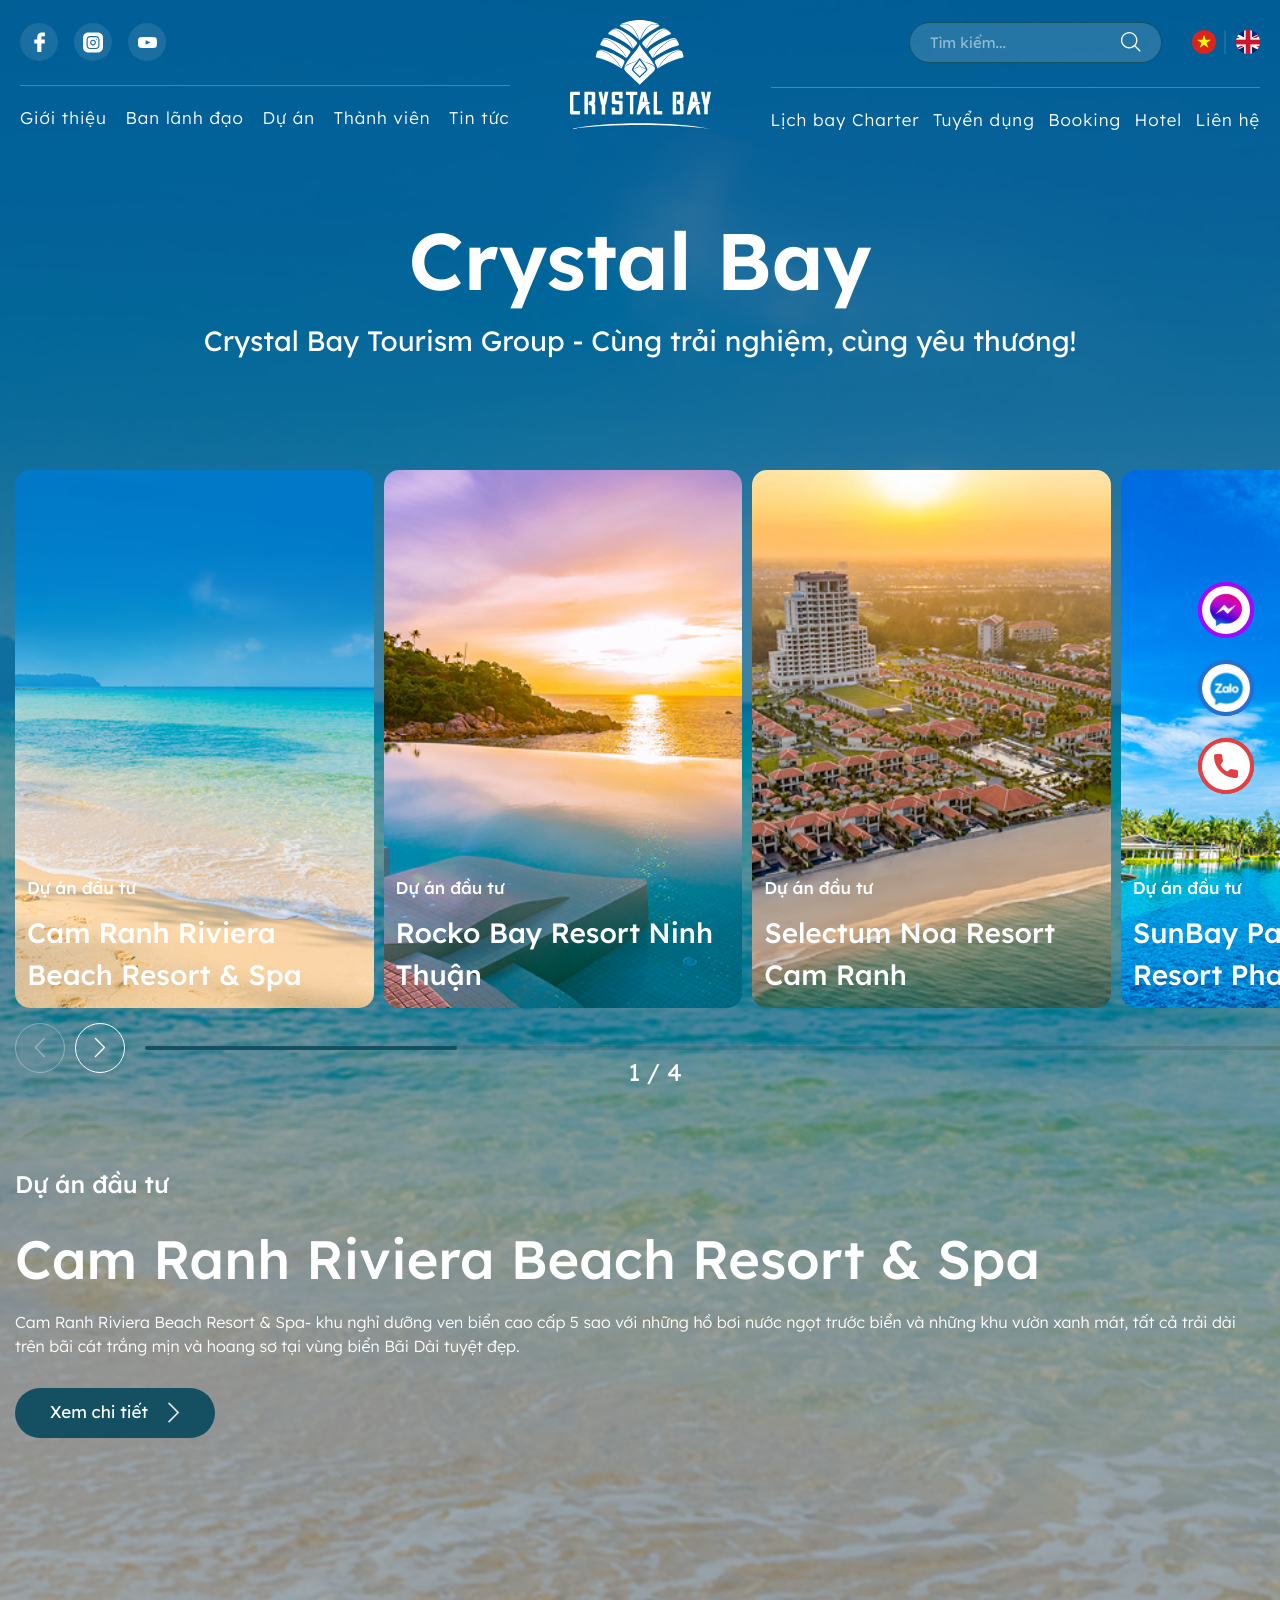
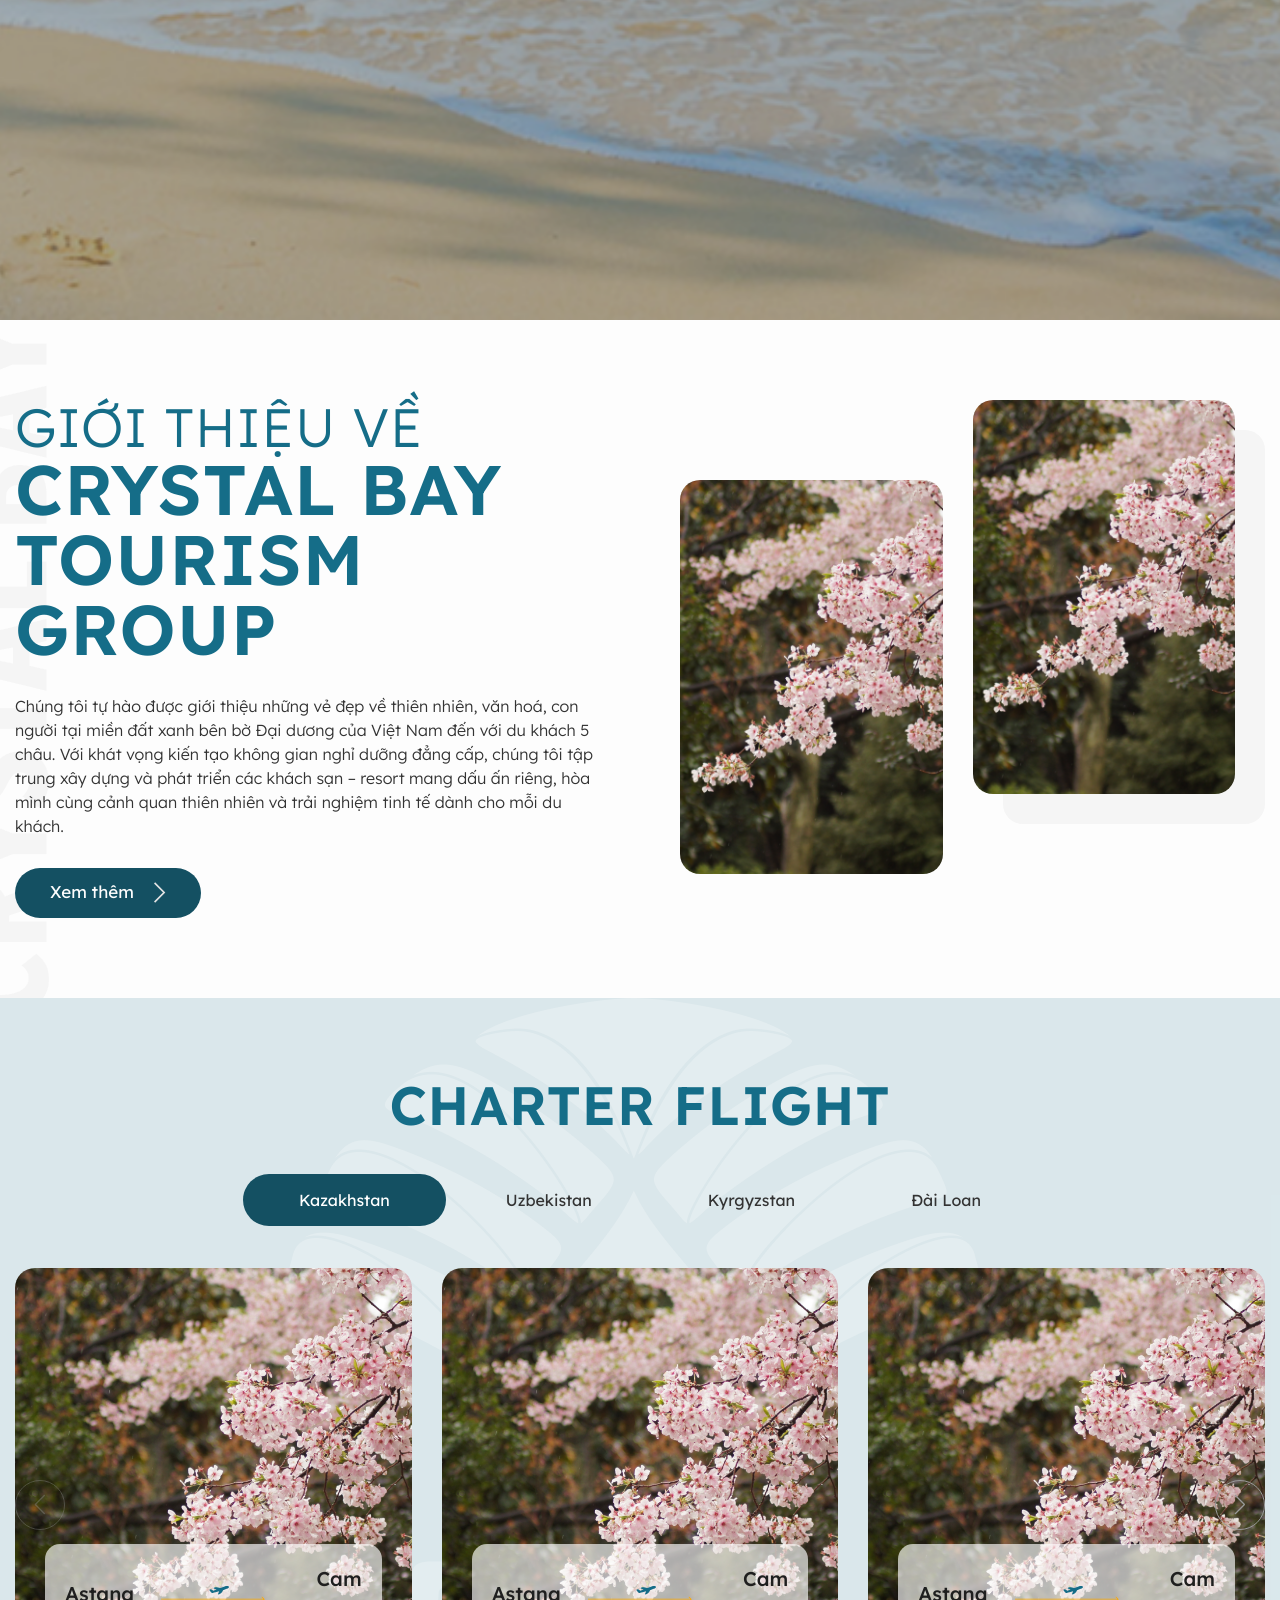
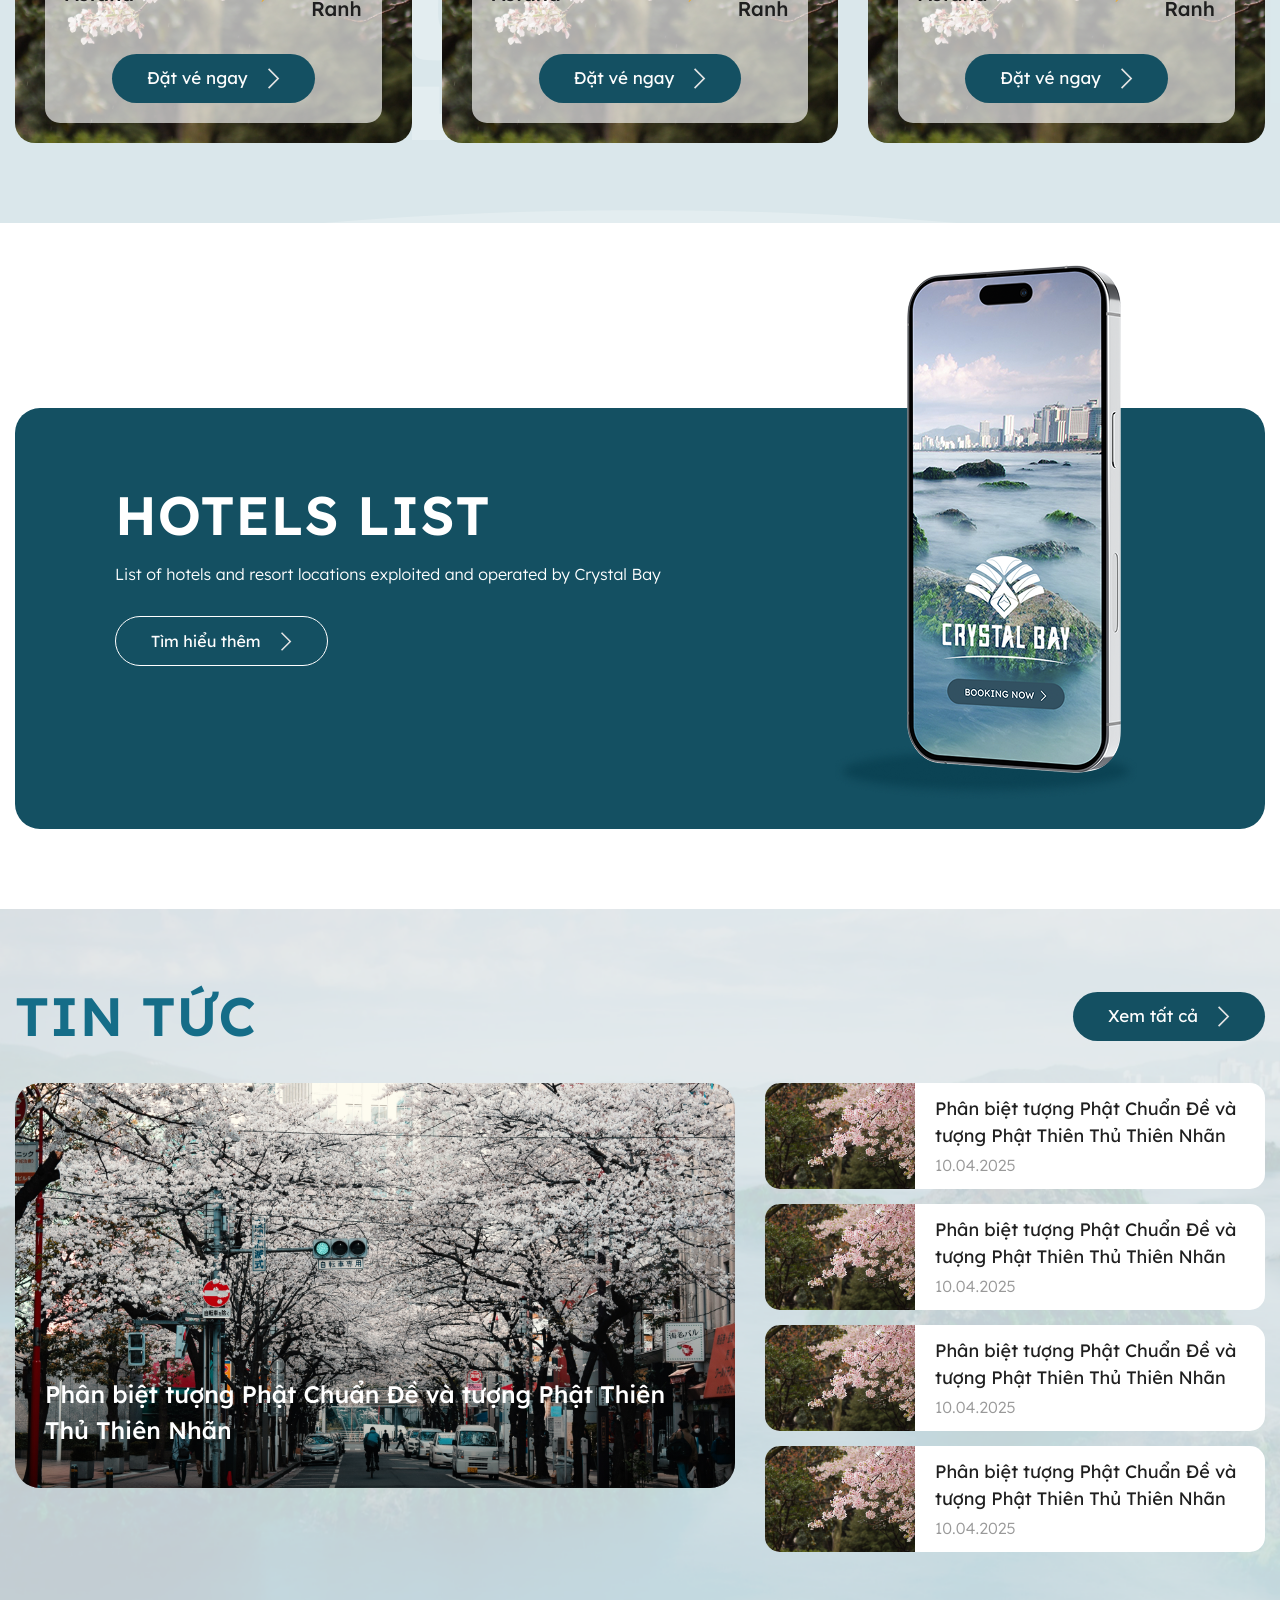
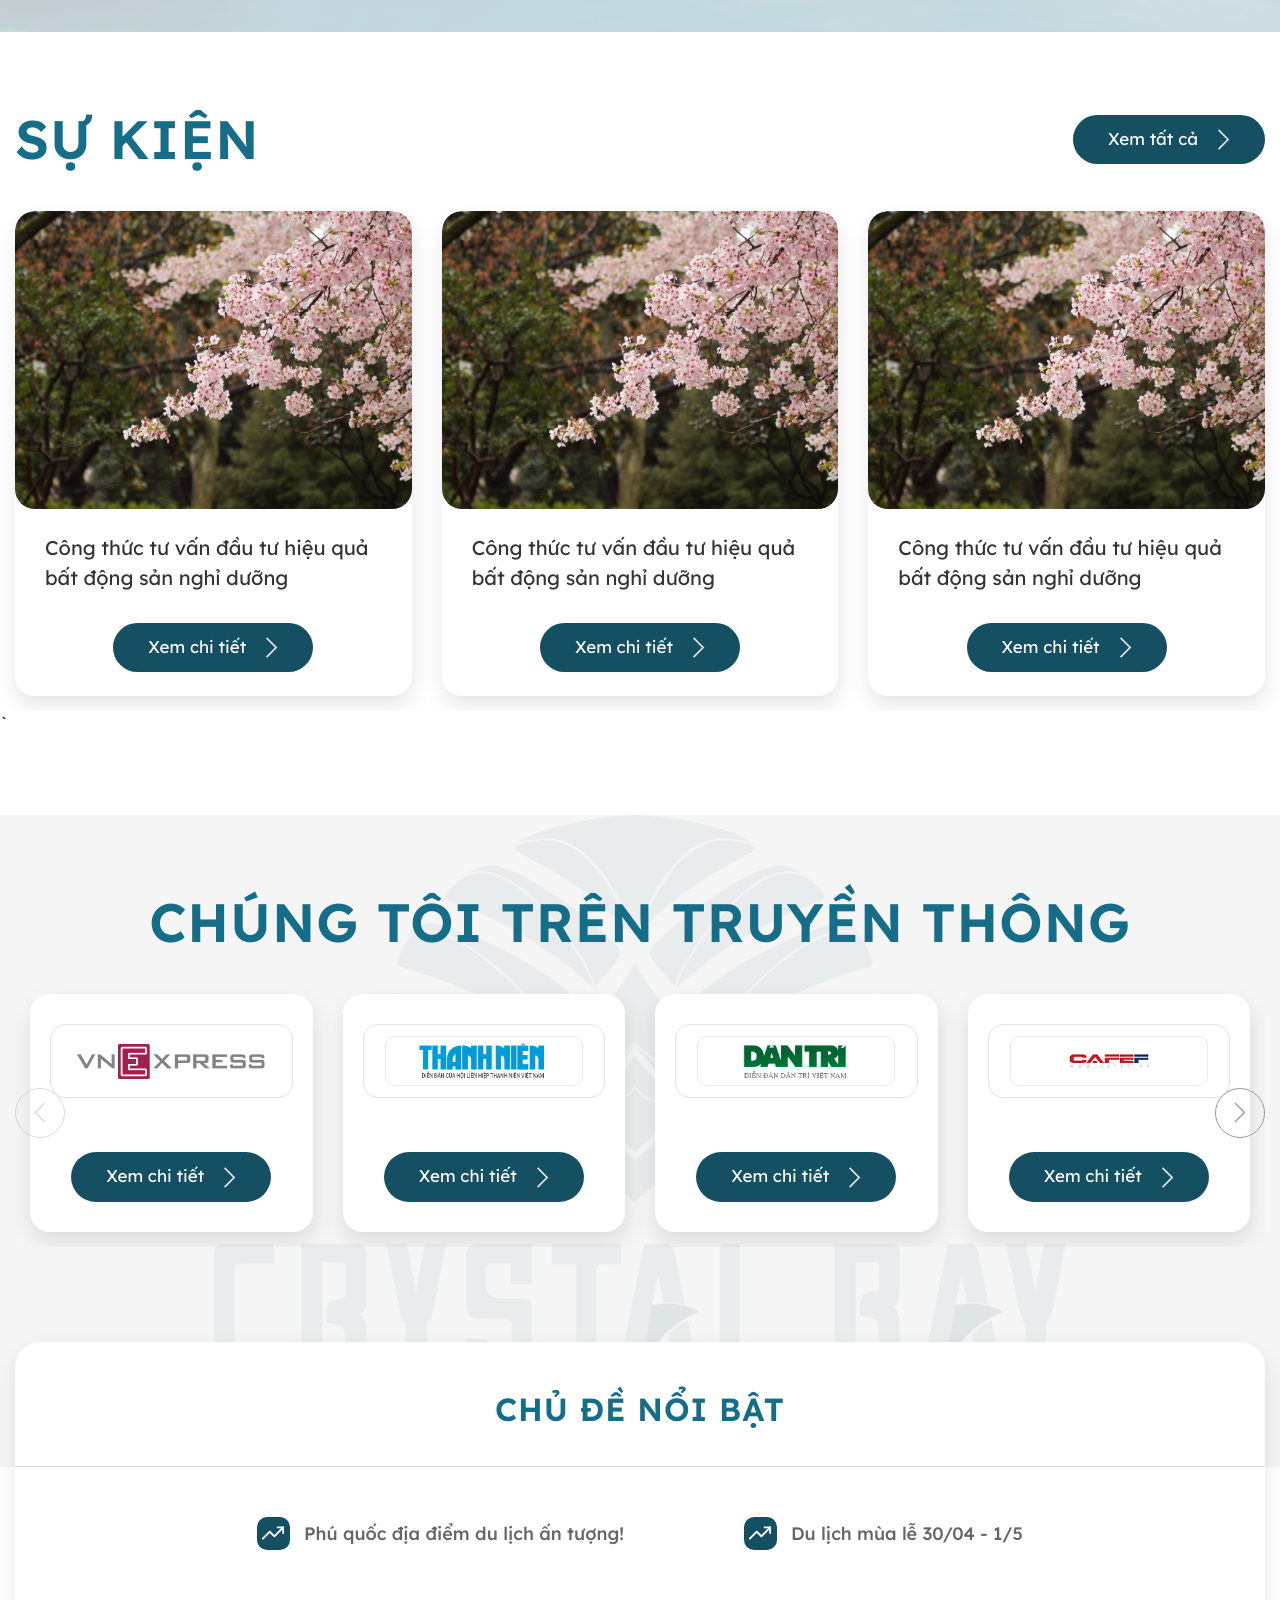
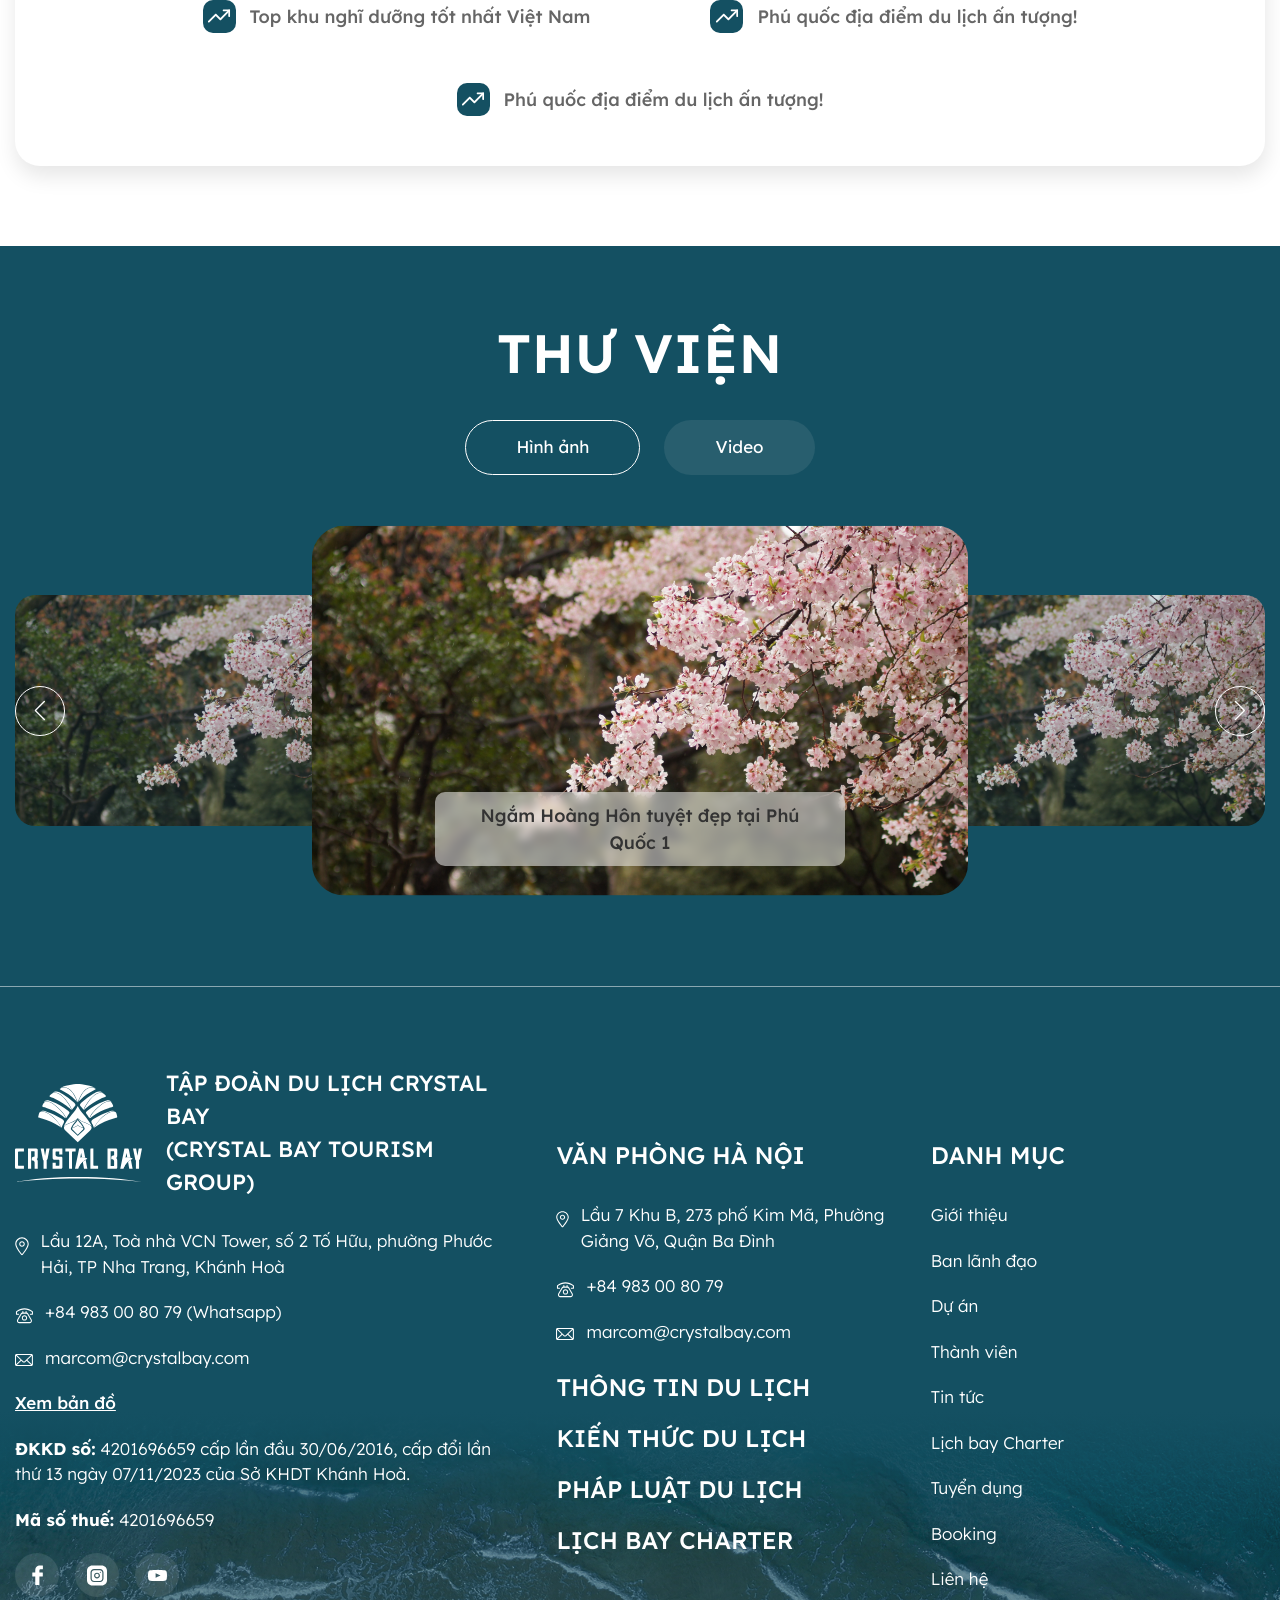
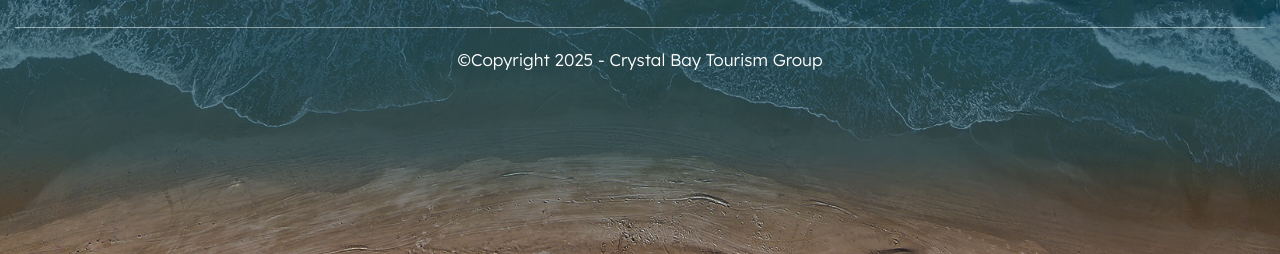
<file: index.html>
<!DOCTYPE html>
<html lang="vi">
    <head>
        <meta charset="UTF-8" />
        <meta http-equiv="X-UA-Compatible" content="IE=edge" />
        <meta name="viewport" content="width=device-width, initial-scale=1.0" />
        <!-- favicon -->
        <link
            rel="apple-touch-icon"
            sizes="57x57"
            href="./images/favicon/apple-icon-57x57.png"
        />
        <link
            rel="apple-touch-icon"
            sizes="60x60"
            href="./images/favicon/apple-icon-60x60.png"
        />
        <link
            rel="apple-touch-icon"
            sizes="72x72"
            href="./images/favicon/apple-icon-72x72.png"
        />
        <link
            rel="apple-touch-icon"
            sizes="76x76"
            href="./images/favicon/apple-icon-76x76.png"
        />
        <link
            rel="apple-touch-icon"
            sizes="114x114"
            href="./images/favicon/apple-icon-114x114.png"
        />
        <link
            rel="apple-touch-icon"
            sizes="120x120"
            href="./images/favicon/apple-icon-120x120.png"
        />
        <link
            rel="apple-touch-icon"
            sizes="144x144"
            href="./images/favicon/apple-icon-144x144.png"
        />
        <link
            rel="apple-touch-icon"
            sizes="152x152"
            href="./images/favicon/apple-icon-152x152.png"
        />
        <link
            rel="apple-touch-icon"
            sizes="180x180"
            href="./images/favicon/apple-icon-180x180.png"
        />
        <link
            rel="icon"
            type="image/png"
            sizes="192x192"
            href="/android-icon-192x192.png"
        />
        <link
            rel="icon"
            type="image/png"
            sizes="32x32"
            href="./images/favicon/favicon-32x32.png"
        />
        <link
            rel="icon"
            type="image/png"
            sizes="96x96"
            href="./images/favicon/favicon-96x96.png"
        />
        <link
            rel="icon"
            type="image/png"
            sizes="16x16"
            href="./images/favicon/favicon-16x16.png"
        />
        <meta name="msapplication-TileColor" content="#ffffff" />
        <meta
            name="msapplication-TileImage"
            content="./images/favicon/ms-icon-144x144.png"
        />
        <meta name="theme-color" content="#ffffff" />
        <!-- end favicon -->
        <title>CRYSTALBAY</title>
        <link rel="preconnect" href="https://fonts.googleapis.com" />
        <link rel="preconnect" href="https://fonts.gstatic.com" crossorigin />
        <link
            href="https://fonts.googleapis.com/css2?family=Lexend+Deca:wght@300;400;500;600;700;800;900&display=swap"
            rel="stylesheet"
        />
        <link rel="stylesheet" href="./lib/swiper/swiper-bundle.min.css" />
        <link rel="stylesheet" href="./css/style.css" />
        <link rel="stylesheet" href="./css/responsive.css" />
        <script src="./lib/jquery/jquery.js"></script>
    </head>

    <body>
        <!-- header -->
        <header id="header" class="header header-2 relative js__header">
            <!-- pc -->
            <div  class="header-pc w-1410 d-2xl-flex d-lg-none items-center justify-between">
                <!-- left -->
                <div class="header-2__left flex-1">
                    <!-- top -->
                    <div class="top border-b-white-25 pb-24 mb-20">
                        <ul class="social-list-2 d-2xl-flex">
                            <!-- item -->
                            <li class="social-item-2">
                                <a href="#" class="social-link-2 social-link-2--fb">
                                    <img src="./images/icon/fb-w.svg" alt="">
                                </a>
                            </li>
                            <!-- end item -->
                            <!-- item -->
                            <li class="social-item-2">
                                <a href="#" class="social-link-2 social-link-2--insta">
                                    <img src="./images/icon/instagram-w.svg" alt="">
                                </a>
                            </li>
                            <!-- end item -->
                            <!-- item -->
                            <li class="social-item-2">
                                <a href="#" class="social-link-2 social-link-2--ytb">
                                    <img src="./images/icon/ytb-w.svg" alt="">
                                </a>
                            </li>
                            <!-- end item -->
                        </ul>
                    </div>
                    <!-- end top -->
                    <!-- bot -->
                    <div class="bot">
                        <!-- navbar -->
                        <ul class="navbar fs-17 fw-300 tracking-1px d-2xl-flex items-center justify-between text-white-fd flex-1">
                            <li class="navbar-item">
                                <a href="#" class="navbar-link">Giới thiệu</a>
                                <ul class="navbar-dropdown">
                                    <li class="navbar-dropdown__item">
                                        <a href="#">gioi thieu</a>
                                    </li>
                                    <li class="navbar-dropdown__item">
                                        <a href="#">gioi thieu</a>
                                    </li>
                                    <li class="navbar-dropdown__item">
                                        <a href="#">gioi thieu</a>
                                    </li>
                                    <li class="navbar-dropdown__item">
                                        <a href="#">gioi thieu</a>
                                    </li>
                                </ul>
                            </li>
                            <li class="navbar-item">
                                <a href="#" class="navbar-link">Ban lãnh đạo</a>
                                <ul class="navbar-dropdown">
                                    <li class="navbar-dropdown__item">
                                        <a href="#">gioi thieu</a>
                                    </li>
                                    <li class="navbar-dropdown__item">
                                        <a href="#">gioi thieu</a>
                                    </li>
                                    <li class="navbar-dropdown__item">
                                        <a href="#">gioi thieu</a>
                                    </li>
                                    <li class="navbar-dropdown__item">
                                        <a href="#">gioi thieu</a>
                                    </li>
                                </ul>
                            </li>
                            <li class="navbar-item">
                                <a href="#" class="navbar-link">Dự án</a>
                                <ul class="navbar-dropdown">
                                    <li class="navbar-dropdown__item">
                                        <a href="#">gioi thieu</a>
                                    </li>
                                    <li class="navbar-dropdown__item">
                                        <a href="#">gioi thieu</a>
                                    </li>
                                    <li class="navbar-dropdown__item">
                                        <a href="#">gioi thieu</a>
                                    </li>
                                    <li class="navbar-dropdown__item">
                                        <a href="#">gioi thieu</a>
                                    </li>
                                </ul>
                            </li>
                            <li class="navbar-item">
                                <a href="#" class="navbar-link">Thành viên</a>
                            </li>
                            <li class="navbar-item">
                                <a href="#" class="navbar-link">Tin tức</a>
                            </li>
                            
                        </ul>
                        <!-- end navbar -->
                    </div>
                    <!-- end bot -->
                </div>
                <!-- end left -->

                <!-- center -->
                <div class="header-2__center flex-0">
                      <!-- logo -->
                    <div class="logo">
                        <a href="#" class="logo-link">
                            <img
                                src="./images/icon/logo.svg"
                                class="logo-img"
                                alt=""
                            />
                        </a>
                    </div>
                    <!-- end logo -->
                </div>
                <!-- end center -->

                <!-- right -->
                <div class="header-2__right flex-1">
                    <!-- action -->
                    <div class="header-action d-2xl-flex items-center border-b-white-25 pb-24 mb-20">
                        <!-- search -->
                        <div class="header-search">
                            <form action="" class="header-search__form">
                                <input
                                    class="header-search__input"
                                    type="text"
                                    placeholder="Tìm kiếm..."
                                />
                                <button class="header-search__btn">
                                    <img src="./images/icon/search-w.svg" alt="" />
                                </button>
                            </form>
                        </div>
                        <!-- end search -->
                        <!-- language -->
                        <div class="language-2 d-2xl-flex items-center ml-30">
                            <div class="language-2__item">
                                <a href="#" class="language-2__link">
                                    <img src="./images/flag_1.png" alt="">
                                </a>
                            </div>
                            <div class="language-2__item">
                                <a href="#" class="language-2__link">
                                    <img src="./images/flag_2.png" alt="">
                                </a>
                            </div>
                        </div>
                        <!-- end language -->
                    </div>
                    <!-- end action -->

                    <!-- bot -->
                    <div class="bot">
                        <!-- navbar -->
                        <ul class="navbar fs-17 fw-300 tracking-1px d-2xl-flex items-center justify-between text-white-fd flex-1">
                            <li class="navbar-item">
                                <a href="#" class="navbar-link">Lịch bay Charter</a>
                                <ul class="navbar-dropdown">
                                    <li class="navbar-dropdown__item">
                                        <a href="#">gioi thieu</a>
                                    </li>
                                    <li class="navbar-dropdown__item">
                                        <a href="#">gioi thieu</a>
                                    </li>
                                    <li class="navbar-dropdown__item">
                                        <a href="#">gioi thieu</a>
                                    </li>
                                    <li class="navbar-dropdown__item">
                                        <a href="#">gioi thieu</a>
                                    </li>
                                </ul>
                            </li>
                            <li class="navbar-item">
                                <a href="#" class="navbar-link">Tuyển dụng</a>
                                <ul class="navbar-dropdown">
                                    <li class="navbar-dropdown__item">
                                        <a href="#">gioi thieu</a>
                                    </li>
                                    <li class="navbar-dropdown__item">
                                        <a href="#">gioi thieu</a>
                                    </li>
                                    <li class="navbar-dropdown__item">
                                        <a href="#">gioi thieu</a>
                                    </li>
                                    <li class="navbar-dropdown__item">
                                        <a href="#">gioi thieu</a>
                                    </li>
                                </ul>
                            </li>
                            <li class="navbar-item">
                                <a href="#" class="navbar-link">Booking</a>
                                <ul class="navbar-dropdown">
                                    <li class="navbar-dropdown__item">
                                        <a href="#">gioi thieu</a>
                                    </li>
                                    <li class="navbar-dropdown__item">
                                        <a href="#">gioi thieu</a>
                                    </li>
                                    <li class="navbar-dropdown__item">
                                        <a href="#">gioi thieu</a>
                                    </li>
                                    <li class="navbar-dropdown__item">
                                        <a href="#">gioi thieu</a>
                                    </li>
                                </ul>
                            </li>
                            <li class="navbar-item">
                                <a href="#" class="navbar-link">Hotel</a>
                            </li>
                            <li class="navbar-item">
                                <a href="#" class="navbar-link">Liên hệ</a>
                            </li>
                            
                        </ul>
                        <!-- end navbar -->
                    </div>
                    <!-- end bot -->
                </div>
                <!-- end right -->



             
            </div>
            <!-- end pc -->
            <!-- mb -->
            <div
                class="header-mb w-wrapper d-2xl-none d-lg-flex items-center justify-between"
            >
                <!-- left -->
                <div class="header-mb__left js__subMenuContainer">
                    <!-- icon -->
                    <div class="header-mb__leftIcon js__showSubMenu">
                        <img src="./images/icon/bar-cyan.svg" alt="" />
                    </div>
                    <!-- end icon -->
                    <!-- content -->
                    <div class="sub-menu js__subMenu">
                        <div class="sub-menu__content">
                            <!-- close -->
                            <div class="sub-menu__close js__closeSubMenu h-56 p-4 mb-8 d-2xl-flex items-center text-white">
                                <img src="./images/icon/close-2.svg" alt="">
                            </div>
                            <!-- end close -->

                            <div class="sub-menu__container">
                                <!-- list -->
                                <div class="sub-menu__list">
                                    <!-- item -->
                                    <div class="sub-menu__item">
                                        <!-- heading -->
                                        <div class="heading-sub d-2xl-flex items-center justify-between px-16 py-8 text-gray-33">
                                            <a href="#" class="heading-sub__title fs-17 fw-300">
                                                Movies
                                            </a>
                                            <div class="heading-sub__arrow js__dropDown">
                                                <img src="./images/icon/polyfon-cyan.svg" alt="">
                                            </div>
                                        </div>
                                        <!-- end heading -->

                                        <!-- sub menu list -->
                                        <ul class="list-sub js__listSubMenu" style="">
                                            <li class="item-sub">
                                                <a href="#" class="item-sub__link fs-14">Release Calender</a>
                                            </li>
                                            <li class="item-sub">
                                                <a href="#" class="item-sub__link fs-14">Release Calender</a>
                                            </li>
                                            <li class="item-sub">
                                                <a href="#" class="item-sub__link fs-14">Release Calender</a>
                                            </li>
                                            
                                        </ul>
                                        <!-- end sub menu list -->
                                    </div>
                                    <!-- end item -->
                                    <!-- item -->
                                    <div class="sub-menu__item">
                                        <!-- heading -->
                                        <div class="heading-sub d-2xl-flex items-center justify-between px-16 py-8 text-gray-33">
                                            <a href="#" class="heading-sub__title fs-17 fw-300">
                                                Movies
                                            </a>
                                            <div class="heading-sub__arrow js__dropDown">
                                                <img src="./images/icon/polyfon-cyan.svg" alt="">
                                            </div>
                                        </div>
                                        <!-- end heading -->

                                        <!-- sub menu list -->
                                        <ul class="list-sub js__listSubMenu" style="">
                                            <li class="item-sub">
                                                <a href="#" class="item-sub__link fs-14">Release Calender</a>
                                            </li>
                                            <li class="item-sub">
                                                <a href="#" class="item-sub__link fs-14">Release Calender</a>
                                            </li>
                                            <li class="item-sub">
                                                <a href="#" class="item-sub__link fs-14">Release Calender</a>
                                            </li>
                                            
                                        </ul>
                                        <!-- end sub menu list -->
                                    </div>
                                    <!-- end item -->
                                    <!-- item -->
                                    <div class="sub-menu__item">
                                        <!-- heading -->
                                        <div class="heading-sub d-2xl-flex items-center justify-between px-16 py-8 text-gray-33">
                                            <a href="#" class="heading-sub__title fs-17 fw-300">
                                                Movies
                                            </a>
                                            <div class="heading-sub__arrow js__dropDown">
                                                <img src="./images/icon/polyfon-cyan.svg" alt="">
                                            </div>
                                        </div>
                                        <!-- end heading -->

                                        <!-- sub menu list -->
                                        <ul class="list-sub js__listSubMenu" style="">
                                            <li class="item-sub">
                                                <a href="#" class="item-sub__link fs-14">Release Calender</a>
                                            </li>
                                            <li class="item-sub">
                                                <a href="#" class="item-sub__link fs-14">Release Calender</a>
                                            </li>
                                            <li class="item-sub">
                                                <a href="#" class="item-sub__link fs-14">Release Calender</a>
                                            </li>
                                            
                                        </ul>
                                        <!-- end sub menu list -->
                                    </div>
                                    <!-- end item -->
                                    
                                   
                                </div>
                                <!-- end list -->
                            </div>
                        </div>
                    </div>
                    <!-- end content -->
                </div>
                <!-- end left -->
                <!-- center -->
                <div class="header-mb__center">
                    <a href="#">
                        <img
                            src="./images/icon/logo.svg"
                            alt=""
                            class="header-mb__centerLogo"
                        />
                    </a>
                </div>
                <!-- end center -->
                <!-- right -->
                <div class="header-mb__right">
                    <div class="header-mb__rightIcon d-2xl-flex items-center">
                        <!-- search -->
                        <div class="header-mb__rightIconSearchContainer">
                            <div class="header-mb__rightIconSearch js__searchMb">
                                <img
                                    src="./images/icon/search-w-2.svg"
                                    alt="" class="icon-20"
                                />
                            </div>
                            <div class="header-search-mb__form h-60 w-full js__formSearchMb shadow">
                                <form action="" class="w-full h-full">
                                    <div class="relative w-full h-full">
                                        <input type="text" class="header-search-input w-full h-full p-8 fs-16 js__focusSearchMb" placeholder="Search...">
                                        <div class="header-search-btn btn absolute h-full js__closeSearchMb">
                                            <img src="./images/icon/close-gray.svg" alt="">
                                        </div>
                                    </div>
                                </form>
                            </div>
                        </div>
                        <!-- end search -->
                        <!-- language -->
                        <div class="header-mb__rightIconLanguageContainer">
                            <div class="language-mb fs-14 js__languageContainer text-white font-arial fw-700">
                                <div class="language-default d-2xl-flex items-center js__languageDefault">
                                    <div class="language-default__item d-2xl-flex items-center mr-4 js__languageDefaultText">
                                        <span class="language-text d-2xl-inline mr-4">Vn</span>
                                        <img src="./images/flag_1.png" class="language-img" alt="">
                                    </div>
                                    <div class="language-down">
                                        <img src="./images/icon/polyfon-gray.svg" alt="">
                                    </div>
                                </div>
                                <div class="language-list">
                                    <!-- item -->
                                    <div class="language-item d-2xl-flex items-center js__languageItem">
                                        <span class="language-text d-2xl-inline mr-4">En</span>
                                        <img src="./images/flag_2.png" class="language-img" alt="">
                                    </div>
                                    <!-- end item -->
                                    <!-- item -->
                                    <div class="language-item d-2xl-flex items-center js__languageItem">
                                        <span class="language-text d-2xl-inline mr-4">Vi</span>
                                        <img src="./images/flag_1.png" class="language-img" alt="">
                                    </div>
                                    <!-- end item -->
                                </div>
                                <div class="overlay js__overlay"></div>
                            </div>
                            
                        </div>
                        <!-- end language -->
                    </div>
                </div>
                <!-- end right -->
            </div>
            <!-- end mb -->
        </header>
        <!-- end header -->
        <!-- main -->
        <main id="main" class="main">
            <!-- primary -->
            <section class="section-primary-2 relative overflow-hidden js__swiperGalleryContainerPictureSecondary">
                <!-- large -->
                <div class="section-primary-2__large w-1920">
                    <div class="swiper js__swiperGalleryLargeSecondary">
                        <div class="swiper-wrapper">
                            <!-- slide -->
                            <div class="swiper-slide">
                                <!--  -->
                                <div class="article">
                                    <div class="article-img">
                                        <a href="#" class="ratio-16x9">
                                            <img src="./images/bg_6.png" alt="">
                                            <div class="coating"></div>
                                        </a>
                                    </div>
                                    <!-- content -->
                                    <div class="article-content w-1410">
                                        <div class="top">
                                            <h2 class="top-title fs-80 text-center text-white fw-600">Crystal Bay</h2>
                                            <div class="top-des fs-28 text-white text-center">
                                                <p class="fix-text2">Crystal Bay Tourism Group - Cùng trải nghiệm, cùng yêu thương!</p>
                                            </div>
                                        </div>
                                        <div class="bot">
                                            <h2 class="bot-title-1 fs-24 fw-500 text-white">Dự án đầu tư</h2>
                                            <h3 class="bot-title-2 fs-54 lh-54 text-white heading-primary-2 fw-500 mt-30">
                                                <a href="#" class="fix-text2">Cam Ranh Riviera Beach Resort & Spa</a>
                                            </h3>
                                            <div class="bot-des mt-24 fs-16 fw-300 text-white">
                                                <p class="fix-text5">Cam Ranh Riviera Beach Resort & Spa- khu nghỉ dưỡng ven biển cao cấp 5 sao với những hồ bơi nước ngọt trước biển và những khu vườn xanh mát, tất cả trải dài trên bãi cát trắng mịn và hoang sơ tại vùng biển Bãi Dài tuyệt đẹp.</p>
                                            </div>
                                            <div class="bot-btn text-white mt-30">
                                                <a href="#" class="btn--primary-2 d-2xl-flex items-center justify-between fs-17">
                                                    <span>Xem chi tiết</span>
                                                    <img src="./images/icon/arrow-next-w.svg" alt="" class="ml-20 icon-12">
                                                </a>
                                            </div>
                                        </div>
                                    </div>
                                    <!-- end content -->
                                </div>
                                <!--  -->
                            </div>
                            <!-- end slide -->
                            <!-- slide -->
                            <div class="swiper-slide">
                                <!--  -->
                                <div class="article">
                                    <div class="article-img">
                                        <a href="#" class="ratio-16x9">
                                            <img src="./images/bg_7.png" alt="">
                                            <div class="coating"></div>
                                        </a>
                                    </div>
                                    <!-- content -->
                                    <div class="article-content w-1410">
                                        <div class="top">
                                            <h2 class="top-title fs-80 text-center text-white fw-600">Crystal Bay</h2>
                                            <div class="top-des fs-28 text-white text-center">
                                                <p class="fix-text2">Crystal Bay Tourism Group - Cùng trải nghiệm, cùng yêu thương!</p>
                                            </div>
                                        </div>
                                        <div class="bot">
                                            <h2 class="bot-title-1 fs-24 fw-500 text-white">Dự án đầu tư</h2>
                                            <h3 class="bot-title-2 fs-54 lh-54 text-white heading-primary-2 fw-500 mt-30">
                                                <a href="#" class="fix-text2">Rocko Bay Resort Ninh Thuận</a>
                                            </h3>
                                            <div class="bot-des mt-24 fs-16 fw-300 text-white">
                                                <p class="fix-text5">Cam Ranh Riviera Beach Resort & Spa- khu nghỉ dưỡng ven biển cao cấp 5 sao với những hồ bơi nước ngọt trước biển và những khu vườn xanh mát, tất cả trải dài trên bãi cát trắng mịn và hoang sơ tại vùng biển Bãi Dài tuyệt đẹp.</p>
                                            </div>
                                            <div class="bot-btn text-white mt-30">
                                                <a href="#" class="btn--primary-2 d-2xl-flex items-center justify-between fs-17">
                                                    <span>Xem chi tiết</span>
                                                    <img src="./images/icon/arrow-next-w.svg" alt="" class="ml-20 icon-12">
                                                </a>
                                            </div>
                                        </div>
                                    </div>
                                    <!-- end content -->
                                </div>
                                <!--  -->
                            </div>
                            <!-- end slide -->
                            <!-- slide -->
                            <div class="swiper-slide">
                                <!--  -->
                                <div class="article">
                                    <div class="article-img">
                                        <a href="#" class="ratio-16x9">
                                            <img src="./images/bg_8.png" alt="">
                                            <div class="coating"></div>
                                        </a>
                                    </div>
                                    <!-- content -->
                                    <div class="article-content w-1410">
                                        <div class="top">
                                            <h2 class="top-title fs-80 text-center text-white fw-600">Crystal Bay</h2>
                                            <div class="top-des fs-28 text-white text-center">
                                                <p class="fix-text2">Crystal Bay Tourism Group - Cùng trải nghiệm, cùng yêu thương!</p>
                                            </div>
                                        </div>
                                        <div class="bot">
                                            <h2 class="bot-title-1 fs-24 fw-500 text-white">Dự án đầu tư</h2>
                                            <h3 class="bot-title-2 fs-54 lh-54 text-white heading-primary-2 fw-500 mt-30">
                                                <a href="#" class="fix-text2">Selectum Noa Resort Cam Ranh</a>
                                            </h3>
                                            <div class="bot-des mt-24 fs-16 fw-300 text-white">
                                                <p class="fix-text5">Cam Ranh Riviera Beach Resort & Spa- khu nghỉ dưỡng ven biển cao cấp 5 sao với những hồ bơi nước ngọt trước biển và những khu vườn xanh mát, tất cả trải dài trên bãi cát trắng mịn và hoang sơ tại vùng biển Bãi Dài tuyệt đẹp.</p>
                                            </div>
                                            <div class="bot-btn text-white mt-30">
                                                <a href="#" class="btn--primary-2 d-2xl-flex items-center justify-between fs-17">
                                                    <span>Xem chi tiết</span>
                                                    <img src="./images/icon/arrow-next-w.svg" alt="" class="ml-20 icon-12">
                                                </a>
                                            </div>
                                        </div>
                                    </div>
                                    <!-- end content -->
                                </div>
                                <!--  -->
                            </div>
                            <!-- end slide -->
                            <!-- slide -->
                            <div class="swiper-slide">
                                <!--  -->
                                <div class="article">
                                    <div class="article-img">
                                        <a href="#" class="ratio-16x9">
                                            <img src="./images/bg_9.png" alt="">
                                            <div class="coating"></div>
                                        </a>
                                    </div>
                                    <!-- content -->
                                    <div class="article-content w-1410">
                                        <div class="top">
                                            <h2 class="top-title fs-80 text-center text-white fw-600">Crystal Bay</h2>
                                            <div class="top-des fs-28 text-white text-center">
                                                <p class="fix-text2">Crystal Bay Tourism Group - Cùng trải nghiệm, cùng yêu thương!</p>
                                            </div>
                                        </div>
                                        <div class="bot">
                                            <h2 class="bot-title-1 fs-24 fw-500 text-white">Dự án đầu tư</h2>
                                            <h3 class="bot-title-2 fs-54 lh-54 text-white heading-primary-2 fw-500 mt-30">
                                                <a href="#" class="fix-text2">SunBay Park Hotel & Resort Phan Rang</a>
                                            </h3>
                                            <div class="bot-des mt-24 fs-16 fw-300 text-white">
                                                <p class="fix-text5">Cam Ranh Riviera Beach Resort & Spa- khu nghỉ dưỡng ven biển cao cấp 5 sao với những hồ bơi nước ngọt trước biển và những khu vườn xanh mát, tất cả trải dài trên bãi cát trắng mịn và hoang sơ tại vùng biển Bãi Dài tuyệt đẹp.</p>
                                            </div>
                                            <div class="bot-btn text-white mt-30">
                                                <a href="#" class="btn--primary-2 d-2xl-flex items-center justify-between fs-17">
                                                    <span>Xem chi tiết</span>
                                                    <img src="./images/icon/arrow-next-w.svg" alt="" class="ml-20 icon-12">
                                                </a>
                                            </div>
                                        </div>
                                    </div>
                                    <!-- end content -->
                                </div>
                                <!--  -->
                            </div>
                            <!-- end slide -->
                        </div>
                    </div>
                </div>
                <!-- end large -->
                <!-- smalls -->
                <div class="section-primary-2__smalls arrow-slide-tertiary">
                    <div thumbsslider class="swiper js__swiperGallerySmallSecondary">
                        <div class="swiper-wrapper">
                            <!-- slide -->
                            <div class="swiper-slide">
                                <!--  -->
                                <div class="article pointer">
                                    <div class="article-img">
                                        <div class="image-wrapper-150 border-15">
                                            <img src="./images/bg_6.1.png" alt="">
                                        </div>
                                    </div>
                                    <!-- content -->
                                    <div class="article-content">
                                        <h2 class="bot-title-1 fs-17 fw-500 text-white">Dự án đầu tư</h2>
                                        <h3 class="bot-title-2 fs-28 text-white fw-500 mt-10">
                                            <p class="fix-text3">Cam Ranh Riviera Beach Resort & Spa</p>
                                        </h3>
                                        
                                    </div>
                                    <!-- end content -->
                                </div>
                                <!--  -->
                            </div>
                            <!-- end slide -->
                            <!-- slide -->
                            <div class="swiper-slide">
                                <!--  -->
                                <div class="article pointer">
                                    <div class="article-img">
                                        <div class="image-wrapper-150 border-15">
                                            <img src="./images/bg_7.1.png" alt="">
                                        </div>
                                    </div>
                                    <!-- content -->
                                    <div class="article-content">
                                        <h2 class="bot-title-1 fs-17 fw-500 text-white">Dự án đầu tư</h2>
                                        <h3 class="bot-title-2 fs-28 text-white fw-500 mt-10">
                                            <p class="fix-text3">Rocko Bay Resort Ninh Thuận</p>
                                        </h3>
                                        
                                    </div>
                                    <!-- end content -->
                                </div>
                                <!--  -->
                            </div>
                            <!-- end slide -->
                            <!-- slide -->
                            <div class="swiper-slide">
                                <!--  -->
                                <div class="article pointer">
                                    <div class="article-img">
                                        <div class="image-wrapper-150 border-15">
                                            <img src="./images/bg_8.1.png" alt="">
                                        </div>
                                    </div>
                                    <!-- content -->
                                    <div class="article-content">
                                        <h2 class="bot-title-1 fs-17 fw-500 text-white">Dự án đầu tư</h2>
                                        <h3 class="bot-title-2 fs-28 text-white fw-500 mt-10">
                                            <p class="fix-text3">Selectum Noa Resort Cam Ranh</p>
                                        </h3>
                                        
                                    </div>
                                    <!-- end content -->
                                </div>
                                <!--  -->
                            </div>
                            <!-- end slide -->
                            <!-- slide -->
                            <div class="swiper-slide">
                                <!--  -->
                                <div class="article pointer">
                                    <div class="article-img">
                                        <div class="image-wrapper-150 border-15">
                                            <img src="./images/bg_9.1.png" alt="">
                                        </div>
                                    </div>
                                    <!-- content -->
                                    <div class="article-content">
                                        <h2 class="bot-title-1 fs-17 fw-500 text-white">Dự án đầu tư</h2>
                                        <h3 class="bot-title-2 fs-28 text-white fw-500 mt-10">
                                            <p class="fix-text3">SunBay Park Hotel & Resort Phan Rang</p>
                                        </h3>
                                        
                                    </div>
                                    <!-- end content -->
                                </div>
                                <!--  -->
                            </div>
                            <!-- end slide -->
                        </div>
                        <div class="swiper-button-next"></div>
                        <div class="swiper-button-prev"></div>
                        <div class="swiper-scrollbar"></div>
                        <div class="swiper-pagination"></div>
                    </div>
                </div>
                <!-- end smalls -->
                

               
            </section>
            <!-- end primary -->

            <!-- primary 2 -->
            <section class="section-primary-2 relative overflow-hidden">

            </section>
            <!-- end primary 2 -->

            <!-- secondary -->
            <section class="section-secondary-2 relative z-20 overflow-hidden px-15">
              
                <!-- container -->
                <div class="section-secondary-2__container w-1410 d-2xl-flex d-md-block relative py-80 py-md-40 py-md-40">
                    <!-- text left -->
                    <div class="text-left">
                        <img src="./images/Crystal_Bay.png" alt="">
                    </div>
                    <!-- endtext left -->
                    <!-- left -->
                    <div class="section-secondary-2__left flex-1 pr-80 pr-md-0">
                        <h2 class="section-secondary-2__title-1 heading-primary-2 fs-54 fw-300 tracking-1px text-cyan-15 uppercase lh-54">Giới thiệu Về</h2>
                        <h3 class="section-secondary-2__title-2 fs-70 fw-600 text-cyan-15 uppercase tracking-1px lh-70">Crystal Bay Tourism Group</h3>
                        <div class="section-secondary-2__des mt-30 text-gray-33 fw-300">
                            <p>Chúng tôi tự hào được giới thiệu những vẻ đẹp về thiên nhiên, văn hoá, con người tại miền đất xanh bên bờ Đại dương của Việt Nam đến với du khách 5 châu. Với khát vọng kiến tạo không gian nghỉ dưỡng đẳng cấp, chúng tôi tập trung xây dựng và phát triển các khách sạn – resort mang dấu ấn riêng, hòa mình cùng cảnh quan thiên nhiên và trải nghiệm tinh tế dành cho mỗi du khách.</p>
                        </div>

                        <!-- btn -->
                        <div class="section-secondary-2__btn text-white mt-30">
                            <a href="#" class="btn--primary-2 d-2xl-flex items-center justify-between fs-17">
                                <span>Xem thêm</span>
                                <img src="./images/icon/arrow-next-w.svg" alt="" class="ml-20 icon-12">
                            </a>
                        </div>
                        <!-- end btn -->
                    </div>
                    <!-- end left -->
                    <!-- right -->
                    <div class="section-secondary-2__right flex-1">
                        <div class="section-secondary-2__images d-2xl-flex">
                            <div class="section-secondary-2__img1 flex-1 pr-30 mt-80">
                                <a href="#" class="section-secondary-2__imgWrap image-wrapper-150">
                                    <img src="./images/2.jpg" alt="" class="border-20">
                                </a>
                            </div>
                            <div class="section-secondary-2__img2 flex-1 pr-30">
                                <a href="#" class="section-secondary-2__imgWrap image-wrapper-150">
                                    <img src="./images/2.jpg" alt="" class="border-20">
                                </a>
                            </div>
                        </div>
                    </div>
                    <!-- end right -->
                </div>
                <!-- end container -->
            </section>
            <!-- end secondary -->

            <!-- tertiary -->
            <section class="section-tertiary-2 relative z-20 overflow-hidden px-15">
               
                <!-- container -->
                <div class="w-1410 section-tertiary-2__container py-80 py-md-40 relative">
                    <!-- bg -->
                    <div class="section-tertiary-2__bg">
                        <img src="./images/logo_7.png" alt="">
                    </div>
                    <!-- end bg -->
                    <!-- heading -->
                    <h2 class="heading-primary-2 fs-54 fw-600 relative z-10 text-center tracking-1px text-cyan-15 uppercase lh-54">Charter flight</h2>
                    <!-- end heading -->

                    <!-- content -->
                    <div class="section-tertiary-2__content mt-40 relative z-10 js__changeTabSecondary">
                        <!-- top -->
                        <div class="section-tertiary-2__top">
                            <ul class="top-list d-2xl-flex items-center justify-center">
                                <li class="top-item active js__tabItemSecondary pointer">
                                    <div class="top-link">Kazakhstan</div>
                                </li>
                                <li class="top-item js__tabItemSecondary pointer">
                                    <div class="top-link">Uzbekistan</div>
                                </li>
                                <li class="top-item js__tabItemSecondary pointer">
                                    <div class="top-link">Kyrgyzstan</div>
                                </li>
                                <li class="top-item js__tabItemSecondary pointer">
                                    <div class="top-link">Đài Loan</div>
                                </li>
                            </ul>
                        </div>
                        <!-- end top -->

                        <div class="tab-pane-secondary__container">
                            <!-- tab pane -->
                            <div class="tab-pane-secondary mt-40 js__tabPaneSecondary hidden active">
                                <!-- slide -->
                                <div class="section-tertiary-2__slide js__swiperThreeContainer arrow-slide-secondary relative ">
                                    <div class="swiper js__swiperThrees">
                                        <div class="swiper-wrapper">
                                            <!-- slide -->
                                            <div class="swiper-slide">
                                                <div class="article">
                                                    <!-- img -->
                                                    <div class="article-img">
                                                        <a href="#" class="image-wrapper-120 border-20">
                                                            <img src="./images/2.jpg" alt="" class="section-secondary__rightImage">
                                                        </a>
                                                    </div>
                                                    <!-- end img -->
                                                    <!-- content -->
                                                    <div class="article-content">
                                                        <h3 class="article-title d-2xl-flex items-center justify-between">
                                                            <span class="text-1 fs-20 fw-500 flex-1 d-2xl-block">Astana</span>
                                                            <div class="icon mx-10 flex-0 w-35">
                                                                <img src="./images/icon/fly_2.svg" alt="">
                                                            </div>
                                                            <span class="text-2 fs-20 fw-500 flex-1 d-2xl-block text-right">Cam Ranh</span>
                                                        </h3>
        
                                                        <!-- btn -->
                                                        <div class="article-btn text-white mt-30 d-2xl-flex items-center justify-center">
                                                            <a href="#" class="btn--primary-2 d-2xl-flex items-center justify-between fs-17">
                                                                <span>Đặt vé ngay</span>
                                                                <img src="./images/icon/arrow-next-w.svg" alt="" class="ml-20 icon-12">
                                                            </a>
                                                        </div>
                                                        <!-- end btn -->
                                                    </div>
                                                    <!-- end content -->
                                                </div>
                                            </div>
                                            <!-- end slide -->
                                            <!-- slide -->
                                            <div class="swiper-slide">
                                                <div class="article">
                                                    <!-- img -->
                                                    <div class="article-img">
                                                        <a href="#" class="image-wrapper-120 border-20">
                                                            <img src="./images/2.jpg" alt="" class="section-secondary__rightImage">
                                                        </a>
                                                    </div>
                                                    <!-- end img -->
                                                    <!-- content -->
                                                    <div class="article-content">
                                                        <h3 class="article-title d-2xl-flex items-center justify-between">
                                                            <span class="text-1 fs-20 fw-500 flex-1 d-2xl-block">Astana</span>
                                                            <div class="icon mx-10 flex-0 w-35">
                                                                <img src="./images/icon/fly_2.svg" alt="">
                                                            </div>
                                                            <span class="text-2 fs-20 fw-500 flex-1 d-2xl-block text-right">Cam Ranh</span>
                                                        </h3>
        
                                                        <!-- btn -->
                                                        <div class="article-btn text-white mt-30 d-2xl-flex items-center justify-center">
                                                            <a href="#" class="btn--primary-2 d-2xl-flex items-center justify-between fs-17">
                                                                <span>Đặt vé ngay</span>
                                                                <img src="./images/icon/arrow-next-w.svg" alt="" class="ml-20 icon-12">
                                                            </a>
                                                        </div>
                                                        <!-- end btn -->
                                                    </div>
                                                    <!-- end content -->
                                                </div>
                                            </div>
                                            <!-- end slide -->
                                            <!-- slide -->
                                            <div class="swiper-slide">
                                                <div class="article">
                                                    <!-- img -->
                                                    <div class="article-img">
                                                        <a href="#" class="image-wrapper-120 border-20">
                                                            <img src="./images/2.jpg" alt="" class="section-secondary__rightImage">
                                                        </a>
                                                    </div>
                                                    <!-- end img -->
                                                    <!-- content -->
                                                    <div class="article-content">
                                                        <h3 class="article-title d-2xl-flex items-center justify-between">
                                                            <span class="text-1 fs-20 fw-500 flex-1 d-2xl-block">Astana</span>
                                                            <div class="icon mx-10 flex-0 w-35">
                                                                <img src="./images/icon/fly_2.svg" alt="">
                                                            </div>
                                                            <span class="text-2 fs-20 fw-500 flex-1 d-2xl-block text-right">Cam Ranh</span>
                                                        </h3>
        
                                                        <!-- btn -->
                                                        <div class="article-btn text-white mt-30 d-2xl-flex items-center justify-center">
                                                            <a href="#" class="btn--primary-2 d-2xl-flex items-center justify-between fs-17">
                                                                <span>Đặt vé ngay</span>
                                                                <img src="./images/icon/arrow-next-w.svg" alt="" class="ml-20 icon-12">
                                                            </a>
                                                        </div>
                                                        <!-- end btn -->
                                                    </div>
                                                    <!-- end content -->
                                                </div>
                                            </div>
                                            <!-- end slide -->
                                            <!-- slide -->
                                            <div class="swiper-slide">
                                                <div class="article">
                                                    <!-- img -->
                                                    <div class="article-img">
                                                        <a href="#" class="image-wrapper-120 border-20">
                                                            <img src="./images/2.jpg" alt="" class="section-secondary__rightImage">
                                                        </a>
                                                    </div>
                                                    <!-- end img -->
                                                    <!-- content -->
                                                    <div class="article-content">
                                                        <h3 class="article-title d-2xl-flex items-center justify-between">
                                                            <span class="text-1 fs-20 fw-500 flex-1 d-2xl-block">Astana</span>
                                                            <div class="icon mx-10 flex-0 w-35">
                                                                <img src="./images/icon/fly_2.svg" alt="">
                                                            </div>
                                                            <span class="text-2 fs-20 fw-500 flex-1 d-2xl-block text-right">Cam Ranh</span>
                                                        </h3>
        
                                                        <!-- btn -->
                                                        <div class="article-btn text-white mt-30 d-2xl-flex items-center justify-center">
                                                            <a href="#" class="btn--primary-2 d-2xl-flex items-center justify-between fs-17">
                                                                <span>Đặt vé ngay</span>
                                                                <img src="./images/icon/arrow-next-w.svg" alt="" class="ml-20 icon-12">
                                                            </a>
                                                        </div>
                                                        <!-- end btn -->
                                                    </div>
                                                    <!-- end content -->
                                                </div>
                                            </div>
                                            <!-- end slide -->
                                        </div>
                                    </div>
                                    <div class="swiper-button-next"></div>
                                    <div class="swiper-button-prev"></div>
                                </div>
                                <!-- end slide -->
                            </div>
                            <!-- end tab pane -->
                            <!-- tab pane -->
                            <div class="tab-pane-secondary mt-40 js__tabPaneSecondary hidden">
                                <!-- slide -->
                                <div class="section-tertiary-2__slide js__swiperThreeContainer arrow-slide-secondary relative ">
                                    <div class="swiper js__swiperThrees">
                                        <div class="swiper-wrapper">
                                            <!-- slide -->
                                            <div class="swiper-slide">
                                                <div class="article">
                                                    <!-- img -->
                                                    <div class="article-img">
                                                        <a href="#" class="image-wrapper-120 border-20">
                                                            <img src="./images/2.jpg" alt="" class="section-secondary__rightImage">
                                                        </a>
                                                    </div>
                                                    <!-- end img -->
                                                    <!-- content -->
                                                    <div class="article-content">
                                                        <h3 class="article-title d-2xl-flex items-center justify-between">
                                                            <span class="text-1 fs-20 fw-500 flex-1 d-2xl-block">Astana</span>
                                                            <div class="icon mx-10 flex-0 w-35">
                                                                <img src="./images/icon/fly_2.svg" alt="">
                                                            </div>
                                                            <span class="text-2 fs-20 fw-500 flex-1 d-2xl-block text-right">Cam Ranh</span>
                                                        </h3>
        
                                                        <!-- btn -->
                                                        <div class="article-btn text-white mt-30 d-2xl-flex items-center justify-center">
                                                            <a href="#" class="btn--primary-2 d-2xl-flex items-center justify-between fs-17">
                                                                <span>Đặt vé ngay</span>
                                                                <img src="./images/icon/arrow-next-w.svg" alt="" class="ml-20 icon-12">
                                                            </a>
                                                        </div>
                                                        <!-- end btn -->
                                                    </div>
                                                    <!-- end content -->
                                                </div>
                                            </div>
                                            <!-- end slide -->
                                            <!-- slide -->
                                            <div class="swiper-slide">
                                                <div class="article">
                                                    <!-- img -->
                                                    <div class="article-img">
                                                        <a href="#" class="image-wrapper-120 border-20">
                                                            <img src="./images/2.jpg" alt="" class="section-secondary__rightImage">
                                                        </a>
                                                    </div>
                                                    <!-- end img -->
                                                    <!-- content -->
                                                    <div class="article-content">
                                                        <h3 class="article-title d-2xl-flex items-center justify-between">
                                                            <span class="text-1 fs-20 fw-500 flex-1 d-2xl-block">Astana</span>
                                                            <div class="icon mx-10 flex-0 w-35">
                                                                <img src="./images/icon/fly_2.svg" alt="">
                                                            </div>
                                                            <span class="text-2 fs-20 fw-500 flex-1 d-2xl-block text-right">Cam Ranh</span>
                                                        </h3>
        
                                                        <!-- btn -->
                                                        <div class="article-btn text-white mt-30 d-2xl-flex items-center justify-center">
                                                            <a href="#" class="btn--primary-2 d-2xl-flex items-center justify-between fs-17">
                                                                <span>Đặt vé ngay</span>
                                                                <img src="./images/icon/arrow-next-w.svg" alt="" class="ml-20 icon-12">
                                                            </a>
                                                        </div>
                                                        <!-- end btn -->
                                                    </div>
                                                    <!-- end content -->
                                                </div>
                                            </div>
                                            <!-- end slide -->
                                            <!-- slide -->
                                            <div class="swiper-slide">
                                                <div class="article">
                                                    <!-- img -->
                                                    <div class="article-img">
                                                        <a href="#" class="image-wrapper-120 border-20">
                                                            <img src="./images/2.jpg" alt="" class="section-secondary__rightImage">
                                                        </a>
                                                    </div>
                                                    <!-- end img -->
                                                    <!-- content -->
                                                    <div class="article-content">
                                                        <h3 class="article-title d-2xl-flex items-center justify-between">
                                                            <span class="text-1 fs-20 fw-500 flex-1 d-2xl-block">Astana</span>
                                                            <div class="icon mx-10 flex-0 w-35">
                                                                <img src="./images/icon/fly_2.svg" alt="">
                                                            </div>
                                                            <span class="text-2 fs-20 fw-500 flex-1 d-2xl-block text-right">Cam Ranh</span>
                                                        </h3>
        
                                                        <!-- btn -->
                                                        <div class="article-btn text-white mt-30 d-2xl-flex items-center justify-center">
                                                            <a href="#" class="btn--primary-2 d-2xl-flex items-center justify-between fs-17">
                                                                <span>Đặt vé ngay</span>
                                                                <img src="./images/icon/arrow-next-w.svg" alt="" class="ml-20 icon-12">
                                                            </a>
                                                        </div>
                                                        <!-- end btn -->
                                                    </div>
                                                    <!-- end content -->
                                                </div>
                                            </div>
                                            <!-- end slide -->
                                            <!-- slide -->
                                            <div class="swiper-slide">
                                                <div class="article">
                                                    <!-- img -->
                                                    <div class="article-img">
                                                        <a href="#" class="image-wrapper-120 border-20">
                                                            <img src="./images/2.jpg" alt="" class="section-secondary__rightImage">
                                                        </a>
                                                    </div>
                                                    <!-- end img -->
                                                    <!-- content -->
                                                    <div class="article-content">
                                                        <h3 class="article-title d-2xl-flex items-center justify-between">
                                                            <span class="text-1 fs-20 fw-500 flex-1 d-2xl-block">Astana</span>
                                                            <div class="icon mx-10 flex-0 w-35">
                                                                <img src="./images/icon/fly_2.svg" alt="">
                                                            </div>
                                                            <span class="text-2 fs-20 fw-500 flex-1 d-2xl-block text-right">Cam Ranh</span>
                                                        </h3>
        
                                                        <!-- btn -->
                                                        <div class="article-btn text-white mt-30 d-2xl-flex items-center justify-center">
                                                            <a href="#" class="btn--primary-2 d-2xl-flex items-center justify-between fs-17">
                                                                <span>Đặt vé ngay</span>
                                                                <img src="./images/icon/arrow-next-w.svg" alt="" class="ml-20 icon-12">
                                                            </a>
                                                        </div>
                                                        <!-- end btn -->
                                                    </div>
                                                    <!-- end content -->
                                                </div>
                                            </div>
                                            <!-- end slide -->
                                        </div>
                                    </div>
                                    <div class="swiper-button-next"></div>
                                    <div class="swiper-button-prev"></div>
                                </div>
                                <!-- end slide -->
                            </div>
                            <!-- end tab pane -->
                            <!-- tab pane -->
                            <div class="tab-pane-secondary mt-40 js__tabPaneSecondary hidden">
                                <!-- slide -->
                                <div class="section-tertiary-2__slide js__swiperThreeContainer arrow-slide-secondary relative ">
                                    <div class="swiper js__swiperThrees">
                                        <div class="swiper-wrapper">
                                            <!-- slide -->
                                            <div class="swiper-slide">
                                                <div class="article">
                                                    <!-- img -->
                                                    <div class="article-img">
                                                        <a href="#" class="image-wrapper-120 border-20">
                                                            <img src="./images/2.jpg" alt="" class="section-secondary__rightImage">
                                                        </a>
                                                    </div>
                                                    <!-- end img -->
                                                    <!-- content -->
                                                    <div class="article-content">
                                                        <h3 class="article-title d-2xl-flex items-center justify-between">
                                                            <span class="text-1 fs-20 fw-500 flex-1 d-2xl-block">Astana</span>
                                                            <div class="icon mx-10 flex-0 w-35">
                                                                <img src="./images/icon/fly_2.svg" alt="">
                                                            </div>
                                                            <span class="text-2 fs-20 fw-500 flex-1 d-2xl-block text-right">Cam Ranh</span>
                                                        </h3>
        
                                                        <!-- btn -->
                                                        <div class="article-btn text-white mt-30 d-2xl-flex items-center justify-center">
                                                            <a href="#" class="btn--primary-2 d-2xl-flex items-center justify-between fs-17">
                                                                <span>Đặt vé ngay</span>
                                                                <img src="./images/icon/arrow-next-w.svg" alt="" class="ml-20 icon-12">
                                                            </a>
                                                        </div>
                                                        <!-- end btn -->
                                                    </div>
                                                    <!-- end content -->
                                                </div>
                                            </div>
                                            <!-- end slide -->
                                            <!-- slide -->
                                            <div class="swiper-slide">
                                                <div class="article">
                                                    <!-- img -->
                                                    <div class="article-img">
                                                        <a href="#" class="image-wrapper-120 border-20">
                                                            <img src="./images/2.jpg" alt="" class="section-secondary__rightImage">
                                                        </a>
                                                    </div>
                                                    <!-- end img -->
                                                    <!-- content -->
                                                    <div class="article-content">
                                                        <h3 class="article-title d-2xl-flex items-center justify-between">
                                                            <span class="text-1 fs-20 fw-500 flex-1 d-2xl-block">Astana</span>
                                                            <div class="icon mx-10 flex-0 w-35">
                                                                <img src="./images/icon/fly_2.svg" alt="">
                                                            </div>
                                                            <span class="text-2 fs-20 fw-500 flex-1 d-2xl-block text-right">Cam Ranh</span>
                                                        </h3>
        
                                                        <!-- btn -->
                                                        <div class="article-btn text-white mt-30 d-2xl-flex items-center justify-center">
                                                            <a href="#" class="btn--primary-2 d-2xl-flex items-center justify-between fs-17">
                                                                <span>Đặt vé ngay</span>
                                                                <img src="./images/icon/arrow-next-w.svg" alt="" class="ml-20 icon-12">
                                                            </a>
                                                        </div>
                                                        <!-- end btn -->
                                                    </div>
                                                    <!-- end content -->
                                                </div>
                                            </div>
                                            <!-- end slide -->
                                            <!-- slide -->
                                            <div class="swiper-slide">
                                                <div class="article">
                                                    <!-- img -->
                                                    <div class="article-img">
                                                        <a href="#" class="image-wrapper-120 border-20">
                                                            <img src="./images/2.jpg" alt="" class="section-secondary__rightImage">
                                                        </a>
                                                    </div>
                                                    <!-- end img -->
                                                    <!-- content -->
                                                    <div class="article-content">
                                                        <h3 class="article-title d-2xl-flex items-center justify-between">
                                                            <span class="text-1 fs-20 fw-500 flex-1 d-2xl-block">Astana</span>
                                                            <div class="icon mx-10 flex-0 w-35">
                                                                <img src="./images/icon/fly_2.svg" alt="">
                                                            </div>
                                                            <span class="text-2 fs-20 fw-500 flex-1 d-2xl-block text-right">Cam Ranh</span>
                                                        </h3>
        
                                                        <!-- btn -->
                                                        <div class="article-btn text-white mt-30 d-2xl-flex items-center justify-center">
                                                            <a href="#" class="btn--primary-2 d-2xl-flex items-center justify-between fs-17">
                                                                <span>Đặt vé ngay</span>
                                                                <img src="./images/icon/arrow-next-w.svg" alt="" class="ml-20 icon-12">
                                                            </a>
                                                        </div>
                                                        <!-- end btn -->
                                                    </div>
                                                    <!-- end content -->
                                                </div>
                                            </div>
                                            <!-- end slide -->
                                            <!-- slide -->
                                            <div class="swiper-slide">
                                                <div class="article">
                                                    <!-- img -->
                                                    <div class="article-img">
                                                        <a href="#" class="image-wrapper-120 border-20">
                                                            <img src="./images/2.jpg" alt="" class="section-secondary__rightImage">
                                                        </a>
                                                    </div>
                                                    <!-- end img -->
                                                    <!-- content -->
                                                    <div class="article-content">
                                                        <h3 class="article-title d-2xl-flex items-center justify-between">
                                                            <span class="text-1 fs-20 fw-500 flex-1 d-2xl-block">Astana</span>
                                                            <div class="icon mx-10 flex-0 w-35">
                                                                <img src="./images/icon/fly_2.svg" alt="">
                                                            </div>
                                                            <span class="text-2 fs-20 fw-500 flex-1 d-2xl-block text-right">Cam Ranh</span>
                                                        </h3>
        
                                                        <!-- btn -->
                                                        <div class="article-btn text-white mt-30 d-2xl-flex items-center justify-center">
                                                            <a href="#" class="btn--primary-2 d-2xl-flex items-center justify-between fs-17">
                                                                <span>Đặt vé ngay</span>
                                                                <img src="./images/icon/arrow-next-w.svg" alt="" class="ml-20 icon-12">
                                                            </a>
                                                        </div>
                                                        <!-- end btn -->
                                                    </div>
                                                    <!-- end content -->
                                                </div>
                                            </div>
                                            <!-- end slide -->
                                        </div>
                                    </div>
                                    <div class="swiper-button-next"></div>
                                    <div class="swiper-button-prev"></div>
                                </div>
                                <!-- end slide -->
                            </div>
                            <!-- end tab pane -->
                            <!-- tab pane -->
                            <div class="tab-pane-secondary mt-40 js__tabPaneSecondary hidden">
                                <!-- slide -->
                                <div class="section-tertiary-2__slide js__swiperThreeContainer arrow-slide-secondary relative ">
                                    <div class="swiper js__swiperThrees">
                                        <div class="swiper-wrapper">
                                            <!-- slide -->
                                            <div class="swiper-slide">
                                                <div class="article">
                                                    <!-- img -->
                                                    <div class="article-img">
                                                        <a href="#" class="image-wrapper-120 border-20">
                                                            <img src="./images/3.jpg" alt="" class="section-secondary__rightImage">
                                                        </a>
                                                    </div>
                                                    <!-- end img -->
                                                    <!-- content -->
                                                    <div class="article-content">
                                                        <h3 class="article-title d-2xl-flex items-center justify-between">
                                                            <span class="text-1 fs-20 fw-500 flex-1 d-2xl-block">Astana</span>
                                                            <div class="icon mx-10 flex-0 w-35">
                                                                <img src="./images/icon/fly_2.svg" alt="">
                                                            </div>
                                                            <span class="text-2 fs-20 fw-500 flex-1 d-2xl-block text-right">Cam Ranh</span>
                                                        </h3>
        
                                                        <!-- btn -->
                                                        <div class="article-btn text-white mt-30 d-2xl-flex items-center justify-center">
                                                            <a href="#" class="btn--primary-2 d-2xl-flex items-center justify-between fs-17">
                                                                <span>Đặt vé ngay</span>
                                                                <img src="./images/icon/arrow-next-w.svg" alt="" class="ml-20 icon-12">
                                                            </a>
                                                        </div>
                                                        <!-- end btn -->
                                                    </div>
                                                    <!-- end content -->
                                                </div>
                                            </div>
                                            <!-- end slide -->
                                            <!-- slide -->
                                            <div class="swiper-slide">
                                                <div class="article">
                                                    <!-- img -->
                                                    <div class="article-img">
                                                        <a href="#" class="image-wrapper-120 border-20">
                                                            <img src="./images/3.jpg" alt="" class="section-secondary__rightImage">
                                                        </a>
                                                    </div>
                                                    <!-- end img -->
                                                    <!-- content -->
                                                    <div class="article-content">
                                                        <h3 class="article-title d-2xl-flex items-center justify-between">
                                                            <span class="text-1 fs-20 fw-500 flex-1 d-2xl-block">Astana</span>
                                                            <div class="icon mx-10 flex-0 w-35">
                                                                <img src="./images/icon/fly_2.svg" alt="">
                                                            </div>
                                                            <span class="text-2 fs-20 fw-500 flex-1 d-2xl-block text-right">Cam Ranh</span>
                                                        </h3>
        
                                                        <!-- btn -->
                                                        <div class="article-btn text-white mt-30 d-2xl-flex items-center justify-center">
                                                            <a href="#" class="btn--primary-2 d-2xl-flex items-center justify-between fs-17">
                                                                <span>Đặt vé ngay</span>
                                                                <img src="./images/icon/arrow-next-w.svg" alt="" class="ml-20 icon-12">
                                                            </a>
                                                        </div>
                                                        <!-- end btn -->
                                                    </div>
                                                    <!-- end content -->
                                                </div>
                                            </div>
                                            <!-- end slide -->
                                            <!-- slide -->
                                            <div class="swiper-slide">
                                                <div class="article">
                                                    <!-- img -->
                                                    <div class="article-img">
                                                        <a href="#" class="image-wrapper-120 border-20">
                                                            <img src="./images/3.jpg" alt="" class="section-secondary__rightImage">
                                                        </a>
                                                    </div>
                                                    <!-- end img -->
                                                    <!-- content -->
                                                    <div class="article-content">
                                                        <h3 class="article-title d-2xl-flex items-center justify-between">
                                                            <span class="text-1 fs-20 fw-500 flex-1 d-2xl-block">Astana</span>
                                                            <div class="icon mx-10 flex-0 w-35">
                                                                <img src="./images/icon/fly_2.svg" alt="">
                                                            </div>
                                                            <span class="text-2 fs-20 fw-500 flex-1 d-2xl-block text-right">Cam Ranh</span>
                                                        </h3>
        
                                                        <!-- btn -->
                                                        <div class="article-btn text-white mt-30 d-2xl-flex items-center justify-center">
                                                            <a href="#" class="btn--primary-2 d-2xl-flex items-center justify-between fs-17">
                                                                <span>Đặt vé ngay</span>
                                                                <img src="./images/icon/arrow-next-w.svg" alt="" class="ml-20 icon-12">
                                                            </a>
                                                        </div>
                                                        <!-- end btn -->
                                                    </div>
                                                    <!-- end content -->
                                                </div>
                                            </div>
                                            <!-- end slide -->
                                            <!-- slide -->
                                            <div class="swiper-slide">
                                                <div class="article">
                                                    <!-- img -->
                                                    <div class="article-img">
                                                        <a href="#" class="image-wrapper-120 border-20">
                                                            <img src="./images/3.jpg" alt="" class="section-secondary__rightImage">
                                                        </a>
                                                    </div>
                                                    <!-- end img -->
                                                    <!-- content -->
                                                    <div class="article-content">
                                                        <h3 class="article-title d-2xl-flex items-center justify-between">
                                                            <span class="text-1 fs-20 fw-500 flex-1 d-2xl-block">Astana</span>
                                                            <div class="icon mx-10 flex-0 w-35">
                                                                <img src="./images/icon/fly_2.svg" alt="">
                                                            </div>
                                                            <span class="text-2 fs-20 fw-500 flex-1 d-2xl-block text-right">Cam Ranh</span>
                                                        </h3>
        
                                                        <!-- btn -->
                                                        <div class="article-btn text-white mt-30 d-2xl-flex items-center justify-center">
                                                            <a href="#" class="btn--primary-2 d-2xl-flex items-center justify-between fs-17">
                                                                <span>Đặt vé ngay</span>
                                                                <img src="./images/icon/arrow-next-w.svg" alt="" class="ml-20 icon-12">
                                                            </a>
                                                        </div>
                                                        <!-- end btn -->
                                                    </div>
                                                    <!-- end content -->
                                                </div>
                                            </div>
                                            <!-- end slide -->
                                        </div>
                                    </div>
                                    <div class="swiper-button-next"></div>
                                    <div class="swiper-button-prev"></div>
                                </div>
                                <!-- end slide -->
                            </div>
                            <!-- end tab pane -->
                        </div>
                    </div>
                    <!-- end content -->
                </div>
                <!-- end container -->
            </section>
            <!-- end tertiary -->

            <!-- quaternary -->
            <section class="section-quaternary-2 relative z-20 py-80 bg-white px-15">
                
                <!-- container -->
                <div class="section-quaternary-2__container w-1410 d-2xl-flex relative z-20 bg-green-145 ">
                    <!-- left -->
                    <div class="section-quaternary-2__left flex-1">
                        <h3 class="heading-primary-2 fs-54 fw-600 relative z-10 tracking-1px text-white uppercase lh-54">Hotels list</h3>
                        <div class="description fs-16 fw-300 text-white mt-20">
                            <p class="">
                                List of hotels and resort locations exploited and operated by Crystal Bay
                            </p>
                        </div>
                        <div class="article-btn text-white">
                            <a href="#" class="btn--secondary-2 mt-30 d-2xl-flex items-center justify-between">
                                <span>Tìm hiểu thêm</span>
                                <img src="./images/icon/arrow-next-w.svg" alt="" class="ml-20"/>
                            </a>
                        </div>
                    </div>
                    <!-- end left -->
                    <!-- right -->
                    <div class="section-quaternary-2__right flex-0">
                        <a href="#" class="">
                            <img src="./images/phone-2.png" alt="" class="section-quaternary__rightImage"/>
                        </a>
                    </div>
                    <!-- end right -->
                </div>
                <!-- end container -->
            </section>
            <!-- end quaternary -->

            <!-- quinary -->
            <section class="section-quinary-2 relative z-20 overflow-hidden px-15">
                <!-- container -->
                <div class="section-quinary-2__container w-1410 relative z-20 py-80 py-md-40">
                    <!-- heading -->
                    <div class="section-quinary-2__heading d-2xl-flex items-center justify-between w-full">
                        <h2 class="heading-primary-2 fs-54 fw-600 relative z-10 tracking-1px text-cyan-15 uppercase lh-54">Tin tức</h2>

                        <div class="section-quinary-2__btn text-white">
                            <a href="#" class="btn--primary-2 d-2xl-flex items-center justify-between fs-17">
                                <span>Xem tất cả</span>
                                <img src="./images/icon/arrow-next-w.svg" alt="" class="ml-20 icon-12">
                            </a>
                        </div>
                    </div>
                    <!-- end heading -->

                    <!-- content -->
                    <div class="section-quinary-2__content mt-40 d-2xl-flex d-md-block gap-30">
                        <!-- left -->
                        <div class="section-quinary-2__left flex-1">
                            <div class="article relative over-hidden border-25">
                                <!-- img  -->
                                <div class="article-img">
                                    <a href="#" class="ratio-16x9 article-inner">
                                        <img loading="lazy" class="article-inner__img" src="./images/3.jpg" width="" height="" alt="">
                                        <!-- content -->
                                        <div class="article-content absolute inset-0 py-40 px-30 d-2xl-flex flex-column items-center">
                                            <h3 class="article-title fs-24 fw-500 text-white fix-text5">
                                                Phân biệt tượng Phật Chuẩn Đề và tượng Phật Thiên Thủ Thiên Nhãn
                                            </h3>
                                        </div>
                                        <!-- end content -->
                                    </a>
                                </div>
                                <!-- end img -->
    
                            </div>
                        </div>
                        <!-- end left -->
                        
                        <!-- right -->
                        <div class="section-quinary-2__right d-2xl-flex flex-column items-center justify-between flex-0 w-40">
                            <!-- article -->
                            <div class="article relative over-hidden bg-white border-15 d-2xl-flex mb-15">
                                <!-- img  -->
                                <a href="#" class="article-img flex-0 w-30 ratio-2x12">
                                    <img loading="lazy" class="" src="./images/2.jpg" width="" height="" alt="">
                                </a>
                                
                                <!-- end img -->
    
                                <!-- content -->
                                <div class="article-content flex-1 px-20 py-12 d-2xl-flex flex-column">
                                    <h3 class="article-title fs-18 fw-400">
                                        <a href="#">Phân biệt tượng Phật Chuẩn Đề và tượng Phật Thiên Thủ Thiên Nhãn</a>
                                    </h3>
                                    <div class="article-time fs-16 text-gray-99 mt-4 fw-300">
                                        <span>10.04.2025</span>
                                    </div>
                                </div>
                                <!-- end content -->
                            </div>
                            <!-- end article -->
                            <!-- article -->
                            <div class="article relative over-hidden bg-white border-15 d-2xl-flex mb-15">
                                <!-- img  -->
                                <a href="#" class="article-img flex-0 w-30 ratio-2x12">
                                    <img loading="lazy" class="" src="./images/2.jpg" width="" height="" alt="">
                                </a>
                                
                                <!-- end img -->
    
                                <!-- content -->
                                <div class="article-content flex-1 px-20 py-12 d-2xl-flex flex-column">
                                    <h3 class="article-title fs-18 fw-400">
                                        <a href="#">Phân biệt tượng Phật Chuẩn Đề và tượng Phật Thiên Thủ Thiên Nhãn</a>
                                    </h3>
                                    <div class="article-time fs-16 text-gray-99 mt-4 fw-300">
                                        <span>10.04.2025</span>
                                    </div>
                                </div>
                                <!-- end content -->
                            </div>
                            <!-- end article -->
                            <!-- article -->
                            <div class="article relative over-hidden bg-white border-15 d-2xl-flex mb-15">
                                <!-- img  -->
                                <a href="#" class="article-img flex-0 w-30 ratio-2x12">
                                    <img loading="lazy" class="" src="./images/2.jpg" width="" height="" alt="">
                                </a>
                                
                                <!-- end img -->
    
                                <!-- content -->
                                <div class="article-content flex-1 px-20 py-12 d-2xl-flex flex-column">
                                    <h3 class="article-title fs-18 fw-400">
                                        <a href="#">Phân biệt tượng Phật Chuẩn Đề và tượng Phật Thiên Thủ Thiên Nhãn</a>
                                    </h3>
                                    <div class="article-time fs-16 text-gray-99 mt-4 fw-300">
                                        <span>10.04.2025</span>
                                    </div>
                                </div>
                                <!-- end content -->
                            </div>
                            <!-- end article -->
                            <!-- article -->
                            <div class="article relative over-hidden bg-white border-15 d-2xl-flex mb-15">
                                <!-- img  -->
                                <a href="#" class="article-img flex-0 w-30 ratio-2x12">
                                    <img loading="lazy" class="" src="./images/2.jpg" width="" height="" alt="">
                                </a>
                                
                                <!-- end img -->
    
                                <!-- content -->
                                <div class="article-content flex-1 px-20 py-12 d-2xl-flex flex-column">
                                    <h3 class="article-title fs-18 fw-400">
                                        <a href="#">Phân biệt tượng Phật Chuẩn Đề và tượng Phật Thiên Thủ Thiên Nhãn</a>
                                    </h3>
                                    <div class="article-time fs-16 text-gray-99 mt-4 fw-300">
                                        <span>10.04.2025</span>
                                    </div>
                                </div>
                                <!-- end content -->
                            </div>
                            <!-- end article -->
                            
                        </div>
                        <!-- end right -->
                        
                    </div>
                    <!-- end content -->
                </div>
                <!-- end container -->
            </section>
            <!-- end quinary -->

            <!-- senary -->
            <section class="section-senary-2 relative z-20 overflow-hidden bg-white">
                <!-- container -->
                <div class="section-senary-2__container relative z-20 py-80 py-md-40">
                    <!-- heading -->
                    <div class="section-senary-2__heading d-2xl-flex items-center justify-between w-full w-1440 px-15">
                        <h2 class="heading-primary-2 fs-54 fw-600 relative z-10 tracking-1px text-cyan-15 uppercase lh-54">Sự kiện</h2>

                        <div class="section-senary-2__btn text-white">
                            <a href="#" class="btn--primary-2 d-2xl-flex items-center justify-between fs-17">
                                <span>Xem tất cả</span>
                                <img src="./images/icon/arrow-next-w.svg" alt="" class="ml-20 icon-12">
                            </a>
                        </div>
                    </div>
                    <!-- end heading -->

                    <!-- slide -->
                    <div class="section-senary-2__slide mt-30 js__swiperThreeContainer arrow-slide-secondary w-1440">
                        <div class="swiper js__swiperThrees p-15">
                            <div class="swiper-wrapper">
                                <!-- slide -->
                                <div class="swiper-slide">
                                    <div class="article bg-white shadow border-20">
                                        <!-- img -->
                                        <div class="article-img">
                                            <a href="#" class="ratio-4x3 border-20">
                                                <img src="./images/2.jpg" alt="" class="">
                                            </a>
                                        </div>
                                        <!-- end img -->
                                        <!-- content -->
                                        <div class="article-content px-30 py-24">
                                            <h3 class="article-title fs-20 text-gray-33">
                                                <a href="#">Công thức tư vấn đầu tư hiệu quả bất động sản nghỉ dưỡng</a>
                                            </h3>

                                            <!-- btn -->
                                            <div class="article-btn text-white mt-30 d-2xl-flex items-center justify-center">
                                                <a href="#" class="btn--primary-2 d-2xl-flex items-center justify-between fs-17">
                                                    <span>Xem chi tiết</span>
                                                    <img src="./images/icon/arrow-next-w.svg" alt="" class="ml-20 icon-12">
                                                </a>
                                            </div>
                                            <!-- end btn -->
                                        </div>
                                        <!-- end content -->
                                    </div>
                                </div>
                                <!-- end slide -->
                                <!-- slide -->
                                <div class="swiper-slide">
                                    <div class="article bg-white shadow border-20">
                                        <!-- img -->
                                        <div class="article-img">
                                            <a href="#" class="ratio-4x3 border-20">
                                                <img src="./images/2.jpg" alt="" class="">
                                            </a>
                                        </div>
                                        <!-- end img -->
                                        <!-- content -->
                                        <div class="article-content px-30 py-24">
                                            <h3 class="article-title fs-20 text-gray-33">
                                                <a href="#">Công thức tư vấn đầu tư hiệu quả bất động sản nghỉ dưỡng</a>
                                            </h3>

                                            <!-- btn -->
                                            <div class="article-btn text-white mt-30 d-2xl-flex items-center justify-center">
                                                <a href="#" class="btn--primary-2 d-2xl-flex items-center justify-between fs-17">
                                                    <span>Xem chi tiết</span>
                                                    <img src="./images/icon/arrow-next-w.svg" alt="" class="ml-20 icon-12">
                                                </a>
                                            </div>
                                            <!-- end btn -->
                                        </div>
                                        <!-- end content -->
                                    </div>
                                </div>
                                <!-- end slide -->
                                <!-- slide -->
                                <div class="swiper-slide">
                                    <div class="article bg-white shadow border-20">
                                        <!-- img -->
                                        <div class="article-img">
                                            <a href="#" class="ratio-4x3 border-20">
                                                <img src="./images/2.jpg" alt="" class="">
                                            </a>
                                        </div>
                                        <!-- end img -->
                                        <!-- content -->
                                        <div class="article-content px-30 py-24">
                                            <h3 class="article-title fs-20 text-gray-33">
                                                <a href="#">Công thức tư vấn đầu tư hiệu quả bất động sản nghỉ dưỡng</a>
                                            </h3>

                                            <!-- btn -->
                                            <div class="article-btn text-white mt-30 d-2xl-flex items-center justify-center">
                                                <a href="#" class="btn--primary-2 d-2xl-flex items-center justify-between fs-17">
                                                    <span>Xem chi tiết</span>
                                                    <img src="./images/icon/arrow-next-w.svg" alt="" class="ml-20 icon-12">
                                                </a>
                                            </div>
                                            <!-- end btn -->
                                        </div>
                                        <!-- end content -->
                                    </div>
                                </div>
                                <!-- end slide -->
                             
                            </div>
                        </div>
                        <div class="swiper-button-next"></div>`
                        <div class="swiper-button-prev"></div>
                    </div>
                    <!-- end slide -->
                </div>
                <!-- end container -->
            </section>
            <!-- end senary -->

            <!-- septenary -->
            <section class="section-septenary-2 relative z-20 overflow-hidden bg-gray-f5 px-15">
                <!-- container -->
                <div class="section-septenary-2__container relative z-20 py-80 w-1440">
                    <!-- bg -->
                    <div class="section-septenary-2__bg">
                        <img src="./images/logo_8.png" alt="">
                    </div>
                    <!-- end bg -->
                    <!-- heading -->
                    <div class="section-septenary-2__heading d-2xl-flex items-center justify-center w-full px-15 relative z-10">
                        <h2 class="heading-primary-2 fs-54 fw-600 relative text-center z-10 tracking-1px text-cyan-15 uppercase lh-54">Chúng tôi trên truyền thông</h2>

                    </div>
                    <!-- end heading -->

                    <!-- slide -->
                    <div class="section-septenary-2__slide mt-30 js__swiperFourContainer arrow-slide-secondary relative z-10 same-height">
                        <div class="swiper js__swiperFour p-15">
                            <div class="swiper-wrapper">
                                <!-- slide -->
                                <div class="swiper-slide">
                                    <div class="article bg-white shadow border-20 py-30 px-20">
                                        <!-- img -->
                                        <div class="article-img">
                                            <a href="#" class="">
                                                <img src="./images/vne.png" alt="" class="">
                                            </a>
                                        </div>
                                        <!-- end img -->
                                        <!-- content -->
                                        <div class="article-content mt-30">
                                            <h3 class="article-title fs-18 text-center fw-500 text-gray-33">
                                                <a href="#">Crystal Bay Group khai thác dòng khách từ Kazakhstan đến Phú Quốc Crystal Bay Group khai thác dòng khách từ Kazakhstan đến Phú Quốc</a>
                                            </h3>

                                            <!-- btn -->
                                            <div class="article-btn text-white mt-24 d-2xl-flex items-center justify-center">
                                                <a href="#" class="btn--primary-2 d-2xl-flex items-center justify-between fs-17">
                                                    <span>Xem chi tiết</span>
                                                    <img src="./images/icon/arrow-next-w.svg" alt="" class="ml-20 icon-12">
                                                </a>
                                            </div>
                                            <!-- end btn -->
                                        </div>
                                        <!-- end content -->
                                    </div>
                                </div>
                                <!-- end slide -->
                                <!-- slide -->
                                <div class="swiper-slide">
                                    <div class="article bg-white shadow border-20 py-30 px-20">
                                        <!-- img -->
                                        <div class="article-img">
                                            <a href="#" class="">
                                                <img src="./images/thanhnine.png" alt="" class="">
                                            </a>
                                        </div>
                                        <!-- end img -->
                                        <!-- content -->
                                        <div class="article-content mt-30">
                                            <h3 class="article-title fs-18 text-center fw-500 text-gray-33">
                                                <a href="#">Crystal Bay Group khai thác dòng khách từ Kazakhstan đến Phú Quốc</a>
                                            </h3>

                                            <!-- btn -->
                                            <div class="article-btn text-white mt-24 d-2xl-flex items-center justify-center">
                                                <a href="#" class="btn--primary-2 d-2xl-flex items-center justify-between fs-17">
                                                    <span>Xem chi tiết</span>
                                                    <img src="./images/icon/arrow-next-w.svg" alt="" class="ml-20 icon-12">
                                                </a>
                                            </div>
                                            <!-- end btn -->
                                        </div>
                                        <!-- end content -->
                                    </div>
                                </div>
                                <!-- end slide -->
                                <!-- slide -->
                                <div class="swiper-slide">
                                    <div class="article bg-white shadow border-20 py-30 px-20">
                                        <!-- img -->
                                        <div class="article-img">
                                            <a href="#" class="">
                                                <img src="./images/dantri.png" alt="" class="">
                                            </a>
                                        </div>
                                        <!-- end img -->
                                        <!-- content -->
                                        <div class="article-content mt-30">
                                            <h3 class="article-title fs-18 text-center fw-500 text-gray-33">
                                                <a href="#">Crystal Bay Group khai thác dòng khách từ Kazakhstan đến Phú Quốc</a>
                                            </h3>

                                            <!-- btn -->
                                            <div class="article-btn text-white mt-24 d-2xl-flex items-center justify-center">
                                                <a href="#" class="btn--primary-2 d-2xl-flex items-center justify-between fs-17">
                                                    <span>Xem chi tiết</span>
                                                    <img src="./images/icon/arrow-next-w.svg" alt="" class="ml-20 icon-12">
                                                </a>
                                            </div>
                                            <!-- end btn -->
                                        </div>
                                        <!-- end content -->
                                    </div>
                                </div>
                                <!-- end slide -->
                                <!-- slide -->
                                <div class="swiper-slide">
                                    <div class="article bg-white shadow border-20 py-30 px-20">
                                        <!-- img -->
                                        <div class="article-img">
                                            <a href="#" class="">
                                                <img src="./images/cafef.png" alt="" class="">
                                            </a>
                                        </div>
                                        <!-- end img -->
                                        <!-- content -->
                                        <div class="article-content mt-30">
                                            <h3 class="article-title fs-18 text-center fw-500 text-gray-33">
                                                <a href="#">Crystal Bay Group khai thác dòng khách từ Kazakhstan đến Phú Quốc</a>
                                            </h3>

                                            <!-- btn -->
                                            <div class="article-btn text-white mt-24 d-2xl-flex items-center justify-center">
                                                <a href="#" class="btn--primary-2 d-2xl-flex items-center justify-between fs-17">
                                                    <span>Xem chi tiết</span>
                                                    <img src="./images/icon/arrow-next-w.svg" alt="" class="ml-20 icon-12">
                                                </a>
                                            </div>
                                            <!-- end btn -->
                                        </div>
                                        <!-- end content -->
                                    </div>
                                </div>
                                <!-- end slide -->
                                <!-- slide -->
                                <div class="swiper-slide">
                                    <div class="article bg-white shadow border-20 py-30 px-20">
                                        <!-- img -->
                                        <div class="article-img">
                                            <a href="#" class="">
                                                <img src="./images/vne.png" alt="" class="">
                                            </a>
                                        </div>
                                        <!-- end img -->
                                        <!-- content -->
                                        <div class="article-content mt-30">
                                            <h3 class="article-title fs-18 text-center fw-500 text-gray-33">
                                                <a href="#">Crystal Bay Group khai thác dòng khách từ Kazakhstan đến Phú Quốc</a>
                                            </h3>

                                            <!-- btn -->
                                            <div class="article-btn text-white mt-24 d-2xl-flex items-center justify-center">
                                                <a href="#" class="btn--primary-2 d-2xl-flex items-center justify-between fs-17">
                                                    <span>Xem chi tiết</span>
                                                    <img src="./images/icon/arrow-next-w.svg" alt="" class="ml-20 icon-12">
                                                </a>
                                            </div>
                                            <!-- end btn -->
                                        </div>
                                        <!-- end content -->
                                    </div>
                                </div>
                                <!-- end slide -->
                                
                             
                            </div>
                        </div>
                        <div class="swiper-button-next"></div>
                        <div class="swiper-button-prev"></div>
                    </div>
                    <!-- end slide -->
                </div>
                <!-- end container -->
            </section>
            <!-- end septenary -->

            <!-- octonary -->
            <section class="section-octonary-2 relative z-20 bg-white px-15 py-80 py-md-40">
                <!-- container -->
                <div class="section-octonary-2__container relative z-20 bg-white shadow border-25 w-1410">
                    
                    <!-- heading -->
                    <div class="section-octonary-2__heading d-2xl-flex items-center justify-center w-full">
                        <h2 class="heading-primary-2 fs-32 fw-600 relative z-10 tracking-1px text-cyan-15 uppercase lh-54">Chủ đề nổi bật</h2>

                    </div>
                    <!-- end heading -->

                    <!-- list trending -->
                    <div class="section-octonary-2__trending">
                        <!-- item -->
                        <div class="article">
                            <!-- img -->
                            <div class="article-img">
                                <img src="./images/icon/index-w.svg" alt="">
                            </div>
                            <!-- end img -->

                            <!-- content -->
                            <div class="article-content">
                                <h3 class="article-title text-gray-66 fs-18 fw-500">
                                    <a href="#">Phú quốc địa điểm du lịch ấn tượng!</a>
                                </h3>
                            </div>
                            <!-- end content -->
                        </div>
                        <!-- end item -->
                        <!-- item -->
                        <div class="article">
                            <!-- img -->
                            <div class="article-img">
                                <img src="./images/icon/index-w.svg" alt="">
                            </div>
                            <!-- end img -->

                            <!-- content -->
                            <div class="article-content">
                                <h3 class="article-title text-gray-66 fs-18 fw-500">
                                    <a href="#">Du lịch mùa lễ 30/04 - 1/5</a>
                                </h3>
                            </div>
                            <!-- end content -->
                        </div>
                        <!-- end item -->
                        <!-- item -->
                        <div class="article">
                            <!-- img -->
                            <div class="article-img">
                                <img src="./images/icon/index-w.svg" alt="">
                            </div>
                            <!-- end img -->

                            <!-- content -->
                            <div class="article-content">
                                <h3 class="article-title text-gray-66 fs-18 fw-500">
                                    <a href="#">Top khu nghĩ dưỡng tốt nhất Việt Nam</a>
                                </h3>
                            </div>
                            <!-- end content -->
                        </div>
                        <!-- end item -->
                        <!-- item -->
                        <div class="article">
                            <!-- img -->
                            <div class="article-img">
                                <img src="./images/icon/index-w.svg" alt="">
                            </div>
                            <!-- end img -->

                            <!-- content -->
                            <div class="article-content">
                                <h3 class="article-title text-gray-66 fs-18 fw-500">
                                    <a href="#">Phú quốc địa điểm du lịch ấn tượng!</a>
                                </h3>
                            </div>
                            <!-- end content -->
                        </div>
                        <!-- end item -->
                        <!-- item -->
                        <div class="article">
                            <!-- img -->
                            <div class="article-img">
                                <img src="./images/icon/index-w.svg" alt="">
                            </div>
                            <!-- end img -->

                            <!-- content -->
                            <div class="article-content">
                                <h3 class="article-title text-gray-66 fs-18 fw-500">
                                    <a href="#">Phú quốc địa điểm du lịch ấn tượng!</a>
                                </h3>
                            </div>
                            <!-- end content -->
                        </div>
                        <!-- end item -->
                    </div>
                    <!-- end list trending -->

                   
                </div>
                <!-- end container -->
            </section>
            <!-- end octonary -->

            <!-- nonary -->
            <section class="section-nonary-2 relative z-20 px-15 py-80 py-md-40">
                <!-- container -->
                <div class="section-nonary-2__container relative z-20 w-1410">
                    <!-- heading -->
                    <h2 class="heading-primary-2 fs-54 fw-600 relative z-10 tracking-1px text-white text-center uppercase lh-54">Thư viện</h2>
                    <!-- end heading -->

                    <!-- tab -->
                    <div class="tab d-2xl-flex items-center justify-center fs-17 text-white mt-40 gap-24">
                        <div class="tab-item active" id="tab-1"> Hình ảnh</div>
                        <div class="tab-item" id="tab-2">Video</div>
                    </div>
                    <!-- end tab -->

                    <!-- tab pane -->
                    <div class="tab-pane w-1410 mt-40">
                        <!-- pane item -->
                        <div class="hidden active pane-item pane-picture js__swiperScaleCenterContainer arrow-slide-tertiary relative" id="pane-1">
                            <!-- content pc-->
                            <div class="d-2xl-block d-md-none">
                                <div class="swiper js__sliderScaleCenter">
                                    <div class="swiper-wrapper">
                                        <!-- slide -->
                                        <div class="swiper-slide">
                                            <div class="article">
                                                <div class="article-img">
                                                    <a href="#" class="ratio-16x9 border-20">
                                                        <img src="./images/2.jpg" alt="" class="">
                                                    </a>
                                                </div>
                                                <div class="article-caption">
                                                    <h3>
                                                        <a href="#">Ngắm Hoàng Hôn tuyệt đẹp tại Phú Quốc 1</a>
                                                    </h3>
                                                </div>
                                            </div>
                                        </div>
                                        <!-- end slide -->
                                        <!-- slide -->
                                        <div class="swiper-slide">
                                            <div class="article">
                                                <div class="article-img">
                                                    <a href="#" class="ratio-16x9 border-20">
                                                        <img src="./images/2.jpg" alt="" class="">
                                                    </a>
                                                </div>
                                                <div class="article-caption">
                                                    <h3>
                                                        <a href="#">Ngắm Hoàng Hôn tuyệt đẹp tại Phú Quốc 2</a>
                                                    </h3>
                                                </div>
                                            </div>
                                        </div>
                                        <!-- end slide -->
                                        <!-- slide -->
                                        <div class="swiper-slide">
                                            <div class="article">
                                                <div class="article-img">
                                                    <a href="#" class="ratio-16x9 border-20">
                                                        <img src="./images/2.jpg" alt="" class="">
                                                    </a>
                                                </div>
                                                <div class="article-caption">
                                                    <h3>
                                                        <a href="#">Ngắm Hoàng Hôn tuyệt đẹp tại Phú Quốc 3</a>
                                                    </h3>
                                                </div>
                                            </div>
                                        </div>
                                        <!-- end slide -->
                                        <!-- slide -->
                                        <div class="swiper-slide">
                                            <div class="article">
                                                <div class="article-img">
                                                    <a href="#" class="ratio-16x9 border-20">
                                                        <img src="./images/2.jpg" alt="" class="">
                                                    </a>
                                                </div>
                                                <div class="article-caption">
                                                    <h3>
                                                        <a href="#">Ngắm Hoàng Hôn tuyệt đẹp tại Phú Quốc 4</a>
                                                    </h3>
                                                </div>
                                            </div>
                                        </div>
                                        <!-- end slide -->
                                        <!-- slide -->
                                        <div class="swiper-slide">
                                            <div class="article">
                                                <div class="article-img">
                                                    <a href="#" class="ratio-16x9 border-20">
                                                        <img src="./images/2.jpg" alt="" class="">
                                                    </a>
                                                </div>
                                                <div class="article-caption">
                                                    <h3>
                                                        <a href="#">Ngắm Hoàng Hôn tuyệt đẹp tại Phú Quốc 5</a>
                                                    </h3>
                                                </div>
                                            </div>
                                        </div>
                                        <!-- end slide -->
                                    </div>
                                  
                                    <!-- Navigation -->
                                </div>
                                <div class="swiper-button-next"></div>
                                <div class="swiper-button-prev"></div>
                            </div>
                            <!-- end content pc-->

                            <!-- content mb -->
                            <div class="d-2xl-none d-md-block">
                                <div class="section-senary__content js__swiperGalleryContainerPicture">
                                    <!-- large -->
                                    <div class="section-senary__large">
                                        <div class="swiper js__swiperGalleryLarge">
                                            <div class="swiper-wrapper">
                                                <!-- slide -->
                                                <div class="swiper-slide">
                                                    <a
                                                        href="#"
                                                        class="image-wrapper-120 border-10"
                                                    >
                                                        <img
                                                            src="./images/2.jpg"
                                                            alt=""
                                                            class="section-senary__slideImage"
                                                        />
                                                    </a>
                                                    <div
                                                        class="section-senary__slideContent"
                                                    >
                                                        <h3
                                                            class="section-senary__slideTitle fs-24 fw-500"
                                                        >
                                                            <span class="fix-text3">
                                                                SUNBAY PARK HOTEL &
                                                                RESORT PHAN RANG 23
                                                            </span>
                                                        </h3>
                                                    </div>
                                                </div>
                                                <!-- end slide -->
                                                <!-- slide -->
                                                <div class="swiper-slide">
                                                    <a
                                                        href="#"
                                                        class="image-wrapper-120 border-10"
                                                    >
                                                        <img
                                                            src="./images/3.jpg"
                                                            alt=""
                                                            class="section-senary__slideImage"
                                                        />
                                                    </a>
                                                    <div
                                                        class="section-senary__slideContent"
                                                    >
                                                        <h3
                                                            class="section-senary__slideTitle fs-24 fw-500"
                                                        >
                                                            <span class="fix-text3">
                                                                SUNBAY PARK HOTEL &
                                                                RESORT PHAN RANG
                                                            </span>
                                                        </h3>
                                                    </div>
                                                </div>
                                                <!-- end slide -->
                                                <!-- slide -->
                                                <div class="swiper-slide">
                                                    <a
                                                        href="#"
                                                        class="image-wrapper-120 border-10"
                                                    >
                                                        <img
                                                            src="./images/2.jpg"
                                                            alt=""
                                                            class="section-senary__slideImage"
                                                        />
                                                    </a>
                                                    <div
                                                        class="section-senary__slideContent"
                                                    >
                                                        <h3
                                                            class="section-senary__slideTitle fs-24 fw-500"
                                                        >
                                                            <span class="fix-text3">
                                                                SUNBAY PARK HOTEL &
                                                                RESORT PHAN RANG 23
                                                            </span>
                                                        </h3>
                                                    </div>
                                                </div>
                                                <!-- end slide -->
                                                <!-- slide -->
                                                <div class="swiper-slide">
                                                    <a
                                                        href="#"
                                                        class="image-wrapper-120 border-10"
                                                    >
                                                        <img
                                                            src="./images/3.jpg"
                                                            alt=""
                                                            class="section-senary__slideImage"
                                                        />
                                                    </a>
                                                    <div
                                                        class="section-senary__slideContent"
                                                    >
                                                        <h3
                                                            class="section-senary__slideTitle fs-24 fw-500"
                                                        >
                                                            <span class="fix-text3">
                                                                SUNBAY PARK HOTEL &
                                                                RESORT PHAN RANG
                                                            </span>
                                                        </h3>
                                                    </div>
                                                </div>
                                                <!-- end slide -->
                                                
                                            </div>
                                        </div>
                                    </div>
                                    <!-- end large -->
    
                                    <!-- small -->
                                    <div
                                        thumbsSlider=""
                                        class="section-senary__smallContainer js__swiperGallerySmallControl relative"
                                    >
                                        <div class="section-senary__small bg-white shadow border-25">
                                            <div class="swiper js__swiperGallerySmall">
                                                <div class="swiper-wrapper">
                                                    <!-- slide -->
                                                    <div class="swiper-slide">
                                                        <div class="ratio-4x3 border-10">
                                                            <img
                                                                src="./images/2.jpg"
                                                                alt=""
                                                                class="section-senary__slideImage"
                                                            />
                                                        </div>
                                                       
                                                    </div>
                                                    <!-- end slide -->
                                                    <!-- slide -->
                                                    <div class="swiper-slide">
                                                        <div class="ratio-4x3 border-10">
                                                            <img
                                                                src="./images/3.jpg"
                                                                alt=""
                                                                class="section-senary__slideImage"
                                                            />
                                                        </div>
                                                       
                                                    </div>
                                                    <!-- end slide -->
                                                    <!-- slide -->
                                                    <div class="swiper-slide">
                                                        <div class="ratio-4x3 border-10">
                                                            <img
                                                                src="./images/2.jpg"
                                                                alt=""
                                                                class="section-senary__slideImage"
                                                            />
                                                        </div>
                                                       
                                                    </div>
                                                    <!-- end slide -->
                                                    <!-- slide -->
                                                    <div class="swiper-slide">
                                                        <div class="ratio-4x3 border-10">
                                                            <img
                                                                src="./images/3.jpg"
                                                                alt=""
                                                                class="section-senary__slideImage"
                                                            />
                                                        </div>
                                                       
                                                    </div>
                                                    <!-- end slide -->
                                                   
                                                </div>
                                            </div>
                                        </div>
                                        <div class="swiper-button-prev"></div>
                                        <div class="swiper-button-next"></div>
                                    </div>
                                    <!-- end small -->
                                </div>
                            </div>
                            <!-- end content mb -->
                        </div>
                        <!-- end pane item -->
                        <!-- pane item -->
                        <div class="hidden pane-item pane-video arrow-slide-tertiary relative" id="pane-2">
                            <!-- content -->
                            <div
                                class="section-senary__content js__swiperOneContainer"
                            >
                                <!-- large -->
                                <div class="section-senary__large">
                                    <div class="swiper js__swiperOnes">
                                        <div class="swiper-wrapper">
                                            <!-- slide -->
                                            <div class="swiper-slide">
                                                <a
                                                    href="#"
                                                    class="image-wrapper border-10"
                                                >
                                                    <img
                                                        src="./images/2.jpg"
                                                        alt=""
                                                        class="section-senary__slideImage"
                                                    />
                                                    <div class="coating"></div>
                                                    <img
                                                        src="./images/icon/play.svg"
                                                        alt=""
                                                        class="video-play"
                                                    />
                                                </a>
                                                <div
                                                    class="section-senary__slideContent"
                                                >
                                                    <h3
                                                        class="section-senary__slideTitle text-white fs-24 fw-600 my-30"
                                                    >
                                                        <span class="fix-text">
                                                            SUNBAY PARK HOTEL &
                                                            RESORT PHAN RANG 23
                                                        </span>
                                                    </h3>
                                                </div>
                                            </div>
                                            <!-- end slide -->
                                            <!-- slide -->
                                            <div class="swiper-slide">
                                                <a
                                                    href="#"
                                                    class="image-wrapper border-10"
                                                >
                                                    <img
                                                        src="./images/3.jpg"
                                                        alt=""
                                                        class="section-senary__slideImage"
                                                    />
                                                    <div class="coating"></div>
                                                    <img
                                                        src="./images/icon/play.svg"
                                                        alt=""
                                                        class="video-play"
                                                    />
                                                </a>
                                                <div
                                                    class="section-senary__slideContent"
                                                >
                                                    <h3
                                                        class="section-senary__slideTitle text-white fs-24 fw-600 my-30"
                                                    >
                                                        <span class="fix-text">
                                                            SUNBAY PARK HOTEL &
                                                            RESORT PHAN RANG
                                                        </span>
                                                    </h3>
                                                </div>
                                            </div>
                                            <!-- end slide -->
                                            <!-- slide -->
                                            <div class="swiper-slide">
                                                <a
                                                    href="#"
                                                    class="image-wrapper border-10"
                                                >
                                                    <img
                                                        src="./images/2.jpg"
                                                        alt=""
                                                        class="section-senary__slideImage"
                                                    />
                                                    <div class="coating"></div>
                                                    <img
                                                        src="./images/icon/play.svg"
                                                        alt=""
                                                        class="video-play"
                                                    />
                                                </a>
                                                <div
                                                    class="section-senary__slideContent"
                                                >
                                                    <h3
                                                        class="section-senary__slideTitle text-white fs-24 fw-600 my-30"
                                                    >
                                                        <span class="fix-text">
                                                            SUNBAY PARK HOTEL &
                                                            RESORT PHAN RANG 23
                                                        </span>
                                                    </h3>
                                                </div>
                                            </div>
                                            <!-- end slide -->
                                            <!-- slide -->
                                            <div class="swiper-slide">
                                                <a
                                                    href="#"
                                                    class="image-wrapper border-10"
                                                >
                                                    <img
                                                        src="./images/3.jpg"
                                                        alt=""
                                                        class="section-senary__slideImage"
                                                    />
                                                    <div class="coating"></div>
                                                    <img
                                                        src="./images/icon/play.svg"
                                                        alt=""
                                                        class="video-play"
                                                    />
                                                </a>
                                                <div
                                                    class="section-senary__slideContent"
                                                >
                                                    <h3
                                                        class="section-senary__slideTitle text-white fs-24 fw-600 my-30"
                                                    >
                                                        <span class="fix-text">
                                                            SUNBAY PARK HOTEL &
                                                            RESORT PHAN RANG
                                                        </span>
                                                    </h3>
                                                </div>
                                            </div>
                                            <!-- end slide -->
                                            <!-- slide -->
                                            <div class="swiper-slide">
                                                <a
                                                    href="#"
                                                    class="image-wrapper border-10"
                                                >
                                                    <img
                                                        src="./images/2.jpg"
                                                        alt=""
                                                        class="section-senary__slideImage"
                                                    />
                                                    <div class="coating"></div>
                                                    <img
                                                        src="./images/icon/play.svg"
                                                        alt=""
                                                        class="video-play"
                                                    />
                                                </a>
                                                <div
                                                    class="section-senary__slideContent"
                                                >
                                                    <h3
                                                        class="section-senary__slideTitle text-white fs-24 fw-600 my-30"
                                                    >
                                                        <span class="fix-text">
                                                            SUNBAY PARK HOTEL &
                                                            RESORT PHAN RANG 23
                                                        </span>
                                                    </h3>
                                                </div>
                                            </div>
                                            <!-- end slide -->
                                        </div>
                                    </div>
                                </div>
                                <!-- end large -->

                            </div>
                            <!-- end content -->
                        </div>
                        <!-- end pane item -->
                    </div>
                    <!-- end tab pane -->
                    

                   
                </div>
                <!-- end container -->
            </section>
            <!-- end nonary -->




        </main>
        <!-- end main -->
        <!-- footer -->
        <footer id="footer" class="footer-2">

            <!-- desk -->
            <div class="footer-action d-md-none">
                <!-- message -->
                <div class="message-footer mb-30">
                    <a href="#" class="ripple-effect">
                        <div class="pulse"></div>
                        <div class="pulse"></div>
                        <div class="pulse"></div>
                        <div class="pulse-icon">
                          <img src="./images/icon/message-gradient.svg" alt="">
                        </div>
                    </a>
                </div>
                <!-- end message -->
                <!-- zalo -->
                <div class="zalo-footer mb-30">
                    <a href="#" class="ripple-effect">
                        <div class="pulse"></div>
                        <div class="pulse"></div>
                        <div class="pulse"></div>
                        <div class="pulse-icon">
                          <img src="./images/icon/zalo.svg" alt="">
                        </div>
                    </a>
                </div>
                <!-- end zalo -->
                <!-- phone secondary -->
                <div class="phone-secondary">
                    <a href="tel:0123456789" class="ripple-effect">
                        <div class="pulse"></div>
                        <div class="pulse"></div>
                        <div class="pulse"></div>
                        <div class="pulse-icon">
                          <img src="./images/icon/phone-red.svg" alt="">
                        </div>
                    </a>
                </div>
                <!-- end phone secondary -->
            </div>
            <!-- end desk -->
            <div id="back-top" style="opacity: 1; visibility: visible;">
                <img src="./images/icon/arrow-top-w.svg" alt="">
            </div>

            <div class="footer-action-mb d-2xl-none d-md-flex items-center justify-between bg-white shadow">
                <a href="tel:0123456789" class="footer-action-mb__item d-2xl-flex flex-column items-center p-8">
                    <div class="icon">
                        <img src="./images/icon/phone-cyan.svg" alt="">
                    </div>
                    <p class="text fs-12 text-center">Gọi điện</p>
                </a>
                <a href="#" class="footer-action-mb__item d-2xl-flex flex-column items-center p-8">
                    <div class="icon">
                        <img src="./images/icon/Zalo-cyan.svg" alt="">
                    </div>
                    <p class="text fs-12 text-center">Zalo</p>
                </a>
                <a href="#" class="footer-action-mb__item d-2xl-flex flex-column items-center p-8">
                    <div class="icon">
                        <img src="./images/icon/message-cyan.svg" alt="">
                    </div>
                    <p class="text fs-12 text-center">Nhắn tin</p>
                </a>
                <div class="footer-action-mb__item d-2xl-flex flex-column items-center p-8 js__showSubMenu">
                    <div class="icon">
                        <img src="./images/icon/extend-cyan.svg" alt="">
                    </div>
                    <p class="text fs-12 text-center">Danh mục</p>
                </div>
            </div>
            <!-- top -->
            <div class="footer-2-top px-15">
                <div class="footer-2-top__container w-1410 d-2xl-grid d-md-block col-3 gap-40 border-b-white-50 pb-30 mb-20">
                    <!-- left -->
                    <div class="footer-2-top__left">
                        <div class="heading d-2xl-flex items-center">
                            <a href="#" class="logo d-2xl-block flex-0">
                                <img src="./images/icon/logo.svg" alt="">
                            </a>
                            <div class="text flex-1 ml-24 text-white fs-22 fw-500">
                                <p>TẬP ĐOÀN DU LỊCH CRYSTAL BAY </p>
                                <p>(CRYSTAL BAY TOURISM GROUP)</p>
                            </div>
                        </div>

                        <div class="text-list mt-30">
                            <div class="content text-white d-2xl-flex">
                                <div class="content-img mt-8">
                                    <img src="./images/icon/location-w.svg" alt="" class="icon-20">
                                </div>
                                <p class="content-text fs-17 fw-300 ml-12">
                                    Lầu 12A, Toà nhà VCN Tower, số 2 Tố Hữu, phường Phước Hải, TP Nha Trang, Khánh Hoà
                                </p>
                            </div>
                            <div class="content text-white d-2xl-flex mt-20">
                                <div class="content-img mt-8">
                                    <img src="./images/icon/phone-2-w.svg" alt="" class="icon-18">
                                </div>
                                <p class="content-text fs-17 fw-300 ml-12">
                                    +84 983 00 80 79 (Whatsapp)
                                </p>
                            </div>
                            <div class="content text-white d-2xl-flex mt-20">
                                <div class="content-img mt-8">
                                    <img src="./images/icon/email-w.svg" alt="" class="icon-18">
                                </div>
                                <p class="content-text fs-17 fw-300 ml-12">
                                    marcom@crystalbay.com
                                </p>
                            </div>
                            
                            <a href="#" class="content text-white fs-17 fw-500 d-2xl-flex text-underline mt-20">
                               Xem bản đồ
                            </a>
                            <div class="content text-white mt-20 fs-17">
                                <strong>ĐKKD số:</strong> <span class="fw-300"> 4201696659 cấp lần đầu 30/06/2016, cấp đổi lần thứ 13 ngày 07/11/2023 của Sở KHDT Khánh Hoà.</span>
                            </div>
                            <div class="content text-white mt-20 fs-17">
                                <strong>Mã số thuế:</strong> <span class="fw-300"> 4201696659</span>
                            </div>

                            <ul class="social-list-2 social-footer-2 d-2xl-flex mt-20">
                                <!-- item -->
                                <li class="social-item-2">
                                    <a href="#" class="social-link-2 social-link-2--fb">
                                        <img src="./images/icon/fb-w.svg" alt="">
                                    </a>
                                </li>
                                <!-- end item -->
                                <!-- item -->
                                <li class="social-item-2">
                                    <a href="#" class="social-link-2 social-link-2--insta">
                                        <img src="./images/icon/instagram-w.svg" alt="">
                                    </a>
                                </li>
                                <!-- end item -->
                                <!-- item -->
                                <li class="social-item-2">
                                    <a href="#" class="social-link-2 social-link-2--ytb">
                                        <img src="./images/icon/ytb-w.svg" alt="">
                                    </a>
                                </li>
                                <!-- end item -->
                            </ul>
                            
                        </div>
    
                    </div>
                    <!-- end left -->

                    <!-- center -->
                    <div class="footer-2-top__center">
                        <div class="heading d-2xl-flex items-center">
                            <div class="mt-70 text flex-1 text-white fs-24 uppercase fw-500">
                                <p>Văn phòng hà nội</p>
                            </div>
                        </div>

                        <div class="text-list mt-30">
                            <div class="content text-white d-2xl-flex">
                                <div class="content-img mt-8">
                                    <img src="./images/icon/location-w.svg" alt="" class="icon-20">
                                </div>
                                <p class="content-text fs-17 fw-300 ml-12">
                                    Lầu 7 Khu B, 273 phố Kim Mã, Phường Giảng Võ, Quận Ba Đình
                                </p>
                            </div>
                            <div class="content text-white d-2xl-flex mt-20">
                                <div class="content-img mt-8">
                                    <img src="./images/icon/phone-2-w.svg" alt="" class="icon-18">
                                </div>
                                <p class="content-text fs-17 fw-300 ml-12">
                                    +84 983 00 80 79
                                </p>
                            </div>
                            <div class="content text-white d-2xl-flex mt-20">
                                <div class="content-img mt-8">
                                    <img src="./images/icon/email-w.svg" alt="" class="icon-18">
                                </div>
                                <p class="content-text fs-17 fw-300 ml-12">
                                    marcom@crystalbay.com
                                </p>
                            </div>
                            
                     
                            <div class="content text-white mt-24 fs-17 list-link">
                               <a href="#" class="mt-15 d-2xl-block text-white fs-24 fw-500 uppercase">Thông tin du lịch</a>
                               <a href="#" class="mt-15 d-2xl-block text-white fs-24 fw-500 uppercase">Kiến thức du lịch</a>
                               <a href="#" class="mt-15 d-2xl-block text-white fs-24 fw-500 uppercase">Pháp luật du lịch</a>
                               <a href="#" class="mt-15 d-2xl-block text-white fs-24 fw-500 uppercase">Lịch bay charter</a>
                            </div>
                        </div>
                    </div>
                    <!-- end center -->

                    <!-- right -->
                    <div class="footer-2-top__right">
                        <div class="heading d-2xl-flex items-center">
                            <div class="mt-70 text flex-1 text-white fs-24 uppercase fw-500">
                                <p>Danh mục</p>
                            </div>
                        </div>

                        <div class="text-list mt-30">
                            <div class="content text-white">
                                <a href="#" class="fw-300 fs-17 text-white d-2xl-block">Giới thiệu</a>
                                <a href="#" class="fw-300 fs-17 text-white mt-20 d-2xl-block">Ban lãnh đạo</a>
                                <a href="#" class="fw-300 fs-17 text-white mt-20 d-2xl-block">Dự án</a>
                                <a href="#" class="fw-300 fs-17 text-white mt-20 d-2xl-block">Thành viên</a>
                                <a href="#" class="fw-300 fs-17 text-white mt-20 d-2xl-block">Tin tức</a>
                                <a href="#" class="fw-300 fs-17 text-white mt-20 d-2xl-block">Lịch bay Charter</a>
                                <a href="#" class="fw-300 fs-17 text-white mt-20 d-2xl-block">Tuyển dụng</a>
                                <a href="#" class="fw-300 fs-17 text-white mt-20 d-2xl-block">Booking</a>
                                <a href="#" class="fw-300 fs-17 text-white mt-20 d-2xl-block">Liên hệ</a>
                            </div>
                            
                        </div>
                    </div>
                    <!-- end right -->
                    
                </div>
            </div>
            <!-- end top -->
            <!-- bot -->
            <div class="footer-2__bot px-15">
                <div class="footer-2__bot__container w-1410">
                    <p class="text-center fs-17 text-white fw-300">©Copyright 2025 - Crystal Bay Tourism Group</p>
                </div>
            </div>
            <!-- end bot -->
        </footer>
        <!-- end footer -->
        <script src="./lib/swiper/swiper-bundle.min.js"></script>
        <script src="./js/ResizeSensor.js"></script>
        <script src="./js/theia-sticky-sidebar.js"></script>
        <script src="./js/main.js"></script>
    </body>
</html>
</file>
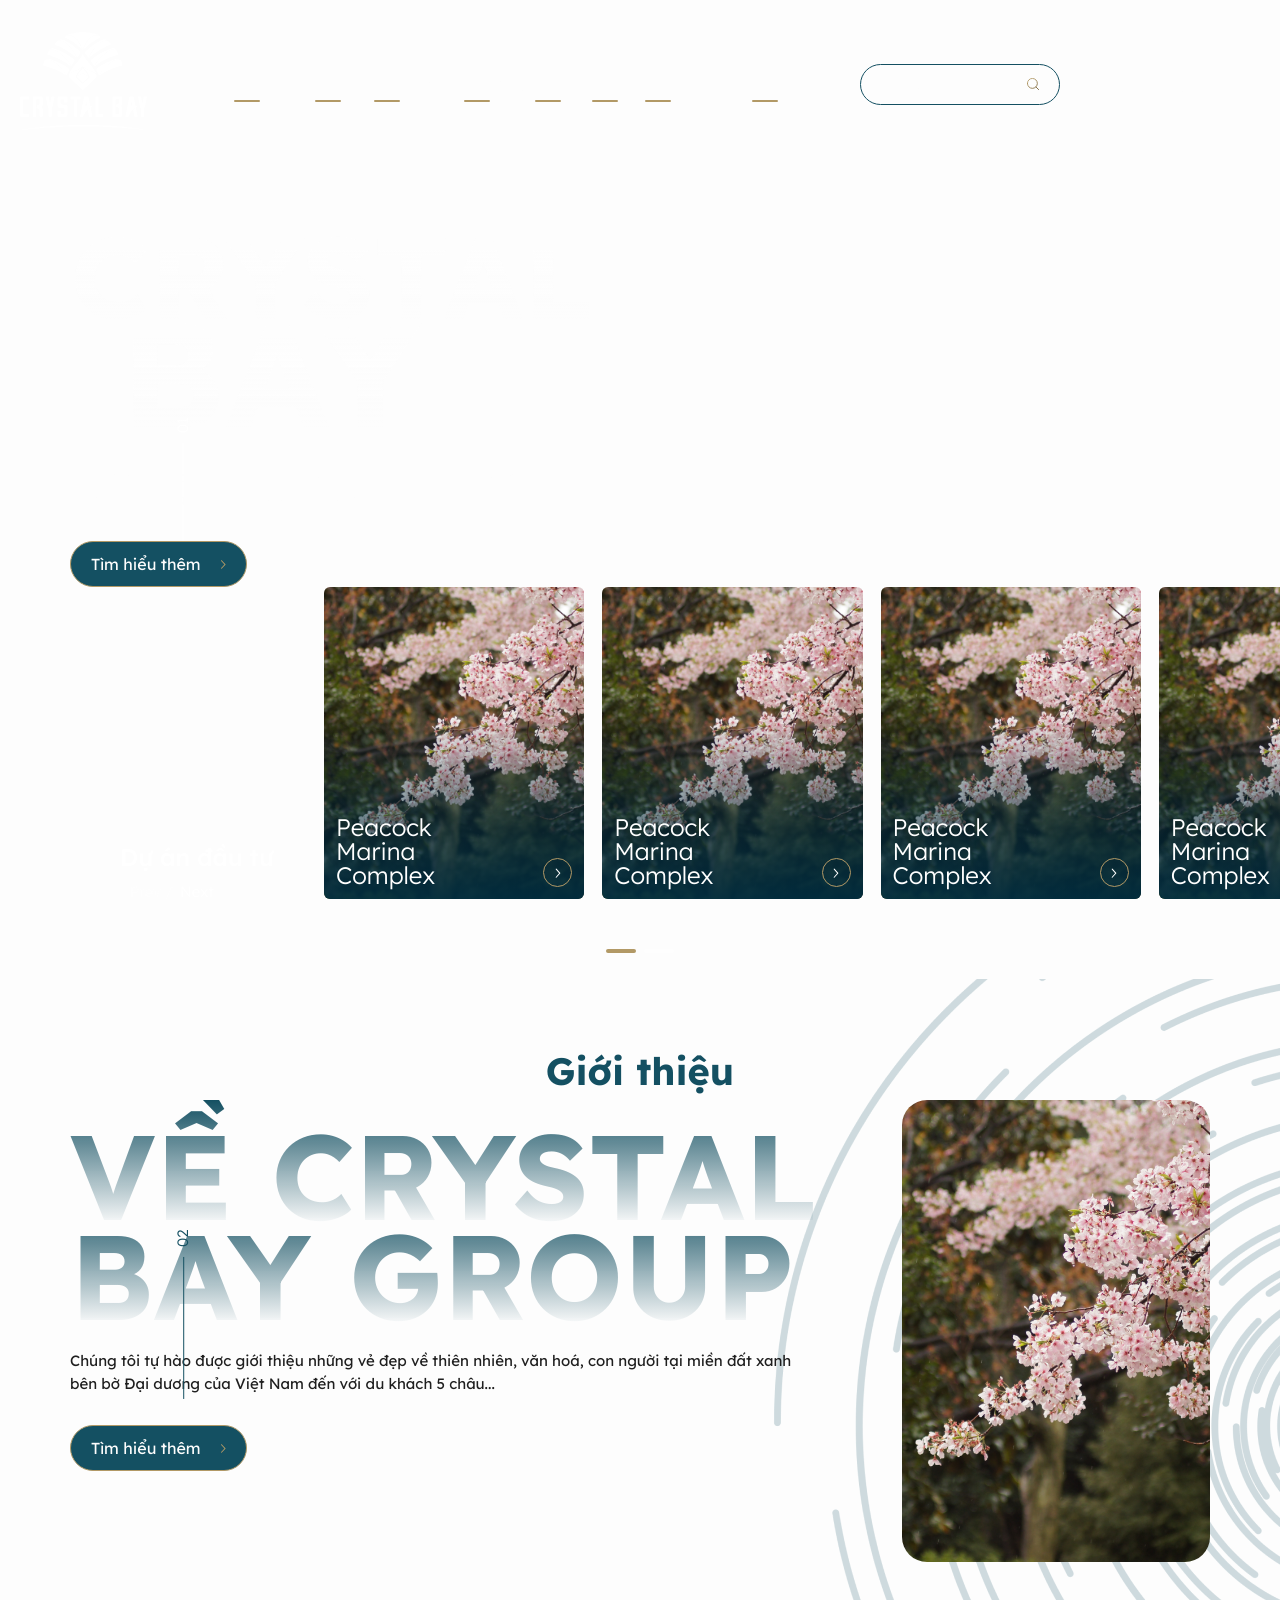
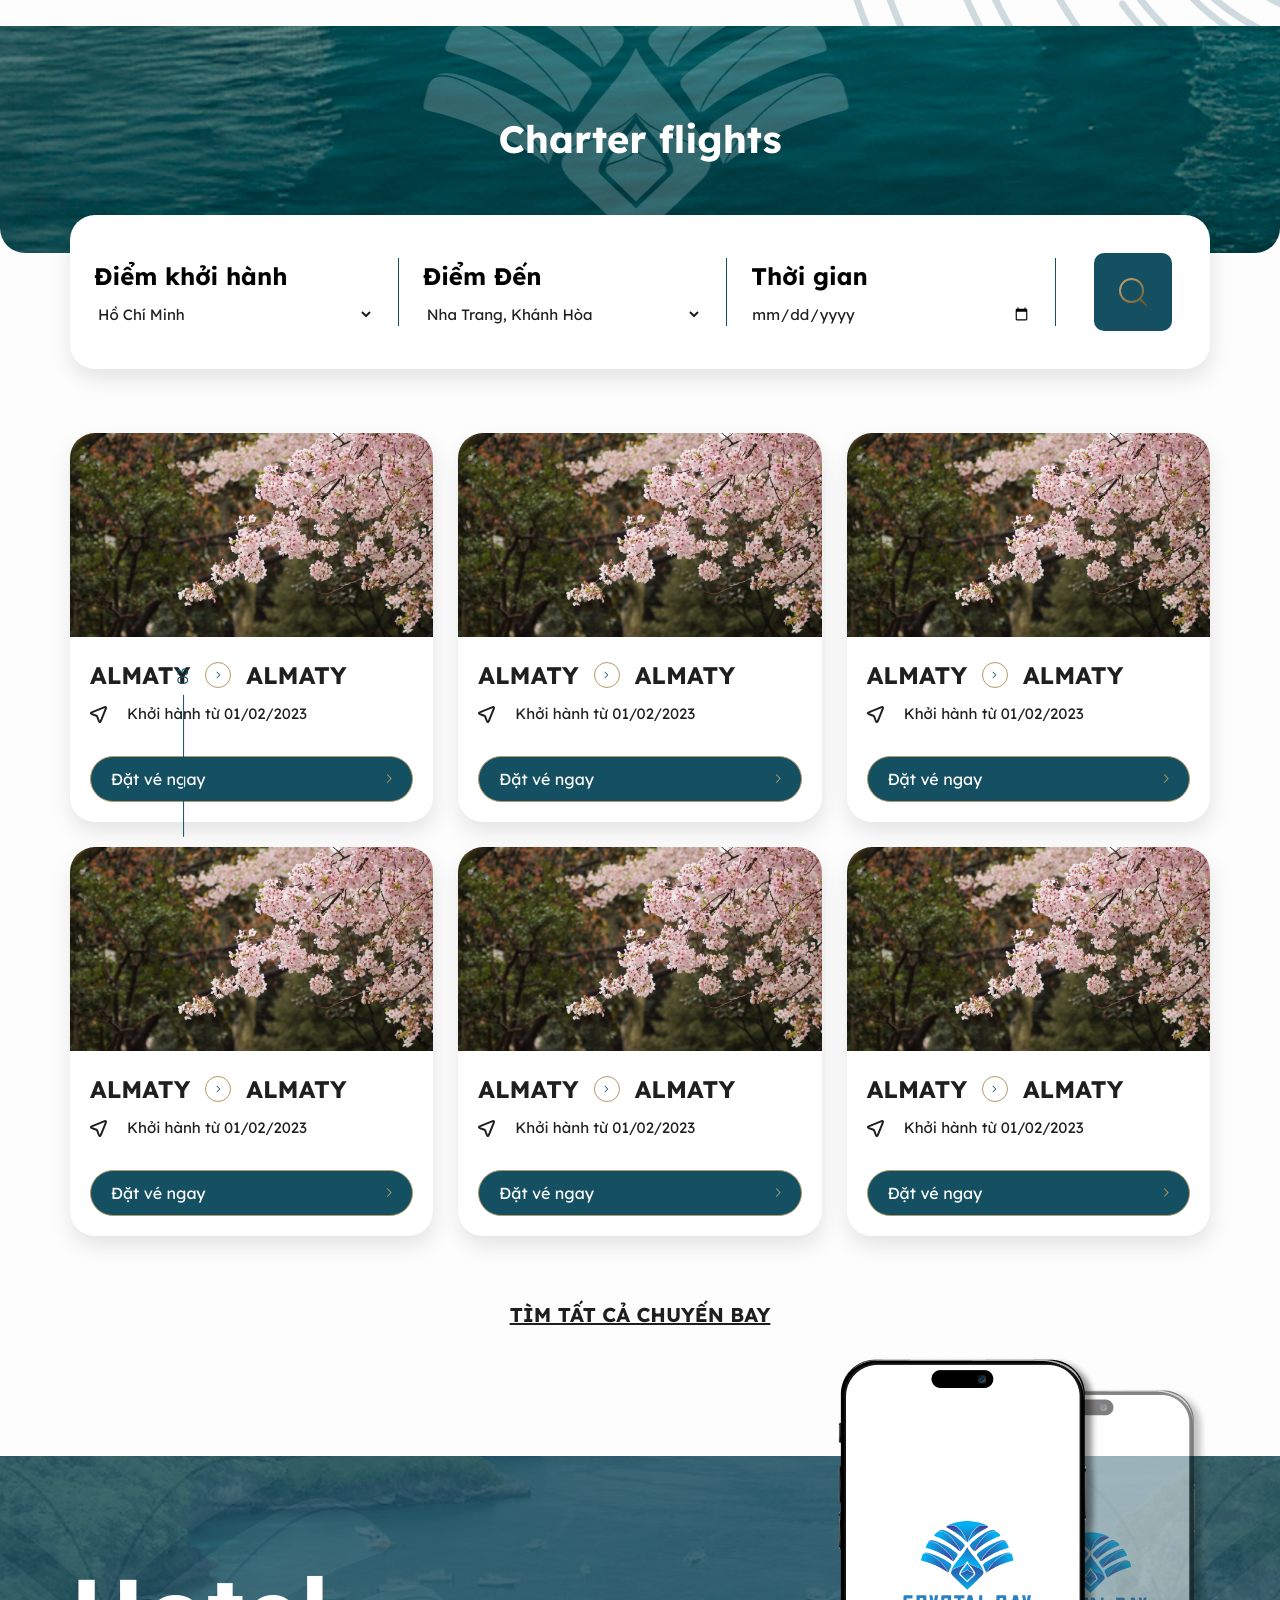
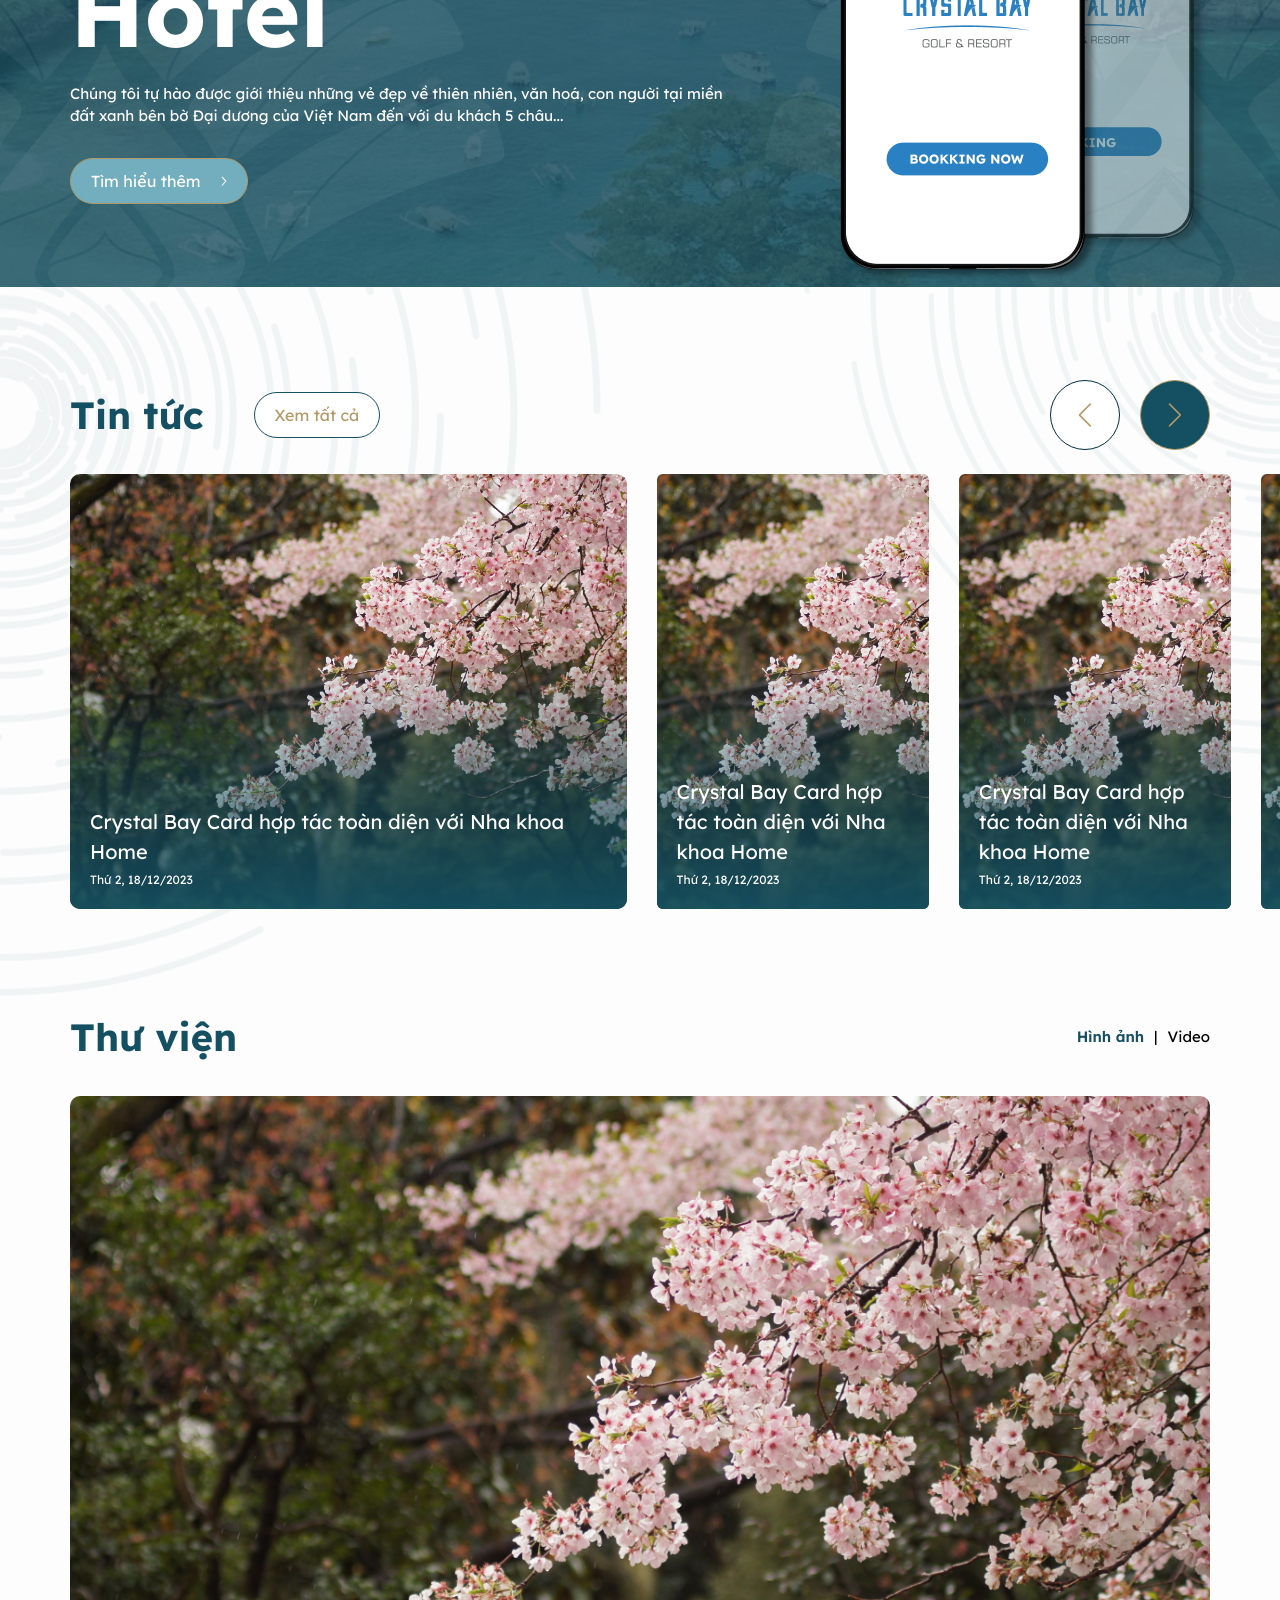
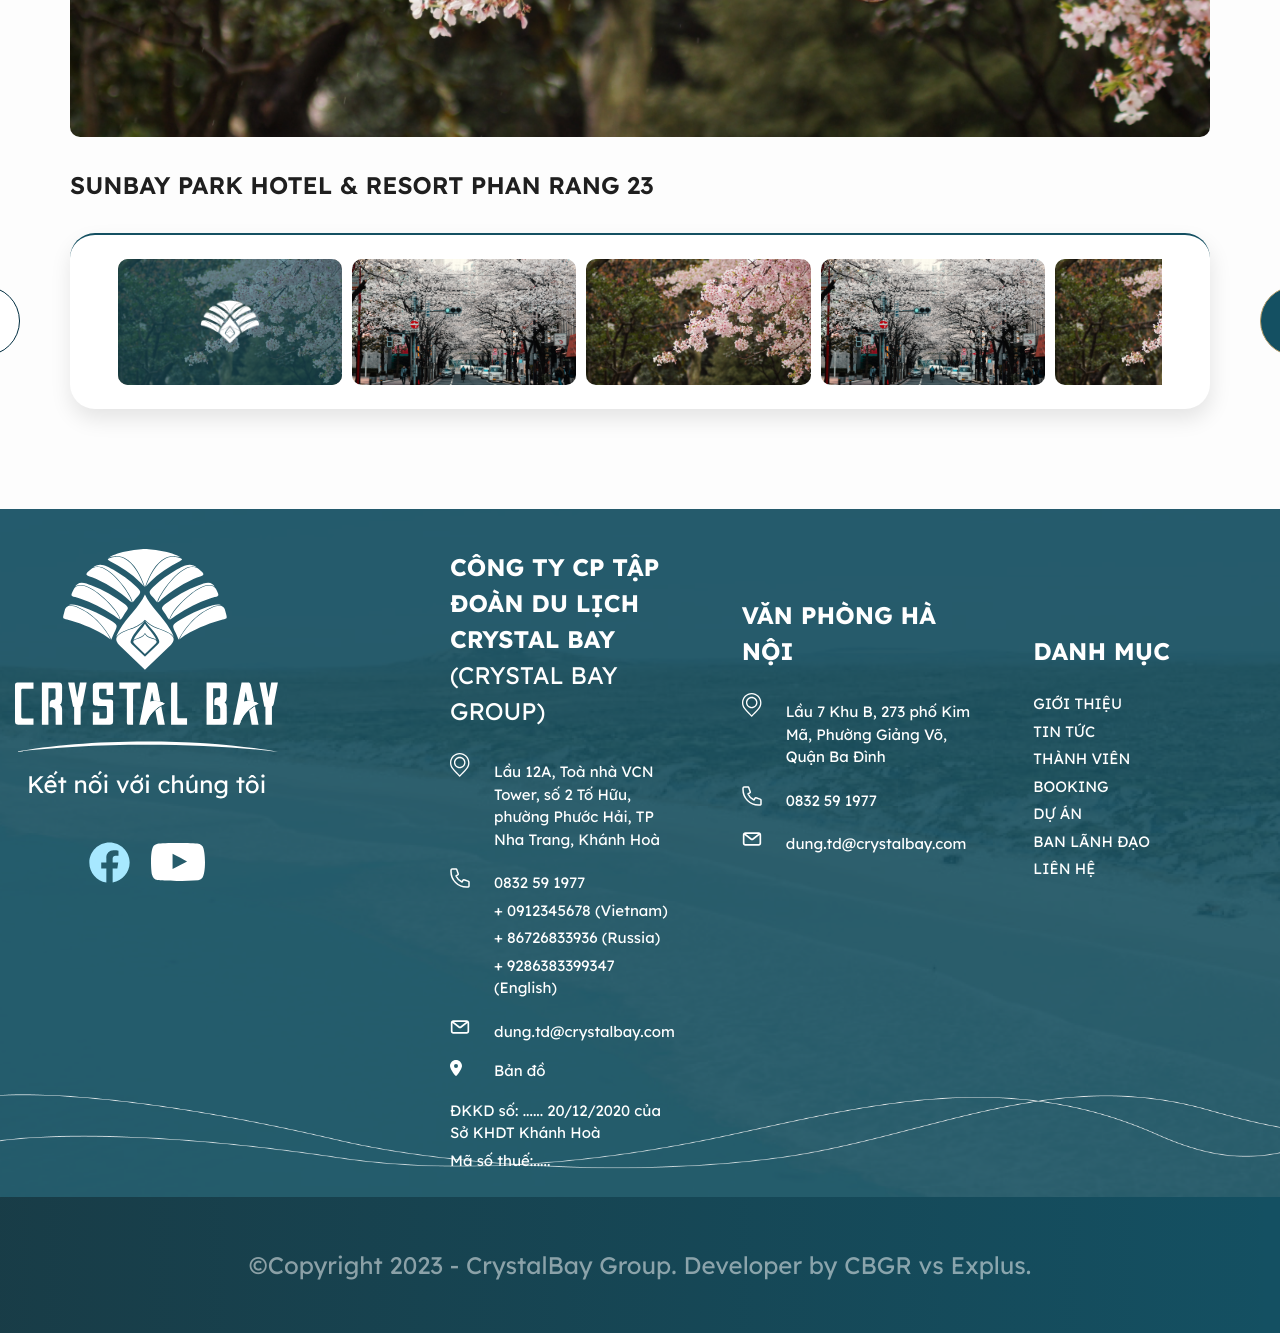
<file: index_old.html>
<!DOCTYPE html>
<html lang="vi">
    <head>
        <meta charset="UTF-8" />
        <meta http-equiv="X-UA-Compatible" content="IE=edge" />
        <meta name="viewport" content="width=device-width, initial-scale=1.0" />
        <!-- favicon -->
        <link
            rel="apple-touch-icon"
            sizes="57x57"
            href="./images/favicon/apple-icon-57x57.png"
        />
        <link
            rel="apple-touch-icon"
            sizes="60x60"
            href="./images/favicon/apple-icon-60x60.png"
        />
        <link
            rel="apple-touch-icon"
            sizes="72x72"
            href="./images/favicon/apple-icon-72x72.png"
        />
        <link
            rel="apple-touch-icon"
            sizes="76x76"
            href="./images/favicon/apple-icon-76x76.png"
        />
        <link
            rel="apple-touch-icon"
            sizes="114x114"
            href="./images/favicon/apple-icon-114x114.png"
        />
        <link
            rel="apple-touch-icon"
            sizes="120x120"
            href="./images/favicon/apple-icon-120x120.png"
        />
        <link
            rel="apple-touch-icon"
            sizes="144x144"
            href="./images/favicon/apple-icon-144x144.png"
        />
        <link
            rel="apple-touch-icon"
            sizes="152x152"
            href="./images/favicon/apple-icon-152x152.png"
        />
        <link
            rel="apple-touch-icon"
            sizes="180x180"
            href="./images/favicon/apple-icon-180x180.png"
        />
        <link
            rel="icon"
            type="image/png"
            sizes="192x192"
            href="/android-icon-192x192.png"
        />
        <link
            rel="icon"
            type="image/png"
            sizes="32x32"
            href="./images/favicon/favicon-32x32.png"
        />
        <link
            rel="icon"
            type="image/png"
            sizes="96x96"
            href="./images/favicon/favicon-96x96.png"
        />
        <link
            rel="icon"
            type="image/png"
            sizes="16x16"
            href="./images/favicon/favicon-16x16.png"
        />
        <meta name="msapplication-TileColor" content="#ffffff" />
        <meta
            name="msapplication-TileImage"
            content="./images/favicon/ms-icon-144x144.png"
        />
        <meta name="theme-color" content="#ffffff" />
        <!-- end favicon -->
        <title>CRYSTALBAY</title>
        <link rel="preconnect" href="https://fonts.googleapis.com" />
        <link rel="preconnect" href="https://fonts.gstatic.com" crossorigin />
        <link
            href="https://fonts.googleapis.com/css2?family=Lexend+Deca:wght@300;400;500;600;700;800;900&display=swap"
            rel="stylesheet"
        />
        <link rel="stylesheet" href="./lib/swiper/swiper-bundle.min.css" />
        <link rel="stylesheet" href="./css/style.css" />
        <link rel="stylesheet" href="./css/responsive.css" />
        <script src="./lib/jquery/jquery.js"></script>
    </head>

    <body>
        <!-- header -->
        <header id="header" class="header relative js__header">
            <!-- pc -->
            <div
                class="header-pc w-wrapper d-2xl-flex d-lg-none items-center justify-between"
            >
                <!-- logo -->
                <div class="logo flex-0">
                    <a href="#" class="logo-link">
                        <img
                            src="./images/icon/logo.svg"
                            class="logo-img"
                            alt=""
                        />
                    </a>
                </div>
                <!-- end logo -->
                <!-- navbar -->
                <ul
                    class="navbar fs-15 d-2xl-flex items-center justify-between text-white-fd flex-1"
                >
                    <li class="navbar-item">
                        <a href="#" class="navbar-link">Giới thiệu</a>
                        <ul class="navbar-dropdown">
                            <li class="navbar-dropdown__item">
                                <a href="#">gioi thieu</a>
                            </li>
                            <li class="navbar-dropdown__item">
                                <a href="#">gioi thieu</a>
                            </li>
                            <li class="navbar-dropdown__item">
                                <a href="#">gioi thieu</a>
                            </li>
                            <li class="navbar-dropdown__item">
                                <a href="#">gioi thieu</a>
                            </li>
                        </ul>
                    </li>
                    <li class="navbar-item">
                        <a href="#" class="navbar-link">Tin tức</a>
                        <ul class="navbar-dropdown">
                            <li class="navbar-dropdown__item">
                                <a href="#">gioi thieu</a>
                            </li>
                            <li class="navbar-dropdown__item">
                                <a href="#">gioi thieu</a>
                            </li>
                            <li class="navbar-dropdown__item">
                                <a href="#">gioi thieu</a>
                            </li>
                            <li class="navbar-dropdown__item">
                                <a href="#">gioi thieu</a>
                            </li>
                        </ul>
                    </li>
                    <li class="navbar-item">
                        <a href="#" class="navbar-link">Thành viên</a>
                        <ul class="navbar-dropdown">
                            <li class="navbar-dropdown__item">
                                <a href="#">gioi thieu</a>
                            </li>
                            <li class="navbar-dropdown__item">
                                <a href="#">gioi thieu</a>
                            </li>
                            <li class="navbar-dropdown__item">
                                <a href="#">gioi thieu</a>
                            </li>
                            <li class="navbar-dropdown__item">
                                <a href="#">gioi thieu</a>
                            </li>
                        </ul>
                    </li>
                    <li class="navbar-item">
                        <a href="#" class="navbar-link">Booking</a>
                    </li>
                    <li class="navbar-item">
                        <a href="#" class="navbar-link">Hotels</a>
                    </li>
                    <li class="navbar-item">
                        <a href="#" class="navbar-link">Dự án</a>
                    </li>
                    <li class="navbar-item">
                        <a href="#" class="navbar-link">Ban lãnh đạo</a>
                    </li>
                    <li class="navbar-item">
                        <a href="#" class="navbar-link">Liên hệ</a>
                    </li>
                </ul>
                <!-- end navbar -->

                <!-- action -->
                <div
                    class="header-action d-2xl-flex items-center justify-between flex-0"
                >
                    <!-- search -->
                    <div class="header-search">
                        <form action="" class="header-search__form">
                            <input
                                class="header-search__input"
                                type="text"
                                placeholder="Tìm kiếm"
                            />
                            <button class="header-search__btn">
                                <img src="./images/icon/search.svg" alt="" />
                            </button>
                        </form>
                    </div>
                    <!-- end search -->
                    <!-- language -->
                    <div class="language d-2xl-flex items-center">
                        <img
                            src="./images/icon/earth.svg"
                            alt=""
                            class="mr-4"
                        />
                        <select
                            class="language-select text-white-fd fs-15 pointer"
                        >
                            <option value="VN" class="text-black">
                                Tiếng Việt
                            </option>
                            <option value="EN" class="text-black">
                                Tiếng Anh
                            </option>
                            <option value="KO" class="text-black">
                                Tiếng Hàn
                            </option>
                        </select>
                    </div>
                    <!-- end language -->
                </div>
                <!-- end action -->
            </div>
            <!-- end pc -->
            <!-- mb -->
            <div
                class="header-mb w-wrapper d-2xl-none d-lg-flex items-center justify-between"
            >
                <!-- left -->
                <div class="header-mb__left js__subMenuContainer">
                    <!-- icon -->
                    <div class="header-mb__leftIcon js__showSubMenu">
                        <img src="./images/icon/bars-solid.svg" alt="" />
                    </div>
                    <!-- end icon -->
                    <!-- content -->
                    <div class="sub-menu js__subMenu">
                        <div
                            class="sub-menu__heading d-2xl-flex items-center justify-between"
                        >
                            <h3 class="text-white fs-32">Menu</h3>
                            <div
                                class="sub-menu__headingClose flex-0 p-10 js__closeSubMenu"
                            >
                                <img src="./images/icon/close.svg" alt="" />
                            </div>
                        </div>
                        <!-- list -->
                        <ul class="sub-menu__list">
                            <li class="sub-menu__item">
                                <a href="#">Giới thiệu</a>
                            </li>
                            <li class="sub-menu__item">
                                <a href="#">Giới thiệu</a>
                            </li>
                            <li class="sub-menu__item">
                                <a href="#">Giới thiệu</a>
                            </li>
                            <li class="sub-menu__item">
                                <a href="#">Giới thiệu</a>
                            </li>
                            <li class="sub-menu__item">
                                <a href="#">Giới thiệu</a>
                            </li>
                        </ul>
                        <!-- end list -->
                    </div>
                    <!-- end content -->
                </div>
                <!-- end left -->
                <!-- center -->
                <div class="header-mb__center">
                    <a href="#">
                        <img
                            src="./images/icon/logo.svg"
                            alt=""
                            class="header-mb__centerLogo"
                        />
                    </a>
                </div>
                <!-- end center -->
                <!-- right -->
                <div class="header-mb__right">
                    <div class="header-mb__rightIcon d-2xl-flex items-center">
                        <div
                            class="header-mb__rightIconSearchContainer js__subMenuContainer"
                        >
                            <div
                                class="header-mb__rightIconSearch js__showSubMenu"
                            >
                                <img
                                    src="./images/icon/search-white.svg"
                                    alt=""
                                />
                            </div>
                            <!-- content -->
                            <div class="sub-menu js__subMenu">
                                <div
                                    class="sub-menu__heading d-2xl-flex items-center justify-between"
                                >
                                    <h3 class="text-white fs-32">Search</h3>
                                    <div
                                        class="sub-menu__headingClose flex-0 p-10 js__closeSubMenu"
                                    >
                                        <img
                                            src="./images/icon/close.svg"
                                            alt=""
                                        />
                                    </div>
                                </div>
                                <!-- end form -->
                                <div class="header-mb__rightSearch">
                                    <form
                                        action=""
                                        class="header-mb__rightSearchForm"
                                    >
                                        <input
                                            class="header-mb__rightSearchInput"
                                            type="text"
                                            placeholder="Tìm kiếm"
                                        />
                                        <button
                                            class="header-mb__rightSearchBtn"
                                        >
                                            <img
                                                src="./images/icon/search.svg"
                                                alt=""
                                            />
                                        </button>
                                    </form>
                                </div>
                                <!-- end form -->
                            </div>
                            <!-- end content -->
                        </div>
                        <div
                            class="header-mb__rightIconLanguageContainer js__subMenuContainer"
                        >
                            <!-- icon -->
                            <div
                                class="header-mb__rightIconLanguage js__showSubMenu"
                            >
                                <img src="./images/icon/earth.svg" alt="" />
                            </div>
                            <!-- end icon -->
                            <!-- content -->
                            <div class="sub-menu js__subMenu">
                                <div
                                    class="sub-menu__heading d-2xl-flex items-center justify-between"
                                >
                                    <h3 class="text-white fs-32">Language</h3>
                                    <div
                                        class="sub-menu__headingClose flex-0 p-10 js__closeSubMenu"
                                    >
                                        <img
                                            src="./images/icon/close.svg"
                                            alt=""
                                        />
                                    </div>
                                </div>
                                <!-- list -->
                                <ul class="sub-menu__list">
                                    <li class="sub-menu__item">
                                        <a href="#">Tiếng Việt</a>
                                    </li>
                                    <li class="sub-menu__item">
                                        <a href="#">Tiếng Anh</a>
                                    </li>
                                    <li class="sub-menu__item">
                                        <a href="#">Tiếng Hàn</a>
                                    </li>
                                </ul>
                                <!-- end list -->
                            </div>
                            <!-- end content -->
                        </div>
                    </div>
                </div>
                <!-- end right -->
            </div>
            <!-- end mb -->
        </header>
        <!-- end header -->
        <!-- main -->
        <main id="main" class="main">
            <!-- primary -->
            <section class="section-primary relative overflow-hidden">
                <!-- pagination -->
                <div class="section-page text-white">
                    <span class="section-page__line"></span>
                    <span class="section-page__number fw-300 fs-15">01</span>
                </div>
                <!-- end pagination -->
                <!-- content text -->
                <div class="w-1140 section-primary-contentText">
                    <div class="w-50 section-primary-contentText-inner">
                        <h1 class="title">
                            <div
                                class="title-one text-gradient-primary fw-700 uppercase"
                            >
                                Crystal
                            </div>
                            <div
                                class="title-two text-gradient-primary fw-700 uppercase"
                            >
                                Bay
                            </div>
                        </h1>
                        <div class="description text-white-fd fs-15">
                            <p class="fix-text3">
                                Lorem ipsum dolor sit amet, consectetur
                                adipiscing elit, sed do eiusmod tempor
                                incididunt ut labore et dolore magna aliqua.
                            </p>
                        </div>
                        <div class="text-white">
                            <a
                                href="#"
                                class="btn--primary mt-30 d-2xl-flex items-center justify-between"
                            >
                                <span>Tìm hiểu thêm</span>
                                <img
                                    src="./images/icon/next_yellow.svg"
                                    alt=""
                                    class="ml-20"
                                />
                            </a>
                        </div>
                    </div>
                </div>
                <!-- end content text -->

                <!-- slide  -->
                <div
                    class="section-primary-slide relative z-20 js__swiperThreePointFiveContainer"
                >
                    <div
                        class="w-1160-r section-primary-slideWrapper relative d-2xl-flex"
                    >
                        <!-- heading -->
                        <div class="heading flex-1 pb-24 relative">
                            <h2 class="fs-24 fw-500 text-white">
                                Dự án đầu tư
                            </h2>
                            <div class="swiper-button-next"></div>
                            <div class="swiper-button-prev"></div>
                        </div>
                        <!-- end heading -->

                        <!-- content -->
                        <div class="section-primary-slideContainer flex-1">
                            <div class="swiper js__swiperThreePointFive">
                                <div class="swiper-wrapper">
                                    <!-- slide -->
                                    <div class="swiper-slide">
                                        <a
                                            href="#"
                                            class="image-wrapper-120 border-6 gradient-green-container"
                                        >
                                            <img
                                                src="./images/2.jpg"
                                                alt=""
                                                class="section-primary-slideImage"
                                            />
                                            <div class="gradient-green"></div>
                                            <div
                                                class="section-primary-slideContent d-2xl-flex justify-between gap-10 p-12"
                                            >
                                                <div
                                                    class="section-primary-slideText flex-1"
                                                >
                                                    <h3
                                                        class="section-primary-slideTitle fs-24 lh-24 fw-300 text-white"
                                                    >
                                                        Peacock <br />
                                                        Marina <br />
                                                        Complex
                                                    </h3>
                                                    <div
                                                        class="section-primary-slideDescription fs-13 text-white mt-12 d-2xl-none"
                                                    >
                                                        <p class="fix-text4">
                                                            Lorem ipsum dolor
                                                            sit amet,
                                                            consectetur
                                                            adipiscing elit, sed
                                                            do eiusmod tempor
                                                        </p>
                                                    </div>
                                                </div>
                                                <div
                                                    class="section-primary-slideIconNext flex-0"
                                                >
                                                    <img
                                                        src="./images/icon/next_white.svg"
                                                        alt=""
                                                    />
                                                </div>
                                            </div>
                                        </a>
                                    </div>
                                    <!-- end slide -->
                                    <!-- slide -->
                                    <div class="swiper-slide">
                                        <a
                                            href="#"
                                            class="image-wrapper-120 border-6 gradient-green-container"
                                        >
                                            <img
                                                src="./images/2.jpg"
                                                alt=""
                                                class="section-primary-slideImage"
                                            />
                                            <div class="gradient-green"></div>
                                            <div
                                                class="section-primary-slideContent d-2xl-flex justify-between gap-10 p-12"
                                            >
                                                <div
                                                    class="section-primary-slideText flex-1"
                                                >
                                                    <h3
                                                        class="section-primary-slideTitle fs-24 lh-24 fw-300 text-white"
                                                    >
                                                        Peacock <br />
                                                        Marina <br />
                                                        Complex
                                                    </h3>
                                                    <div
                                                        class="section-primary-slideDescription fs-13 text-white mt-12 d-2xl-none"
                                                    >
                                                        <p class="fix-text4">
                                                            Lorem ipsum dolor
                                                            sit amet,
                                                            consectetur
                                                            adipiscing elit, sed
                                                            do eiusmod tempor
                                                        </p>
                                                    </div>
                                                </div>
                                                <div
                                                    class="section-primary-slideIconNext flex-0"
                                                >
                                                    <img
                                                        src="./images/icon/next_white.svg"
                                                        alt=""
                                                    />
                                                </div>
                                            </div>
                                        </a>
                                    </div>
                                    <!-- end slide -->
                                    <!-- slide -->
                                    <div class="swiper-slide">
                                        <a
                                            href="#"
                                            class="image-wrapper-120 border-6 gradient-green-container"
                                        >
                                            <img
                                                src="./images/2.jpg"
                                                alt=""
                                                class="section-primary-slideImage"
                                            />
                                            <div class="gradient-green"></div>
                                            <div
                                                class="section-primary-slideContent d-2xl-flex justify-between gap-10 p-12"
                                            >
                                                <div
                                                    class="section-primary-slideText flex-1"
                                                >
                                                    <h3
                                                        class="section-primary-slideTitle fs-24 lh-24 fw-300 text-white"
                                                    >
                                                        Peacock <br />
                                                        Marina <br />
                                                        Complex
                                                    </h3>
                                                    <div
                                                        class="section-primary-slideDescription fs-13 text-white mt-12 d-2xl-none"
                                                    >
                                                        <p class="fix-text4">
                                                            Lorem ipsum dolor
                                                            sit amet,
                                                            consectetur
                                                            adipiscing elit, sed
                                                            do eiusmod tempor
                                                        </p>
                                                    </div>
                                                </div>
                                                <div
                                                    class="section-primary-slideIconNext flex-0"
                                                >
                                                    <img
                                                        src="./images/icon/next_white.svg"
                                                        alt=""
                                                    />
                                                </div>
                                            </div>
                                        </a>
                                    </div>
                                    <!-- end slide -->
                                    <!-- slide -->
                                    <div class="swiper-slide">
                                        <a
                                            href="#"
                                            class="image-wrapper-120 border-6 gradient-green-container"
                                        >
                                            <img
                                                src="./images/2.jpg"
                                                alt=""
                                                class="section-primary-slideImage"
                                            />
                                            <div class="gradient-green"></div>
                                            <div
                                                class="section-primary-slideContent d-2xl-flex justify-between gap-10 p-12"
                                            >
                                                <div
                                                    class="section-primary-slideText flex-1"
                                                >
                                                    <h3
                                                        class="section-primary-slideTitle fs-24 lh-24 fw-300 text-white"
                                                    >
                                                        Peacock <br />
                                                        Marina <br />
                                                        Complex
                                                    </h3>
                                                    <div
                                                        class="section-primary-slideDescription fs-13 text-white mt-12 d-2xl-none"
                                                    >
                                                        <p class="fix-text4">
                                                            Lorem ipsum dolor
                                                            sit amet,
                                                            consectetur
                                                            adipiscing elit, sed
                                                            do eiusmod tempor
                                                        </p>
                                                    </div>
                                                </div>
                                                <div
                                                    class="section-primary-slideIconNext flex-0"
                                                >
                                                    <img
                                                        src="./images/icon/next_white.svg"
                                                        alt=""
                                                    />
                                                </div>
                                            </div>
                                        </a>
                                    </div>
                                    <!-- end slide -->
                                </div>
                            </div>
                        </div>
                        <!-- end content -->
                    </div>
                    <div class="swiper-pagination"></div>
                </div>
                <!-- end slide  -->
            </section>
            <!-- end primary -->

            <!-- secondary -->
            <section class="section-secondary relative z-20 overflow-hidden">
                <!-- pagination -->
                <div class="section-page text-green-145">
                    <span class="section-page__line"></span>
                    <span class="section-page__number fw-300 fs-15">02</span>
                </div>
                <!-- end pagination -->
                <!-- heading -->
                <h2 class="heading-primary text-green-145 text-center">
                    Giới thiệu
                </h2>
                <!-- end heading -->
                <img
                    src="./images/wave_3.png"
                    alt=""
                    class="absolute section-secondary__wave"
                />
                <!-- container -->
                <div class="section-secondary__container w-1140 d-2xl-flex">
                    <!-- left -->
                    <div class="section-secondary__left flex-1">
                        <h2 class="title">
                            <div
                                class="title-one text-gradient-secondary fw-700 uppercase"
                            >
                                Về Crystal
                            </div>
                            <div
                                class="title-two text-gradient-secondary fw-700 uppercase"
                            >
                                Bay Group
                            </div>
                        </h2>
                        <div class="description fs-15">
                            <p class="fix-text3">
                                Chúng tôi tự hào được giới thiệu những vẻ đẹp về
                                thiên nhiên, văn hoá, con người tại miền đất
                                xanh bên bờ Đại dương của Việt Nam đến với du
                                khách 5 châu...
                            </p>
                        </div>
                        <div class="text-white">
                            <a
                                href="#"
                                class="btn--primary mt-30 d-2xl-flex items-center justify-between"
                            >
                                <span>Tìm hiểu thêm</span>
                                <img
                                    src="./images/icon/next_yellow.svg"
                                    alt=""
                                    class="ml-20"
                                />
                            </a>
                        </div>
                    </div>
                    <!-- end left -->
                    <!-- right -->
                    <div class="section-secondary__right flex-0">
                        <a href="#" class="image-wrapper-150 border-25">
                            <img
                                src="./images/2.jpg"
                                alt=""
                                class="section-secondary__rightImage"
                            />
                        </a>
                    </div>
                    <!-- end right -->
                </div>
                <!-- end container -->
            </section>
            <!-- end secondary -->

            <!-- tertiary -->
            <section class="section-tertiary relative z-20 overflow-hidden">
                <!-- pagination -->
                <div class="section-page text-green-145">
                    <span class="section-page__line"></span>
                    <span class="section-page__number fw-300 fs-15">03</span>
                </div>
                <!-- end pagination -->
                <!-- heading -->
                <div class="section-tertiary__heading">
                    <h2
                        class="heading-primary text-white text-center relative z-20"
                    >
                        Charter flights
                    </h2>
                    <img src="./images/logo_2.png" alt="" class="logo" />
                </div>
                <!-- end heading -->

                <!-- container -->
                <div class="w-1140 section-tertiary__container">
                    <!-- filter -->
                    <div class="section-tertiary__filterGroup">
                        <form action="">
                            <div
                                class="section-tertiary__filter shadow bg-white border-25 overflow-hidden d-2xl-flex items-center justify-between"
                            >
                                <!-- Điểm khởi hành -->
                                <div
                                    class="section-tertiary__filterItem flex-1"
                                >
                                    <h3
                                        class="section-tertiary__filterTitle fs-24 fw-700 text-black mb-8"
                                    >
                                        Điểm khởi hành
                                    </h3>
                                    <select
                                        class="section-tertiary__filterSelect w-full fs-15"
                                    >
                                        <option value="">Hồ Chí Minh</option>
                                        <option value="">Hà Nội</option>
                                        <option value="">Đà Nẵng</option>
                                        <option value="">Hải Phòng</option>
                                    </select>
                                </div>
                                <!-- end Điểm khởi hành -->
                                <!-- Điểm đến -->
                                <div
                                    class="section-tertiary__filterItem flex-1"
                                >
                                    <h3
                                        class="section-tertiary__filterTitle fs-24 fw-700 text-black mb-8"
                                    >
                                        Điểm Đến
                                    </h3>
                                    <select
                                        class="section-tertiary__filterSelect w-full fs-15"
                                    >
                                        <option value="">
                                            Nha Trang, Khánh Hòa
                                        </option>
                                        <option value="">
                                            Nha Trang, Khánh Hòa
                                        </option>
                                        <option value="">
                                            Nha Trang, Khánh Hòa
                                        </option>
                                        <option value="">
                                            Nha Trang, Khánh Hòa
                                        </option>
                                        <option value="">
                                            Nha Trang, Khánh Hòa
                                        </option>
                                    </select>
                                </div>
                                <!-- end Điểm đến -->
                                <!-- thời gian -->
                                <div
                                    class="section-tertiary__filterItem flex-1"
                                >
                                    <h3
                                        class="section-tertiary__filterTitle fs-24 fw-700 text-black mb-8"
                                    >
                                        Thời gian
                                    </h3>
                                    <input
                                        type="date"
                                        class="section-tertiary__filterInput w-full fs-15"
                                    />
                                </div>
                                <!-- end thời gian -->
                                <!-- search -->
                                <button
                                    type="submit"
                                    class="section-tertiary__filterSearch flex-0 d-2xl-flex items-center justify-center bg-green-145 pointer"
                                >
                                    <img
                                        src="./images/icon/search.svg"
                                        alt=""
                                    />
                                </button>
                                <!-- end search -->
                            </div>
                        </form>
                    </div>
                    <!-- end filter -->
                    <!-- list -->
                    <div class="section-tertiary__list">
                        <!-- item -->
                        <div
                            class="section-tertiary__item overflow-hidden border-25 bg-white shadow"
                        >
                            <!-- img -->
                            <div class="section-tertiary__img">
                                <a href="#" class="image-wrapper">
                                    <img
                                        src="./images/2.jpg"
                                        alt=""
                                        class="section-secondary__rightImage"
                                    />
                                </a>
                            </div>
                            <!-- end img -->
                            <!-- content -->
                            <div class="section-tertiary__content p-20">
                                <h3
                                    class="section-tertiary__title d-2xl-flex items-center"
                                >
                                    <a
                                        href="#"
                                        class="section-tertiary__titleLink d-2xl-flex items-center"
                                    >
                                        <span
                                            class="section-tertiary__titleText fs-24 fw-700"
                                            >ALMATY</span
                                        >
                                        <div
                                            class="section-tertiary__titleIcon mx-15"
                                        >
                                            <img
                                                src="./images/icon/next_green.svg"
                                                alt=""
                                            />
                                        </div>
                                        <span
                                            class="section-tertiary__titleText fs-24 fw-700"
                                            >ALMATY</span
                                        >
                                    </a>
                                </h3>
                                <div
                                    class="section-tertiary__timePublic d-2xl-flex items-center pt-10"
                                >
                                    <img src="./images/icon/fly.svg" alt="" />
                                    <p class="fs-15 ml-20">
                                        Khởi hành từ 01/02/2023
                                    </p>
                                </div>
                                <div
                                    class="text-white section-tertiary__ticket"
                                >
                                    <a
                                        href="#"
                                        class="btn--primary mt-30 d-2xl-flex items-center w-full justify-between"
                                    >
                                        <span>Đặt vé ngay</span>
                                        <img
                                            src="./images/icon/next_yellow.svg"
                                            alt=""
                                            class="ml-20"
                                        />
                                    </a>
                                </div>
                            </div>
                            <!-- end content -->
                        </div>
                        <!-- end item -->
                        <!-- item -->
                        <div
                            class="section-tertiary__item overflow-hidden border-25 bg-white shadow"
                        >
                            <!-- img -->
                            <div class="section-tertiary__img">
                                <a href="#" class="image-wrapper">
                                    <img
                                        src="./images/2.jpg"
                                        alt=""
                                        class="section-secondary__rightImage"
                                    />
                                </a>
                            </div>
                            <!-- end img -->
                            <!-- content -->
                            <div class="section-tertiary__content p-20">
                                <h3
                                    class="section-tertiary__title d-2xl-flex items-center"
                                >
                                    <a
                                        href="#"
                                        class="section-tertiary__titleLink d-2xl-flex items-center"
                                    >
                                        <span
                                            class="section-tertiary__titleText fs-24 fw-700"
                                            >ALMATY</span
                                        >
                                        <div
                                            class="section-tertiary__titleIcon mx-15"
                                        >
                                            <img
                                                src="./images/icon/next_green.svg"
                                                alt=""
                                            />
                                        </div>
                                        <span
                                            class="section-tertiary__titleText fs-24 fw-700"
                                            >ALMATY</span
                                        >
                                    </a>
                                </h3>
                                <div
                                    class="section-tertiary__timePublic d-2xl-flex items-center pt-10"
                                >
                                    <img src="./images/icon/fly.svg" alt="" />
                                    <p class="fs-15 ml-20">
                                        Khởi hành từ 01/02/2023
                                    </p>
                                </div>
                                <div
                                    class="text-white section-tertiary__ticket"
                                >
                                    <a
                                        href="#"
                                        class="btn--primary mt-30 d-2xl-flex items-center w-full justify-between"
                                    >
                                        <span>Đặt vé ngay</span>
                                        <img
                                            src="./images/icon/next_yellow.svg"
                                            alt=""
                                            class="ml-20"
                                        />
                                    </a>
                                </div>
                            </div>
                            <!-- end content -->
                        </div>
                        <!-- end item -->
                        <!-- item -->
                        <div
                            class="section-tertiary__item overflow-hidden border-25 bg-white shadow"
                        >
                            <!-- img -->
                            <div class="section-tertiary__img">
                                <a href="#" class="image-wrapper">
                                    <img
                                        src="./images/2.jpg"
                                        alt=""
                                        class="section-secondary__rightImage"
                                    />
                                </a>
                            </div>
                            <!-- end img -->
                            <!-- content -->
                            <div class="section-tertiary__content p-20">
                                <h3
                                    class="section-tertiary__title d-2xl-flex items-center"
                                >
                                    <a
                                        href="#"
                                        class="section-tertiary__titleLink d-2xl-flex items-center"
                                    >
                                        <span
                                            class="section-tertiary__titleText fs-24 fw-700"
                                            >ALMATY</span
                                        >
                                        <div
                                            class="section-tertiary__titleIcon mx-15"
                                        >
                                            <img
                                                src="./images/icon/next_green.svg"
                                                alt=""
                                            />
                                        </div>
                                        <span
                                            class="section-tertiary__titleText fs-24 fw-700"
                                            >ALMATY</span
                                        >
                                    </a>
                                </h3>
                                <div
                                    class="section-tertiary__timePublic d-2xl-flex items-center pt-10"
                                >
                                    <img src="./images/icon/fly.svg" alt="" />
                                    <p class="fs-15 ml-20">
                                        Khởi hành từ 01/02/2023
                                    </p>
                                </div>
                                <div
                                    class="text-white section-tertiary__ticket"
                                >
                                    <a
                                        href="#"
                                        class="btn--primary mt-30 d-2xl-flex items-center w-full justify-between"
                                    >
                                        <span>Đặt vé ngay</span>
                                        <img
                                            src="./images/icon/next_yellow.svg"
                                            alt=""
                                            class="ml-20"
                                        />
                                    </a>
                                </div>
                            </div>
                            <!-- end content -->
                        </div>
                        <!-- end item -->
                        <!-- item -->
                        <div
                            class="section-tertiary__item overflow-hidden border-25 bg-white shadow"
                        >
                            <!-- img -->
                            <div class="section-tertiary__img">
                                <a href="#" class="image-wrapper">
                                    <img
                                        src="./images/2.jpg"
                                        alt=""
                                        class="section-secondary__rightImage"
                                    />
                                </a>
                            </div>
                            <!-- end img -->
                            <!-- content -->
                            <div class="section-tertiary__content p-20">
                                <h3
                                    class="section-tertiary__title d-2xl-flex items-center"
                                >
                                    <a
                                        href="#"
                                        class="section-tertiary__titleLink d-2xl-flex items-center"
                                    >
                                        <span
                                            class="section-tertiary__titleText fs-24 fw-700"
                                            >ALMATY</span
                                        >
                                        <div
                                            class="section-tertiary__titleIcon mx-15"
                                        >
                                            <img
                                                src="./images/icon/next_green.svg"
                                                alt=""
                                            />
                                        </div>
                                        <span
                                            class="section-tertiary__titleText fs-24 fw-700"
                                            >ALMATY</span
                                        >
                                    </a>
                                </h3>
                                <div
                                    class="section-tertiary__timePublic d-2xl-flex items-center pt-10"
                                >
                                    <img src="./images/icon/fly.svg" alt="" />
                                    <p class="fs-15 ml-20">
                                        Khởi hành từ 01/02/2023
                                    </p>
                                </div>
                                <div
                                    class="text-white section-tertiary__ticket"
                                >
                                    <a
                                        href="#"
                                        class="btn--primary mt-30 d-2xl-flex items-center w-full justify-between"
                                    >
                                        <span>Đặt vé ngay</span>
                                        <img
                                            src="./images/icon/next_yellow.svg"
                                            alt=""
                                            class="ml-20"
                                        />
                                    </a>
                                </div>
                            </div>
                            <!-- end content -->
                        </div>
                        <!-- end item -->
                        <!-- item -->
                        <div
                            class="section-tertiary__item overflow-hidden border-25 bg-white shadow"
                        >
                            <!-- img -->
                            <div class="section-tertiary__img">
                                <a href="#" class="image-wrapper">
                                    <img
                                        src="./images/2.jpg"
                                        alt=""
                                        class="section-secondary__rightImage"
                                    />
                                </a>
                            </div>
                            <!-- end img -->
                            <!-- content -->
                            <div class="section-tertiary__content p-20">
                                <h3
                                    class="section-tertiary__title d-2xl-flex items-center"
                                >
                                    <a
                                        href="#"
                                        class="section-tertiary__titleLink d-2xl-flex items-center"
                                    >
                                        <span
                                            class="section-tertiary__titleText fs-24 fw-700"
                                            >ALMATY</span
                                        >
                                        <div
                                            class="section-tertiary__titleIcon mx-15"
                                        >
                                            <img
                                                src="./images/icon/next_green.svg"
                                                alt=""
                                            />
                                        </div>
                                        <span
                                            class="section-tertiary__titleText fs-24 fw-700"
                                            >ALMATY</span
                                        >
                                    </a>
                                </h3>
                                <div
                                    class="section-tertiary__timePublic d-2xl-flex items-center pt-10"
                                >
                                    <img src="./images/icon/fly.svg" alt="" />
                                    <p class="fs-15 ml-20">
                                        Khởi hành từ 01/02/2023
                                    </p>
                                </div>
                                <div
                                    class="text-white section-tertiary__ticket"
                                >
                                    <a
                                        href="#"
                                        class="btn--primary mt-30 d-2xl-flex items-center w-full justify-between"
                                    >
                                        <span>Đặt vé ngay</span>
                                        <img
                                            src="./images/icon/next_yellow.svg"
                                            alt=""
                                            class="ml-20"
                                        />
                                    </a>
                                </div>
                            </div>
                            <!-- end content -->
                        </div>
                        <!-- end item -->
                        <!-- item -->
                        <div
                            class="section-tertiary__item overflow-hidden border-25 bg-white shadow"
                        >
                            <!-- img -->
                            <div class="section-tertiary__img">
                                <a href="#" class="image-wrapper">
                                    <img
                                        src="./images/2.jpg"
                                        alt=""
                                        class="section-secondary__rightImage"
                                    />
                                </a>
                            </div>
                            <!-- end img -->
                            <!-- content -->
                            <div class="section-tertiary__content p-20">
                                <h3
                                    class="section-tertiary__title d-2xl-flex items-center"
                                >
                                    <a
                                        href="#"
                                        class="section-tertiary__titleLink d-2xl-flex items-center"
                                    >
                                        <span
                                            class="section-tertiary__titleText fs-24 fw-700"
                                            >ALMATY</span
                                        >
                                        <div
                                            class="section-tertiary__titleIcon mx-15"
                                        >
                                            <img
                                                src="./images/icon/next_green.svg"
                                                alt=""
                                            />
                                        </div>
                                        <span
                                            class="section-tertiary__titleText fs-24 fw-700"
                                            >ALMATY</span
                                        >
                                    </a>
                                </h3>
                                <div
                                    class="section-tertiary__timePublic d-2xl-flex items-center pt-10"
                                >
                                    <img src="./images/icon/fly.svg" alt="" />
                                    <p class="fs-15 ml-20">
                                        Khởi hành từ 01/02/2023
                                    </p>
                                </div>
                                <div
                                    class="text-white section-tertiary__ticket"
                                >
                                    <a
                                        href="#"
                                        class="btn--primary mt-30 d-2xl-flex items-center w-full justify-between"
                                    >
                                        <span>Đặt vé ngay</span>
                                        <img
                                            src="./images/icon/next_yellow.svg"
                                            alt=""
                                            class="ml-20"
                                        />
                                    </a>
                                </div>
                            </div>
                            <!-- end content -->
                        </div>
                        <!-- end item -->
                    </div>
                    <!-- end list -->
                    <a
                        href="#"
                        class="text-underline fs-20 fw-700 text-center uppercase d-2xl-block"
                        >Tìm tất cả chuyến bay</a
                    >
                </div>
                <!-- end container -->
            </section>
            <!-- end tertiary -->

            <!-- quaternary -->
            <section class="section-quaternary relative z-20">
                <img
                    src="./images/bg_3.png"
                    alt=""
                    class="section-quaternary__bg"
                />
                <img
                    src="./images/logo_3.png"
                    alt=""
                    class="section-quaternary__bg2"
                />
                <img
                    src="./images/logo_5.png"
                    alt=""
                    class="section-quaternary__bg3"
                />
                <!-- container -->
                <div
                    class="w-1140 section-quaternary__container d-2xl-flex relative z-20"
                >
                    <!-- left -->
                    <div class="section-quaternary__left flex-1">
                        <h3 class="title fw-700 text-white">Hotel</h3>
                        <div class="description fs-15 text-white">
                            <p class="fix-text3">
                                Chúng tôi tự hào được giới thiệu những vẻ đẹp về
                                thiên nhiên, văn hoá, con người tại miền đất
                                xanh bên bờ Đại dương của Việt Nam đến với du
                                khách 5 châu...
                            </p>
                        </div>
                        <div class="text-white">
                            <a
                                href="#"
                                class="btn--tertiary mt-30 d-2xl-flex items-center justify-between"
                            >
                                <span>Tìm hiểu thêm</span>
                                <img
                                    src="./images/icon/next_white.svg"
                                    alt=""
                                    class="ml-20"
                                />
                            </a>
                        </div>
                    </div>
                    <!-- end left -->
                    <!-- right -->
                    <div class="section-quaternary__right flex-0">
                        <a href="#" class="">
                            <img
                                src="./images/phone.png"
                                alt=""
                                class="section-quaternary__rightImage"
                            />
                        </a>
                    </div>
                    <!-- end right -->
                </div>
                <!-- end container -->
            </section>
            <!-- end quaternary -->

            <!-- quinary -->
            <section class="section-quinary relative z-20 overflow-hidden">
                <!-- pagination -->
                <div class="section-page text-green-145">
                    <span class="section-page__line"></span>
                    <span class="section-page__number fw-300 fs-15">04</span>
                </div>
                <!-- end pagination -->
                <img
                    src="./images/wave_4.png"
                    alt=""
                    class="absolute section-quinary__wave1"
                />
                <img
                    src="./images/wave_2.png"
                    alt=""
                    class="absolute section-quinary__wave2"
                />

                <!-- container -->
                <div
                    class="section-quinary__container relative z-20 js__swiperAutoContainer section-slide"
                >
                    <!-- heading -->
                    <div
                        class="w-1140 section-quinary__heading relative d-2xl-flex items-center mb-30"
                    >
                        <h2 class="heading-primary text-green-145 text-left">
                            Tin tức
                        </h2>
                        <div class="section-quinary__headingBtn">
                            <a
                                href="#"
                                class="btn--secondary d-2xl-flex items-center justify-between"
                            >
                                <span>Xem tất cả</span>
                            </a>
                        </div>
                        <div class="section-quinary__headingNavigation">
                            <div class="swiper-button-prev"></div>
                            <div class="swiper-button-next"></div>
                        </div>
                    </div>
                    <!-- end heading -->

                    <!-- content -->
                    <div class="section-quinary__slide">
                        <div class="swiper js__swiperAuto">
                            <div class="swiper-wrapper">
                                <!-- slide -->
                                <div class="swiper-slide">
                                    <a
                                        href="#"
                                        class="image-wrapper-120 border-10"
                                    >
                                        <img
                                            src="./images/2.jpg"
                                            alt=""
                                            class="section-quinary__slideImage"
                                        />
                                        <div class="gradient-green"></div>
                                        <div
                                            class="section-quinary__slideContent"
                                        >
                                            <h3
                                                class="section-quinary__slideTitle fs-20 text-white"
                                            >
                                                <span class="fix-text3">
                                                    Crystal Bay Card hợp tác
                                                    toàn diện với Nha khoa Home
                                                </span>
                                            </h3>
                                            <div
                                                class="section-quinary-slideTime fs-12 text-white mt-4"
                                            >
                                                <p>Thứ 2, 18/12/2023</p>
                                            </div>
                                        </div>
                                    </a>
                                </div>
                                <!-- end slide -->
                                <!-- slide -->
                                <div class="swiper-slide">
                                    <a
                                        href="#"
                                        class="image-wrapper-120 border-6"
                                    >
                                        <img
                                            src="./images/2.jpg"
                                            alt=""
                                            class="section-quinary__slideImage"
                                        />
                                        <div class="gradient-green"></div>
                                        <div
                                            class="section-quinary__slideContent"
                                        >
                                            <h3
                                                class="section-quinary__slideTitle fs-20 text-white"
                                            >
                                                Crystal Bay Card hợp tác toàn
                                                diện với Nha khoa Home
                                            </h3>
                                            <div
                                                class="section-quinary-slideTime fs-12 text-white mt-4"
                                            >
                                                <p>Thứ 2, 18/12/2023</p>
                                            </div>
                                        </div>
                                    </a>
                                </div>
                                <!-- end slide -->
                                <!-- slide -->
                                <div class="swiper-slide">
                                    <a
                                        href="#"
                                        class="image-wrapper-120 border-6"
                                    >
                                        <img
                                            src="./images/2.jpg"
                                            alt=""
                                            class="section-quinary__slideImage"
                                        />
                                        <div class="gradient-green"></div>
                                        <div
                                            class="section-quinary__slideContent"
                                        >
                                            <h3
                                                class="section-quinary__slideTitle fs-20 text-white"
                                            >
                                                Crystal Bay Card hợp tác toàn
                                                diện với Nha khoa Home
                                            </h3>
                                            <div
                                                class="section-quinary-slideTime fs-12 text-white mt-4"
                                            >
                                                <p>Thứ 2, 18/12/2023</p>
                                            </div>
                                        </div>
                                    </a>
                                </div>
                                <!-- end slide -->
                                <!-- slide -->
                                <div class="swiper-slide">
                                    <a
                                        href="#"
                                        class="image-wrapper-120 border-6"
                                    >
                                        <img
                                            src="./images/2.jpg"
                                            alt=""
                                            class="section-quinary__slideImage"
                                        />
                                        <div class="gradient-green"></div>
                                        <div
                                            class="section-quinary__slideContent"
                                        >
                                            <h3
                                                class="section-quinary__slideTitle fs-20 text-white"
                                            >
                                                Crystal Bay Card hợp tác toàn
                                                diện với Nha khoa Home
                                            </h3>
                                            <div
                                                class="section-quinary-slideTime fs-12 text-white mt-4"
                                            >
                                                <p>Thứ 2, 18/12/2023</p>
                                            </div>
                                        </div>
                                    </a>
                                </div>
                                <!-- end slide -->
                                <!-- slide -->
                                <div class="swiper-slide">
                                    <a
                                        href="#"
                                        class="image-wrapper-120 border-6"
                                    >
                                        <img
                                            src="./images/2.jpg"
                                            alt=""
                                            class="section-quinary__slideImage"
                                        />
                                        <div class="gradient-green"></div>
                                        <div
                                            class="section-quinary__slideContent"
                                        >
                                            <h3
                                                class="section-quinary__slideTitle fs-20 text-white"
                                            >
                                                Crystal Bay Card hợp tác toàn
                                                diện với Nha khoa Home
                                            </h3>
                                            <div
                                                class="section-quinary-slideTime fs-12 text-white mt-4"
                                            >
                                                <p>Thứ 2, 18/12/2023</p>
                                            </div>
                                        </div>
                                    </a>
                                </div>
                                <!-- end slide -->
                            </div>
                        </div>
                    </div>
                    <!-- end content -->
                </div>
                <!-- end container -->
            </section>
            <!-- end quinary -->

            <!-- senary -->
            <section class="section-senary relative z-20 overflow-hidden">
                <!-- pagination -->
                <div class="section-page text-green-145">
                    <span class="section-page__line"></span>
                    <span class="section-page__number fw-300 fs-15">05</span>
                </div>
                <!-- end pagination -->

                <!-- container -->
                <div
                    class="section-senary__container relative z-20 js__swiperAutoContainer section-slide"
                >
                    <!-- heading -->
                    <div
                        class="w-1140 section-senary__heading relative d-2xl-flex items-center justify-between mb-30"
                    >
                        <h2 class="heading-primary text-green-145 text-left">
                            Thư viện
                        </h2>
                        <div
                            class="tab d-2xl-flex items-center fs-15 text-black"
                        >
                            <div class="tab-item active" id="tab-1">
                                Hình ảnh
                            </div>
                            <div class="line mx-10">|</div>
                            <div class="tab-item" id="tab-2">Video</div>
                        </div>
                    </div>
                    <!-- end heading -->

                    <!-- pane -->
                    <div class="tab-pane w-1140">
                        <!-- pane item -->
                        <div
                            class="hidden active pane-item pane-picture"
                            id="pane-1"
                        >
                            <!-- content -->
                            <div
                                class="section-senary__content js__swiperGalleryContainerPicture"
                            >
                                <!-- large -->
                                <div class="section-senary__large">
                                    <div class="swiper js__swiperGalleryLarge">
                                        <div class="swiper-wrapper">
                                            <!-- slide -->
                                            <div class="swiper-slide">
                                                <a
                                                    href="#"
                                                    class="image-wrapper border-10"
                                                >
                                                    <img
                                                        src="./images/2.jpg"
                                                        alt=""
                                                        class="section-senary__slideImage"
                                                    />
                                                </a>
                                                <div
                                                    class="section-senary__slideContent"
                                                >
                                                    <h3
                                                        class="section-senary__slideTitle fs-24 fw-600 my-30"
                                                    >
                                                        <span class="fix-text">
                                                            SUNBAY PARK HOTEL &
                                                            RESORT PHAN RANG 23
                                                        </span>
                                                    </h3>
                                                </div>
                                            </div>
                                            <!-- end slide -->
                                            <!-- slide -->
                                            <div class="swiper-slide">
                                                <a
                                                    href="#"
                                                    class="image-wrapper border-10"
                                                >
                                                    <img
                                                        src="./images/3.jpg"
                                                        alt=""
                                                        class="section-senary__slideImage"
                                                    />
                                                </a>
                                                <div
                                                    class="section-senary__slideContent"
                                                >
                                                    <h3
                                                        class="section-senary__slideTitle fs-24 fw-600 my-30"
                                                    >
                                                        <span class="fix-text">
                                                            SUNBAY PARK HOTEL &
                                                            RESORT PHAN RANG
                                                        </span>
                                                    </h3>
                                                </div>
                                            </div>
                                            <!-- end slide -->
                                            <!-- slide -->
                                            <div class="swiper-slide">
                                                <a
                                                    href="#"
                                                    class="image-wrapper border-10"
                                                >
                                                    <img
                                                        src="./images/2.jpg"
                                                        alt=""
                                                        class="section-senary__slideImage"
                                                    />
                                                </a>
                                                <div
                                                    class="section-senary__slideContent"
                                                >
                                                    <h3
                                                        class="section-senary__slideTitle fs-24 fw-600 my-30"
                                                    >
                                                        <span class="fix-text">
                                                            SUNBAY PARK HOTEL &
                                                            RESORT PHAN RANG 23
                                                        </span>
                                                    </h3>
                                                </div>
                                            </div>
                                            <!-- end slide -->
                                            <!-- slide -->
                                            <div class="swiper-slide">
                                                <a
                                                    href="#"
                                                    class="image-wrapper border-10"
                                                >
                                                    <img
                                                        src="./images/3.jpg"
                                                        alt=""
                                                        class="section-senary__slideImage"
                                                    />
                                                </a>
                                                <div
                                                    class="section-senary__slideContent"
                                                >
                                                    <h3
                                                        class="section-senary__slideTitle fs-24 fw-600 my-30"
                                                    >
                                                        <span class="fix-text">
                                                            SUNBAY PARK HOTEL &
                                                            RESORT PHAN RANG
                                                        </span>
                                                    </h3>
                                                </div>
                                            </div>
                                            <!-- end slide -->
                                            <!-- slide -->
                                            <div class="swiper-slide">
                                                <a
                                                    href="#"
                                                    class="image-wrapper border-10"
                                                >
                                                    <img
                                                        src="./images/2.jpg"
                                                        alt=""
                                                        class="section-senary__slideImage"
                                                    />
                                                </a>
                                                <div
                                                    class="section-senary__slideContent"
                                                >
                                                    <h3
                                                        class="section-senary__slideTitle fs-24 fw-600 my-30"
                                                    >
                                                        <span class="fix-text">
                                                            SUNBAY PARK HOTEL &
                                                            RESORT PHAN RANG 23
                                                        </span>
                                                    </h3>
                                                </div>
                                            </div>
                                            <!-- end slide -->
                                        </div>
                                    </div>
                                </div>
                                <!-- end large -->

                                <!-- small -->
                                <div
                                    thumbsSlider=""
                                    class="section-senary__smallContainer js__swiperGallerySmallControl relative"
                                >
                                    <div
                                        class="section-senary__small bg-white shadow border-25"
                                    >
                                        <div
                                            class="swiper js__swiperGallerySmall"
                                        >
                                            <div class="swiper-wrapper">
                                                <!-- slide -->
                                                <div class="swiper-slide">
                                                    <div
                                                        class="image-wrapper border-10"
                                                    >
                                                        <img
                                                            src="./images/2.jpg"
                                                            alt=""
                                                            class="section-senary__slideImage"
                                                        />
                                                        <div
                                                            class="coating"
                                                        ></div>
                                                        <img
                                                            src="./images/logo_4.png"
                                                            alt=""
                                                            class="logo-active"
                                                        />
                                                    </div>
                                                    <div
                                                        class="section-senary__slideContent"
                                                    >
                                                        <h3
                                                            class="section-senary__slideTitle"
                                                        >
                                                            <span
                                                                class="fix-text"
                                                            >
                                                                SUNBAY PARK
                                                                HOTEL & RESORT
                                                                PHAN RANG 23
                                                            </span>
                                                        </h3>
                                                    </div>
                                                </div>
                                                <!-- end slide -->
                                                <!-- slide -->
                                                <div class="swiper-slide">
                                                    <div
                                                        class="image-wrapper border-10"
                                                    >
                                                        <img
                                                            src="./images/3.jpg"
                                                            alt=""
                                                            class="section-senary__slideImage"
                                                        />
                                                        <div
                                                            class="coating"
                                                        ></div>
                                                        <img
                                                            src="./images/logo_4.png"
                                                            alt=""
                                                            class="logo-active"
                                                        />
                                                    </div>
                                                    <div
                                                        class="section-senary__slideContent"
                                                    >
                                                        <h3
                                                            class="section-senary__slideTitle"
                                                        >
                                                            <span
                                                                class="fix-text"
                                                            >
                                                                SUNBAY PARK
                                                                HOTEL & RESORT
                                                                PHAN RANG
                                                            </span>
                                                        </h3>
                                                    </div>
                                                </div>
                                                <!-- end slide -->
                                                <!-- slide -->
                                                <div class="swiper-slide">
                                                    <div
                                                        class="image-wrapper border-10"
                                                    >
                                                        <img
                                                            src="./images/2.jpg"
                                                            alt=""
                                                            class="section-senary__slideImage"
                                                        />
                                                        <div
                                                            class="coating"
                                                        ></div>
                                                        <img
                                                            src="./images/logo_4.png"
                                                            alt=""
                                                            class="logo-active"
                                                        />
                                                    </div>
                                                    <div
                                                        class="section-senary__slideContent"
                                                    >
                                                        <h3
                                                            class="section-senary__slideTitle"
                                                        >
                                                            <span
                                                                class="fix-text"
                                                            >
                                                                SUNBAY PARK
                                                                HOTEL & RESORT
                                                                PHAN RANG 23
                                                            </span>
                                                        </h3>
                                                    </div>
                                                </div>
                                                <!-- end slide -->
                                                <!-- slide -->
                                                <div class="swiper-slide">
                                                    <div
                                                        class="image-wrapper border-10"
                                                    >
                                                        <img
                                                            src="./images/3.jpg"
                                                            alt=""
                                                            class="section-senary__slideImage"
                                                        />
                                                        <div
                                                            class="coating"
                                                        ></div>
                                                        <img
                                                            src="./images/logo_4.png"
                                                            alt=""
                                                            class="logo-active"
                                                        />
                                                    </div>
                                                    <div
                                                        class="section-senary__slideContent"
                                                    >
                                                        <h3
                                                            class="section-senary__slideTitle"
                                                        >
                                                            <span
                                                                class="fix-text"
                                                            >
                                                                SUNBAY PARK
                                                                HOTEL & RESORT
                                                                PHAN RANG
                                                            </span>
                                                        </h3>
                                                    </div>
                                                </div>
                                                <!-- end slide -->
                                                <!-- slide -->
                                                <div class="swiper-slide">
                                                    <div
                                                        class="image-wrapper border-10"
                                                    >
                                                        <img
                                                            src="./images/2.jpg"
                                                            alt=""
                                                            class="section-senary__slideImage"
                                                        />
                                                        <div
                                                            class="coating"
                                                        ></div>
                                                        <img
                                                            src="./images/logo_4.png"
                                                            alt=""
                                                            class="logo-active"
                                                        />
                                                    </div>
                                                    <div
                                                        class="section-senary__slideContent"
                                                    >
                                                        <h3
                                                            class="section-senary__slideTitle"
                                                        >
                                                            <span
                                                                class="fix-text"
                                                            >
                                                                SUNBAY PARK
                                                                HOTEL & RESORT
                                                                PHAN RANG 23
                                                            </span>
                                                        </h3>
                                                    </div>
                                                </div>
                                                <!-- end slide -->
                                            </div>
                                        </div>
                                    </div>
                                    <div class="swiper-button-prev"></div>
                                    <div class="swiper-button-next"></div>
                                </div>
                                <!-- end small -->
                            </div>
                            <!-- end content -->
                        </div>
                        <!-- end pane item -->
                        <!-- pane item -->
                        <div class="hidden pane-item pane-video" id="pane-2">
                            <!-- content -->
                            <div
                                class="section-senary__content js__swiperGalleryContainerVideo"
                            >
                                <!-- large -->
                                <div class="section-senary__large">
                                    <div class="swiper js__swiperGalleryLarge">
                                        <div class="swiper-wrapper">
                                            <!-- slide -->
                                            <div class="swiper-slide">
                                                <a
                                                    href="#"
                                                    class="image-wrapper border-10"
                                                >
                                                    <img
                                                        src="./images/2.jpg"
                                                        alt=""
                                                        class="section-senary__slideImage"
                                                    />
                                                    <div class="coating"></div>
                                                    <img
                                                        src="./images/icon/play.svg"
                                                        alt=""
                                                        class="video-play"
                                                    />
                                                </a>
                                                <div
                                                    class="section-senary__slideContent"
                                                >
                                                    <h3
                                                        class="section-senary__slideTitle fs-24 fw-600 my-30"
                                                    >
                                                        <span class="fix-text">
                                                            SUNBAY PARK HOTEL &
                                                            RESORT PHAN RANG 23
                                                        </span>
                                                    </h3>
                                                </div>
                                            </div>
                                            <!-- end slide -->
                                            <!-- slide -->
                                            <div class="swiper-slide">
                                                <a
                                                    href="#"
                                                    class="image-wrapper border-10"
                                                >
                                                    <img
                                                        src="./images/3.jpg"
                                                        alt=""
                                                        class="section-senary__slideImage"
                                                    />
                                                    <div class="coating"></div>
                                                    <img
                                                        src="./images/icon/play.svg"
                                                        alt=""
                                                        class="video-play"
                                                    />
                                                </a>
                                                <div
                                                    class="section-senary__slideContent"
                                                >
                                                    <h3
                                                        class="section-senary__slideTitle fs-24 fw-600 my-30"
                                                    >
                                                        <span class="fix-text">
                                                            SUNBAY PARK HOTEL &
                                                            RESORT PHAN RANG
                                                        </span>
                                                    </h3>
                                                </div>
                                            </div>
                                            <!-- end slide -->
                                            <!-- slide -->
                                            <div class="swiper-slide">
                                                <a
                                                    href="#"
                                                    class="image-wrapper border-10"
                                                >
                                                    <img
                                                        src="./images/2.jpg"
                                                        alt=""
                                                        class="section-senary__slideImage"
                                                    />
                                                    <div class="coating"></div>
                                                    <img
                                                        src="./images/icon/play.svg"
                                                        alt=""
                                                        class="video-play"
                                                    />
                                                </a>
                                                <div
                                                    class="section-senary__slideContent"
                                                >
                                                    <h3
                                                        class="section-senary__slideTitle fs-24 fw-600 my-30"
                                                    >
                                                        <span class="fix-text">
                                                            SUNBAY PARK HOTEL &
                                                            RESORT PHAN RANG 23
                                                        </span>
                                                    </h3>
                                                </div>
                                            </div>
                                            <!-- end slide -->
                                            <!-- slide -->
                                            <div class="swiper-slide">
                                                <a
                                                    href="#"
                                                    class="image-wrapper border-10"
                                                >
                                                    <img
                                                        src="./images/3.jpg"
                                                        alt=""
                                                        class="section-senary__slideImage"
                                                    />
                                                    <div class="coating"></div>
                                                    <img
                                                        src="./images/icon/play.svg"
                                                        alt=""
                                                        class="video-play"
                                                    />
                                                </a>
                                                <div
                                                    class="section-senary__slideContent"
                                                >
                                                    <h3
                                                        class="section-senary__slideTitle fs-24 fw-600 my-30"
                                                    >
                                                        <span class="fix-text">
                                                            SUNBAY PARK HOTEL &
                                                            RESORT PHAN RANG
                                                        </span>
                                                    </h3>
                                                </div>
                                            </div>
                                            <!-- end slide -->
                                            <!-- slide -->
                                            <div class="swiper-slide">
                                                <a
                                                    href="#"
                                                    class="image-wrapper border-10"
                                                >
                                                    <img
                                                        src="./images/2.jpg"
                                                        alt=""
                                                        class="section-senary__slideImage"
                                                    />
                                                    <div class="coating"></div>
                                                    <img
                                                        src="./images/icon/play.svg"
                                                        alt=""
                                                        class="video-play"
                                                    />
                                                </a>
                                                <div
                                                    class="section-senary__slideContent"
                                                >
                                                    <h3
                                                        class="section-senary__slideTitle fs-24 fw-600 my-30"
                                                    >
                                                        <span class="fix-text">
                                                            SUNBAY PARK HOTEL &
                                                            RESORT PHAN RANG 23
                                                        </span>
                                                    </h3>
                                                </div>
                                            </div>
                                            <!-- end slide -->
                                        </div>
                                    </div>
                                </div>
                                <!-- end large -->

                                <!-- small -->
                                <div
                                    thumbsSlider=""
                                    class="section-senary__smallContainer js__swiperGallerySmallControl relative"
                                >
                                    <div
                                        class="section-senary__small bg-white shadow border-25"
                                    >
                                        <div
                                            class="swiper js__swiperGallerySmall"
                                        >
                                            <div class="swiper-wrapper">
                                                <!-- slide -->
                                                <div class="swiper-slide">
                                                    <div
                                                        class="article d-2xl-flex"
                                                    >
                                                        <div
                                                            class="article-img flex-0 w-50"
                                                        >
                                                            <div
                                                                class="image-wrapper border-10"
                                                            >
                                                                <img
                                                                    src="./images/2.jpg"
                                                                    alt=""
                                                                    class="section-senary__slideImage"
                                                                />
                                                            </div>
                                                        </div>
                                                        <div
                                                            class="article-content pl-20 section-senary__slideContent flex-1"
                                                        >
                                                            <p
                                                                class="section-senary__slideTime fs-15 text-green-145 mb-4"
                                                            >
                                                                18/12/2023
                                                            </p>
                                                            <h3
                                                                class="section-senary__slideTitle fs-15"
                                                            >
                                                                <span
                                                                    class="fix-text3"
                                                                >
                                                                    SUNBAY PARK
                                                                    HOTEL &
                                                                    RESORT PHAN
                                                                    RANG 23
                                                                </span>
                                                            </h3>
                                                        </div>
                                                    </div>
                                                </div>
                                                <!-- end slide -->
                                                <!-- slide -->
                                                <div class="swiper-slide">
                                                    <div
                                                        class="article d-2xl-flex"
                                                    >
                                                        <div
                                                            class="article-img flex-0 w-50"
                                                        >
                                                            <div
                                                                class="image-wrapper border-10"
                                                            >
                                                                <img
                                                                    src="./images/3.jpg"
                                                                    alt=""
                                                                    class="section-senary__slideImage"
                                                                />
                                                            </div>
                                                        </div>
                                                        <div
                                                            class="article-content pl-20 section-senary__slideContent flex-1"
                                                        >
                                                            <p
                                                                class="section-senary__slideTime fs-15 text-green-145 mb-4"
                                                            >
                                                                18/12/2023
                                                            </p>
                                                            <h3
                                                                class="section-senary__slideTitle fs-15"
                                                            >
                                                                <span
                                                                    class="fix-text3"
                                                                >
                                                                    SUNBAY PARK
                                                                    HOTEL &
                                                                    RESORT PHAN
                                                                    RANG 23
                                                                </span>
                                                            </h3>
                                                        </div>
                                                    </div>
                                                </div>
                                                <!-- end slide -->
                                                <!-- slide -->
                                                <div class="swiper-slide">
                                                    <div
                                                        class="article d-2xl-flex"
                                                    >
                                                        <div
                                                            class="article-img flex-0 w-50"
                                                        >
                                                            <div
                                                                class="image-wrapper border-10"
                                                            >
                                                                <img
                                                                    src="./images/2.jpg"
                                                                    alt=""
                                                                    class="section-senary__slideImage"
                                                                />
                                                            </div>
                                                        </div>
                                                        <div
                                                            class="article-content pl-20 section-senary__slideContent flex-1"
                                                        >
                                                            <p
                                                                class="section-senary__slideTime fs-15 text-green-145 mb-4"
                                                            >
                                                                18/12/2023
                                                            </p>
                                                            <h3
                                                                class="section-senary__slideTitle fs-15"
                                                            >
                                                                <span
                                                                    class="fix-text3"
                                                                >
                                                                    SUNBAY PARK
                                                                    HOTEL &
                                                                    RESORT PHAN
                                                                    RANG 23
                                                                </span>
                                                            </h3>
                                                        </div>
                                                    </div>
                                                </div>
                                                <!-- end slide -->
                                                <!-- slide -->
                                                <div class="swiper-slide">
                                                    <div
                                                        class="article d-2xl-flex"
                                                    >
                                                        <div
                                                            class="article-img flex-0 w-50"
                                                        >
                                                            <div
                                                                class="image-wrapper border-10"
                                                            >
                                                                <img
                                                                    src="./images/3.jpg"
                                                                    alt=""
                                                                    class="section-senary__slideImage"
                                                                />
                                                            </div>
                                                        </div>
                                                        <div
                                                            class="article-content pl-20 section-senary__slideContent flex-1"
                                                        >
                                                            <p
                                                                class="section-senary__slideTime fs-15 text-green-145 mb-4"
                                                            >
                                                                18/12/2023
                                                            </p>
                                                            <h3
                                                                class="section-senary__slideTitle fs-15"
                                                            >
                                                                <span
                                                                    class="fix-text3"
                                                                >
                                                                    SUNBAY PARK
                                                                    HOTEL &
                                                                    RESORT PHAN
                                                                    RANG 23
                                                                </span>
                                                            </h3>
                                                        </div>
                                                    </div>
                                                </div>
                                                <!-- end slide -->
                                                <!-- slide -->
                                                <div class="swiper-slide">
                                                    <div
                                                        class="article d-2xl-flex"
                                                    >
                                                        <div
                                                            class="article-img flex-0 w-50"
                                                        >
                                                            <div
                                                                class="image-wrapper border-10"
                                                            >
                                                                <img
                                                                    src="./images/2.jpg"
                                                                    alt=""
                                                                    class="section-senary__slideImage"
                                                                />
                                                            </div>
                                                        </div>
                                                        <div
                                                            class="article-content pl-20 section-senary__slideContent flex-1"
                                                        >
                                                            <p
                                                                class="section-senary__slideTime fs-15 text-green-145 mb-4"
                                                            >
                                                                18/12/2023
                                                            </p>
                                                            <h3
                                                                class="section-senary__slideTitle fs-15"
                                                            >
                                                                <span
                                                                    class="fix-text3"
                                                                >
                                                                    SUNBAY PARK
                                                                    HOTEL &
                                                                    RESORT PHAN
                                                                    RANG 23
                                                                </span>
                                                            </h3>
                                                        </div>
                                                    </div>
                                                </div>
                                                <!-- end slide -->
                                            </div>
                                        </div>
                                    </div>
                                    <div class="swiper-button-prev"></div>
                                    <div class="swiper-button-next"></div>
                                </div>
                                <!-- end small -->
                            </div>
                            <!-- end content -->
                        </div>
                        <!-- end pane item -->
                    </div>
                    <!-- end pane -->
                </div>
                <!-- end container -->
            </section>
            <!-- end senary -->
        </main>
        <!-- end main -->
        <!-- footer -->
        <footer id="footer" class="footer">
            <!-- footer top -->
            <div class="footer-top bg-green-145 relative z-20 overflow-hidden">
                <img src="./images/bg_4.png" alt="" class="footer-top__bg" />
                <div class="w-wrapper footer-top__container relative z-30">
                    <!-- left -->
                    <div class="footer-top__left flex-0">
                        <div class="mb-30 footer-top__logo">
                            <a href="#">
                                <img src="./images/icon/logo_2.svg" alt="" />
                            </a>
                        </div>
                        <div
                            class="footer-top__social d-2xl-flex items-center justify-center gap-20"
                        >
                            <a href="#" class="footer-top__socialLink"
                                ><img src="./images/icon/fb.svg" alt=""
                            /></a>
                            <a href="#" class="footer-top__socialLink"
                                ><img src="./images/icon/ytb.svg" alt=""
                            /></a>
                        </div>
                    </div>
                    <!-- end left -->
                    <!-- right -->
                    <div class="footer-top__right flex-1">
                        <!-- item -->
                        <div class="footer-top__rightItem">
                            <h3 class="title text-white uppercase">
                                <div class="">
                                    <span class="fs-24 fw-700"
                                        >CÔNG TY CP TẬP ĐOÀN DU LỊCH CRYSTAL BAY
                                    </span>
                                    <br />
                                    <span class="fs-24"
                                        >(CRYSTAL BAY GROUP)</span
                                    >
                                </div>
                            </h3>
                            <div
                                class="content text-white fs-15 d-2xl-flex items-baseline"
                            >
                                <div class="content-img mr-24">
                                    <img
                                        src="./images/icon/location.svg"
                                        alt=""
                                        class=""
                                    />
                                </div>
                                <p class="content-text">
                                    Lầu 12A, Toà nhà VCN Tower, số 2 Tố Hữu,
                                    phường Phước Hải, TP Nha Trang, Khánh Hoà
                                </p>
                            </div>
                            <div
                                class="content text-white fs-15 d-2xl-flex items-baseline"
                            >
                                <div class="content-img mr-24">
                                    <img
                                        src="./images/icon/call.svg"
                                        alt=""
                                        class=""
                                    />
                                </div>
                                <div class="content-textList">
                                    <p class="content-text">0832 59 1977</p>
                                    <p class="content-text">
                                        + 0912345678 (Vietnam)
                                    </p>
                                    <p class="content-text">
                                        + 86726833936 (Russia)
                                    </p>
                                    <p class="content-text">
                                        + 9286383399347 (English)
                                    </p>
                                </div>
                            </div>
                            <div
                                class="content text-white fs-15 d-2xl-flex items-baseline"
                            >
                                <div class="content-img mr-24">
                                    <img
                                        src="./images/icon/email.svg"
                                        alt=""
                                        class=""
                                    />
                                </div>
                                <p class="content-text">
                                    dung.td@crystalbay.com
                                </p>
                            </div>
                            <a href="#" class="content text-white fs-15 d-2xl-flex items-baseline">
                                <div class="content-img mr-24">
                                    <img src="./images/icon/location-dot-solid.svg" alt="" class="">
                                </div>
                                <p class="content-text">
                                    Bản đồ
                                </p>
                            </a>
                            <div class="text-white">
                                <p class="content-text">
                                    ĐKKD số: ...... 20/12/2020 của Sở KHDT Khánh
                                    Hoà
                                </p>
                                <p class="content-text">Mã số thuế:.....</p>
                            </div>
                        </div>
                        <!-- end item -->
                        <!-- item -->
                        <div class="footer-top__rightItem">
                            <h3 class="title text-white uppercase">
                                <span class="fs-24 fw-700"
                                    >Văn phòng hà nội</span
                                >
                            </h3>
                            <div
                                class="content text-white fs-15 d-2xl-flex items-baseline"
                            >
                                <div class="content-img mr-24">
                                    <img
                                        src="./images/icon/location.svg"
                                        alt=""
                                        class=""
                                    />
                                </div>
                                <p class="content-text">
                                    Lầu 7 Khu B, 273 phố Kim Mã, Phường Giảng
                                    Võ, Quận Ba Đình
                                </p>
                            </div>
                            <div
                                class="content text-white fs-15 d-2xl-flex items-baseline"
                            >
                                <div class="content-img mr-24">
                                    <img
                                        src="./images/icon/call.svg"
                                        alt=""
                                        class=""
                                    />
                                </div>
                                <p class="content-text">0832 59 1977</p>
                            </div>
                            <div
                                class="content text-white fs-15 d-2xl-flex items-baseline"
                            >
                                <div class="content-img mr-24">
                                    <img
                                        src="./images/icon/email.svg"
                                        alt=""
                                        class=""
                                    />
                                </div>
                                <p class="content-text">
                                    dung.td@crystalbay.com
                                </p>
                            </div>
                        </div>
                        <!-- end item -->
                        <!-- item -->
                        <div class="footer-top__rightItem">
                            <h3 class="title text-white uppercase">
                                <span class="fs-24 fw-700">Danh mục</span>
                            </h3>

                            <div class="content text-white fs-15">
                                <a
                                    href="#"
                                    class="content-text uppercase d-2xl-block"
                                    >Giới thiệu</a
                                >
                                <a
                                    href="#"
                                    class="content-text uppercase d-2xl-block"
                                    >Tin tức</a
                                >
                                <a
                                    href="#"
                                    class="content-text uppercase d-2xl-block"
                                    >Thành viên</a
                                >
                                <a
                                    href="#"
                                    class="content-text uppercase d-2xl-block"
                                    >Booking</a
                                >
                                <a
                                    href="#"
                                    class="content-text uppercase d-2xl-block"
                                    >Dự án</a
                                >
                                <a
                                    href="#"
                                    class="content-text uppercase d-2xl-block"
                                    >Ban lãnh đạo</a
                                >
                                <a
                                    href="#"
                                    class="content-text uppercase d-2xl-block"
                                    >Liên hệ</a
                                >
                            </div>
                        </div>
                        <!-- end item -->
                    </div>
                    <!-- end right -->
                </div>
                <div class="footer-top__wave">
                    <img src="./images/wave_5.png" alt="" />
                </div>
            </div>
            <!-- end footer top -->
            <!-- footer bot -->
            <div class="footer-bot bg-green-145 relative z-20 overflow-hidden">
                <p class="text-center fs-24">
                    ©Copyright 2023 - CrystalBay Group. Developer by CBGR vs
                    Explus.
                </p>
            </div>
            <!-- end footer bot -->
        </footer>
        <!-- end footer -->
        <script src="./lib/swiper/swiper-bundle.min.js"></script>
        <script src="./js/ResizeSensor.js"></script>
        <script src="./js/theia-sticky-sidebar.js"></script>
        <script src="./js/main.js"></script>
    </body>
</html>
</file>
<file: css/style.css>
@charset "UTF-8";
html,
body,
div,
span,
applet,
object,
iframe,
h1,
h2,
h3,
h4,
h5,
h6,
p,
blockquote,
pre,
a,
abbr,
acronym,
address,
big,
cite,
code,
del,
dfn,
em,
img,
ins,
kbd,
q,
s,
samp,
small,
strike,
sub,
sup,
tt,
var,
u,
i,
center,
dl,
dt,
dd,
ol,
ul,
li,
fieldset,
form,
label,
legend,
table,
caption,
tbody,
tfoot,
thead,
tr,
th,
td,
article,
aside,
canvas,
details,
embed,
figure,
figcaption,
footer,
header,
hgroup,
menu,
nav,
output,
ruby,
section,
summary,
time,
mark,
audio,
video {
  margin: 0;
  padding: 0;
  border: 0;
  font-size: 100%;
  font: inherit;
  vertical-align: baseline;
}

/* vietnamese */
@font-face {
  font-family: "Dancing Script";
  font-style: normal;
  font-weight: 400;
  font-display: swap;
  src: url("../fonts/If2cXTr6YS-zF4S-kcSWSVi_sxjsohD9F50Ruu7BMSo3Rep8ltA.woff2") format("woff2");
  unicode-range: U+0102-0103, U+0110-0111, U+0128-0129, U+0168-0169, U+01A0-01A1, U+01AF-01B0, U+0300-0301, U+0303-0304, U+0308-0309, U+0323, U+0329, U+1EA0-1EF9, U+20AB;
}
/* latin-ext */
@font-face {
  font-family: "Dancing Script";
  font-style: normal;
  font-weight: 400;
  font-display: swap;
  src: url("../fonts/If2cXTr6YS-zF4S-kcSWSVi_sxjsohD9F50Ruu7BMSo3ROp8ltA.woff2") format("woff2");
  unicode-range: U+0100-02AF, U+0304, U+0308, U+0329, U+1E00-1E9F, U+1EF2-1EFF, U+2020, U+20A0-20AB, U+20AD-20C0, U+2113, U+2C60-2C7F, U+A720-A7FF;
}
/* latin */
@font-face {
  font-family: "Dancing Script";
  font-style: normal;
  font-weight: 400;
  font-display: swap;
  src: url("../fonts/If2cXTr6YS-zF4S-kcSWSVi_sxjsohD9F50Ruu7BMSo3Sup8.woff2") format("woff2");
  unicode-range: U+0000-00FF, U+0131, U+0152-0153, U+02BB-02BC, U+02C6, U+02DA, U+02DC, U+0304, U+0308, U+0329, U+2000-206F, U+2074, U+20AC, U+2122, U+2191, U+2193, U+2212, U+2215, U+FEFF, U+FFFD;
}
@font-face {
  font-family: "Merriweather";
  font-style: normal;
  font-weight: 300;
  font-display: swap;
  src: url("../fonts/Merriweather-Light.ttf") format("truetype");
}
@font-face {
  font-family: "Merriweather";
  font-style: normal;
  font-weight: 400;
  font-display: swap;
  src: url("../fonts/Merriweather-Regular.ttf") format("truetype");
}
@font-face {
  font-family: "Merriweather";
  font-style: normal;
  font-weight: 600;
  font-display: swap;
  src: url("../fonts/Merriweather-Bold.ttf") format("truetype");
}
@font-face {
  font-family: "Merriweather";
  font-style: normal;
  font-weight: 900;
  font-display: swap;
  src: url("../fonts/Merriweather-Black.ttf") format("truetype");
}

/* HTML5 display-role reset for older browsers */
article,
aside,
details,
figcaption,
figure,
footer,
header,
hgroup,
menu,
nav,
section {
  display: block;
}

body {
  line-height: 1;
}

ol,
ul {
  list-style: none;
}

blockquote,
q {
  quotes: none;
}

blockquote:before,
blockquote:after,
q:before,
q:after {
  content: "";
  content: none;
}

table {
  border-collapse: collapse;
  border-spacing: 0;
}

html {
  box-sizing: border-box;
  scroll-behavior: smooth;
  -ms-text-size-adjust: 100%;
  -webkit-text-size-adjust: 100%;
}

* {
  margin: 0;
  padding: 0;
  -webkit-tap-highlight-color: transparent;
}

*,
*:before,
*:after {
  box-sizing: border-box;
}

body {
  position: relative;
  font-family: "Lexend Deca", sans-serif;
  font-weight: 400;
  font-size: 1rem;
  font-style: normal;
  text-rendering: geometricPrecision;
  line-height: 1.5;
  color: #1f1f1f;
  background-color: #fdfdfd;
}

input,
textarea,
select,
button {
  outline: none;
  font-family: "Lexend Deca", sans-serif;
  text-rendering: geometricPrecision;
  border: 0;
  color: #1f1f1f;
  font-size: 1rem;
  background-color: transparent;
}

input {
  line-height: normal;
}

label,
button {
  cursor: pointer;
}

a {
  text-decoration: unset;
  color: inherit;
  display: inline-block;
}

a:hover {
  color: inherit;
}

a:hover,
a:active,
a:focus {
  outline: 0;
  color: inherit;
}

.link-decoration:hover {
  text-decoration: underline;
}

img {
  display: block;
  max-width: 100%;
  object-fit: cover;
  height: auto;
}

.mx-auto {
  margin: auto;
}

/*===========================================================================*/
.font-arial {
  font-family: "Arial", sans-serif;
}
.font-avenir {
  font-family: 'AvenirNextLTPro';
}
/*===========================================================================*/
.w-1920 {
  max-width: 1920px;
  margin: 0 auto;
}
.w-1568 {
  max-width: 1568px;
  margin: 0 auto;
}

.w-1490 {
  max-width: 1490px;
  margin: 0 auto;
}
.w-1440 {
  max-width: 1440px;
  margin: 0 auto;
}
.w-1410 {
  max-width: 1410px;
  margin: 0 auto;
}

.w-1160-r {
  max-width: 1160px;
  margin-left: auto;
}

.w-1140 {
  max-width: 1140px;
  margin: 0 auto;
}
.w-700 {
  max-width: 700px;
  margin: 0 auto;
}
.w-full {
  width: 100%;
}

.w-30 {
  width: 30%;
}

.w-35 {
  width: 35%;
}

.w-40 {
  width: 40%;
}

.w-50 {
  width: 50%;
}

.w-60 {
  width: 60%;
}

.w-65 {
  width: 65%;
}

.w-70 {
  width: 70%;
}

/*=================================================================*/
.d-2xl-none {
  display: none;
}

.d-2xl-block {
  display: block;
}

.d-2xl-flex {
  display: flex;
}

.d-2xl-grid {
  display: grid;
}

.d-2xl-inline {
  display: inline-block;
}

.d-2xl-inline-flex {
  display: inline-flex;
}

/*=================================================================*/
.btn {
  cursor: pointer;
  display: inline-flex;
  align-items: center;
  justify-content: center;
  background-color: transparent;
  color: #fdfdfd;
  outline: none;
  border: none;
  transition: all 0.2s ease;
}

.btn--primary {
  cursor: pointer;
  display: inline-flex;
  align-items: center;
  justify-content: center;
  padding: 10px 20px;
  border: 1px solid #b29966;
  border-radius: 999px;
  background-color: #145062;
  color: #fdfdfd;
  outline: none;
  transition: all 0.2s ease;
}
.btn--primary-2 {
  cursor: pointer;
  display: inline-flex;
  align-items: center;
  justify-content: center;
  padding: 12px 35px;
  border: none;
  border-radius: 999px;
  background-color: #145062;
  color: #fdfdfd;
  outline: none;
  transition: all 0.2s ease;
  
}
.btn--primary-2:hover {
  background-color: #156D88;
}

.btn--secondary {
  cursor: pointer;
  display: inline-flex;
  align-items: center;
  justify-content: center;
  padding: 10px 20px;
  border: 1px solid #145062;
  border-radius: 999px;
  background-color: #fff;
  color: #1f1f1f;
  outline: none;
  transition: all 0.2s ease;
}
.btn--secondary-2 {
  cursor: pointer;
  display: inline-flex;
  align-items: center;
  justify-content: center;
  padding: 12px 35px;
  border: 1px solid #fff;
  border-radius: 999px;
  background-color: transparent;
  color: #fdfdfd;
  outline: none;
  transition: all 0.2s ease;
}

.btn--tertiary {
  cursor: pointer;
  display: inline-flex;
  align-items: center;
  justify-content: center;
  padding: 10px 20px;
  border: 1px solid #b29966;
  border-radius: 999px;
  background-color: #72aebe;
  color: #fff;
  outline: none;
  transition: all 0.2s ease;
}

.btn--quaternary {
  cursor: pointer;
  display: inline-flex;
  align-items: center;
  justify-content: center;
  padding: 10px 20px;
  border: 1px solid #145062;
  border-radius: 999px;
  background-color: #fff;
  color: #b29966;
  outline: none;
  transition: all 0.2s ease;
}

/*===========================================================================*/
.fs-10 {
  font-size: 0.625rem;
}

.fs-11 {
  font-size: 0.6875rem;
}

.fs-12 {
  font-size: 0.75rem;
}

.fs-13 {
  font-size: 0.8125rem;
}

.fs-14 {
  font-size: 0.875rem;
}

.fs-15 {
  font-size: 0.9375rem;
}

.fs-16 {
  font-size: 1rem;
}

.fs-17 {
  font-size: 1.0625rem;
}

.fs-18 {
  font-size: 1.125rem;
}

.fs-20 {
  font-size: 1.25rem;
}

.fs-21 {
  font-size: 1.3125rem;
}

.fs-22 {
  font-size: 1.375rem;
}

.fs-23 {
  font-size: 1.4375rem;
}

.fs-24 {
  font-size: 1.5rem;
}

.fs-25 {
  font-size: 1.5625rem;
}

.fs-26 {
  font-size: 1.625rem;
}

.fs-28 {
  font-size: 1.75rem;
}

.fs-30 {
  font-size: 1.875rem;
}

.fs-32 {
  font-size: 2rem;
}

.fs-36 {
  font-size: 2.25rem;
}

.fs-40 {
  font-size: 2.5rem;
}

.fs-48 {
  font-size: 3rem;
}
.fs-54 {
  font-size: 54px;
}
.fs-70 {
  font-size: 70px;
}
.fs-80 {
  font-size: 80px;
}

/*=================================================================*/
.image-wrapper {
  position: relative;
  display: block;
  padding-bottom: 60%;
}

.image-wrapper-full {
  position: relative;
  display: block;
  padding-bottom: 100%;
}

.image-wrapper-120 {
  position: relative;
  display: block;
  padding-bottom: 120%;
}

.image-wrapper-150 {
  position: relative;
  display: block;
  padding-bottom: 150%;
}
.ratio-5x7 {
  position: relative;
  display: block;
  padding-bottom: 140%;
}
.ratio-6x7 {
  position: relative;
  display: block;
  padding-bottom: 115%;
}
.ratio-1x1,
.image-wrapper-full {
  position: relative;
  display: block;
  padding-bottom: 100%;
}
.ratio-4x3 {
  position: relative;
  display: block;
  padding-bottom: 75%;
}
.ratio-16x9,
.image-wrapper {
  position: relative;
  display: block;
  padding-bottom: 56.25%;
}
.ratio-21x9 {
  position: relative;
  display: block;
  padding-bottom: 42.8571428571%;
}

.ratio-2x12 {
  position: relative;
  display: block;
  padding-bottom: 16.67%;
}

.ratio-5x7 img,
.ratio-6x7 img,
.ratio-4x3 img,
.ratio-1x1 img,
.ratio-16x9 img,
.ratio-21x9 img,
.ratio-2x12 img,
.image-wrapper img,
.image-wrapper-full img,
.image-wrapper-120 img,
.image-wrapper-150 img {
  position: absolute;
  object-fit: cover;
  width: 100%;
  height: 100%;
}
.inset-0 {
  inset: 0;
}
/*=================================================================*/
.text-black {
  color: #000;
}

.text-white {
  color: #fff;
}

.text-white-fd {
  color: #fdfdfd;
}

.text-green-145 {
  color: #145062;
}
.text-cyan-15 {
  color: #156D88;
}

.text-gold-b2 {
  color: #b29966;
}
.text-gray-33 {
  color: #333;
}
.text-gray-66 {
  color: #666;
}
.text-gray-99 {
  color: #999;
}

/*=================================================================*/
.bg-white {
  background-color: #fff;
}

.bg-black {
  background-color: #000;
}

.bg-transparent {
  background-color: transparent;
}

.bg-green-145 {
  background-color: #145062;
}

.bg-gold-b2 {
  background-color: #b29966;
}
.bg-gray-f5 {
  background-color: #f5f5f5;
}
/*=================================================================*/
.fw-300 {
  font-weight: 300;
}

.fw-400 {
  font-weight: 400;
}

.fw-500 {
  font-weight: 500;
}

.fw-600 {
  font-weight: 600;
}

.fw-700 {
  font-weight: 700;
}

.fw-800 {
  font-weight: 800;
}

.fw-900 {
  font-weight: 900;
}

.fw-bold {
  font-weight: bold;
}

/*=================================================================*/
.pt-4 {
  padding-top: 0.25rem;
}

.pb-4 {
  padding-bottom: 0.25rem;
}

.pl-4 {
  padding-left: 0.25rem;
}

.pr-4 {
  padding-right: 0.25rem;
}

.py-4 {
  padding-top: 0.25rem;
  padding-bottom: 0.25rem;
}

.px-4 {
  padding-left: 0.25rem;
  padding-right: 0.25rem;
}

.p-4 {
  padding: 0.25rem;
}

.mt-4 {
  margin-top: 0.25rem;
}

.mb-4 {
  margin-bottom: 0.25rem;
}

.ml-4 {
  margin-left: 0.25rem;
}

.mr-4 {
  margin-right: 0.25rem;
}

.my-4 {
  margin-top: 0.25rem;
  margin-bottom: 0.25rem;
}

.mx-4 {
  margin-left: 0.25rem;
  margin-right: 0.25rem;
}

.m-4 {
  margin: 0.25rem;
}

/*=================================================================*/
.pt-8 {
  padding-top: 0.5rem;
}

.pb-8 {
  padding-bottom: 0.5rem;
}

.pl-8 {
  padding-left: 0.5rem;
}

.pr-8 {
  padding-right: 0.5rem;
}

.py-8 {
  padding-top: 0.5rem;
  padding-bottom: 0.5rem;
}

.px-8 {
  padding-left: 0.5rem;
  padding-right: 0.5rem;
}

.p-8 {
  padding: 0.5rem;
}

.mt-8 {
  margin-top: 0.5rem;
}

.mb-8 {
  margin-bottom: 0.5rem;
}

.ml-8 {
  margin-left: 0.5rem;
}

.mr-8 {
  margin-right: 0.5rem;
}

.my-8 {
  margin-top: 0.5rem;
  margin-bottom: 0.5rem;
}

.mx-8 {
  margin-left: 0.5rem;
  margin-right: 0.5rem;
}

.m-8 {
  margin: 0.5rem;
}

/*=================================================================*/
.pt-10 {
  padding-top: 0.625rem;
}

.pb-10 {
  padding-bottom: 0.625rem;
}

.pl-10 {
  padding-left: 0.625rem;
}

.pr-10 {
  padding-right: 0.625rem;
}

.py-10 {
  padding-top: 0.625rem;
  padding-bottom: 0.625rem;
}

.px-10 {
  padding-left: 0.625rem;
  padding-right: 0.625rem;
}

.p-10 {
  padding: 0.625rem;
}

.mt-10 {
  margin-top: 0.625rem;
}

.mb-10 {
  margin-bottom: 0.625rem;
}

.ml-10 {
  margin-left: 0.625rem;
}

.mr-10 {
  margin-right: 0.625rem;
}

.my-10 {
  margin-top: 0.625rem;
  margin-bottom: 0.625rem;
}

.mx-10 {
  margin-left: 0.625rem;
  margin-right: 0.625rem;
}

.m-10 {
  margin: 0.625rem;
}

/*=================================================================*/
.pt-12 {
  padding-top: 0.75rem;
}

.pb-12 {
  padding-bottom: 0.75rem;
}

.pl-12 {
  padding-left: 0.75rem;
}

.pr-12 {
  padding-right: 0.75rem;
}

.py-12 {
  padding-top: 0.75rem;
  padding-bottom: 0.75rem;
}

.px-12 {
  padding-left: 0.75rem;
  padding-right: 0.75rem;
}

.p-12 {
  padding: 0.75rem;
}

.mt-12 {
  margin-top: 0.75rem;
}

.mb-12 {
  margin-bottom: 0.75rem;
}

.ml-12 {
  margin-left: 0.75rem;
}

.mr-12 {
  margin-right: 0.75rem;
}

.my-12 {
  margin-top: 0.75rem;
  margin-bottom: 0.75rem;
}

.mx-12 {
  margin-left: 0.75rem;
  margin-right: 0.75rem;
}

.m-12 {
  margin: 0.75rem;
}

/*=================================================================*/
.pt-15 {
  padding-top: 0.9375rem;
}

.pb-15 {
  padding-bottom: 0.9375rem;
}

.pl-15 {
  padding-left: 0.9375rem;
}

.pr-15 {
  padding-right: 0.9375rem;
}

.py-15 {
  padding-top: 0.9375rem;
  padding-bottom: 0.9375rem;
}

.px-15 {
  padding-left: 0.9375rem;
  padding-right: 0.9375rem;
}

.p-15 {
  padding: 0.9375rem;
}

.mt-15 {
  margin-top: 0.9375rem;
}

.mb-15 {
  margin-bottom: 0.9375rem;
}

.ml-15 {
  margin-left: 0.9375rem;
}

.mr-15 {
  margin-right: 0.9375rem;
}

.my-15 {
  margin-top: 0.9375rem;
  margin-bottom: 0.9375rem;
}

.mx-15 {
  margin-left: 0.9375rem;
  margin-right: 0.9375rem;
}

.m-15 {
  margin: 0.9375rem;
}

/*=================================================================*/
.pt-16 {
  padding-top: 1rem;
}

.pb-16 {
  padding-bottom: 1rem;
}

.pl-16 {
  padding-left: 1rem;
}

.pr-16 {
  padding-right: 1rem;
}

.py-16 {
  padding-top: 1rem;
  padding-bottom: 1rem;
}

.px-16 {
  padding-left: 1rem;
  padding-right: 1rem;
}

.p-16 {
  padding: 1rem;
}

.mt-16 {
  margin-top: 1rem;
}

.mb-16 {
  margin-bottom: 1rem;
}

.ml-16 {
  margin-left: 1rem;
}

.mr-16 {
  margin-right: 1rem;
}

.my-16 {
  margin-top: 1rem;
  margin-bottom: 1rem;
}

.mx-16 {
  margin-left: 1rem;
  margin-right: 1rem;
}

.m-16 {
  margin: 1rem;
}

/*=================================================================*/
.pt-20 {
  padding-top: 1.25rem;
}

.pb-20 {
  padding-bottom: 1.25rem;
}

.pl-20 {
  padding-left: 1.25rem;
}

.pr-20 {
  padding-right: 1.25rem;
}

.py-20 {
  padding-top: 1.25rem;
  padding-bottom: 1.25rem;
}

.px-20 {
  padding-left: 1.25rem;
  padding-right: 1.25rem;
}

.p-20 {
  padding: 1.25rem;
}

.mt-20 {
  margin-top: 1.25rem;
}

.mb-20 {
  margin-bottom: 1.25rem;
}

.ml-20 {
  margin-left: 1.25rem;
}

.mr-20 {
  margin-right: 1.25rem;
}

.my-20 {
  margin-top: 1.25rem;
  margin-bottom: 1.25rem;
}

.mx-20 {
  margin-left: 1.25rem;
  margin-right: 1.25rem;
}

.m-20 {
  margin: 1.25rem;
}

/*=================================================================*/
.pt-24 {
  padding-top: 1.5rem;
}

.pb-24 {
  padding-bottom: 1.5rem;
}

.pl-24 {
  padding-left: 1.5rem;
}

.pr-24 {
  padding-right: 1.5rem;
}

.py-24 {
  padding-top: 1.5rem;
  padding-bottom: 1.5rem;
}

.px-24 {
  padding-left: 1.5rem;
  padding-right: 1.5rem;
}

.p-24 {
  padding: 1.5rem;
}

.mt-24 {
  margin-top: 1.5rem;
}

.mb-24 {
  margin-bottom: 1.5rem;
}

.ml-24 {
  margin-left: 1.5rem;
}

.mr-24 {
  margin-right: 1.5rem;
}

.my-24 {
  margin-top: 1.5rem;
  margin-bottom: 1.5rem;
}

.mx-24 {
  margin-left: 1.5rem;
  margin-right: 1.5rem;
}

.m-24 {
  margin: 1.5rem;
}

/*=================================================================*/
.pt-30 {
  padding-top: 1.875rem;
}

.pb-30 {
  padding-bottom: 1.875rem;
}

.pl-30 {
  padding-left: 1.875rem;
}

.pr-30 {
  padding-right: 1.875rem;
}

.py-30 {
  padding-top: 1.875rem;
  padding-bottom: 1.875rem;
}

.px-30 {
  padding-left: 1.875rem;
  padding-right: 1.875rem;
}

.p-30 {
  padding: 1.875rem;
}

.mt-30 {
  margin-top: 1.875rem;
}

.mb-30 {
  margin-bottom: 1.875rem;
}

.ml-30 {
  margin-left: 1.875rem;
}

.mr-30 {
  margin-right: 1.875rem;
}

.my-30 {
  margin-top: 1.875rem;
  margin-bottom: 1.875rem;
}

.mx-30 {
  margin-left: 1.875rem;
  margin-right: 1.875rem;
}

.m-30 {
  margin: 1.875rem;
}

/*=================================================================*/
.pt-40 {
  padding-top: 2.5rem;
}

.pb-40 {
  padding-bottom: 2.5rem;
}

.pl-40 {
  padding-left: 2.5rem;
}

.pr-40 {
  padding-right: 2.5rem;
}

.py-40 {
  padding-top: 2.5rem;
  padding-bottom: 2.5rem;
}

.px-40 {
  padding-left: 2.5rem;
  padding-right: 2.5rem;
}

.p-40 {
  padding: 2.5rem;
}

.mt-40 {
  margin-top: 2.5rem;
}

.mb-40 {
  margin-bottom: 2.5rem;
}

.ml-40 {
  margin-left: 2.5rem;
}

.mr-40 {
  margin-right: 2.5rem;
}

.my-40 {
  margin-top: 2.5rem;
  margin-bottom: 2.5rem;
}

.mx-40 {
  margin-left: 2.5rem;
  margin-right: 2.5rem;
}

.m-40 {
  margin: 2.5rem;
}

.mt-56 {
  margin-top: 56px;
}
.mt-70 {
  margin-top: 70px;
}
/*=================================================================*/
.py-80 {
  padding-top: 80px;
  padding-bottom: 80px;
}
.pl-80 {
  padding-left: 80px;
}
.pr-80 {
  padding-right: 80px;
}
.mt-80 {
  margin-top: 80px;
}
/*=================================================================*/
.border-999 {
  border-radius: 999px;
  -webkit-border-radius: 999px;
  -moz-border-radius: 999px;
  -ms-border-radius: 999px;
  -o-border-radius: 999px;
}

.border-full {
  border-radius: 50%;
  -webkit-border-radius: 50%;
  -moz-border-radius: 50%;
  -ms-border-radius: 50%;
  -o-border-radius: 50%;
}

.border-4 {
  border-radius: 0.25rem;
  overflow: hidden;
  -webkit-border-radius: 0.25rem;
  -moz-border-radius: 0.25rem;
  -ms-border-radius: 0.25rem;
  -o-border-radius: 0.25rem;
}

.border-6 {
  border-radius: 0.375rem;
  overflow: hidden;
  -webkit-border-radius: 0.375rem;
  -moz-border-radius: 0.375rem;
  -ms-border-radius: 0.375rem;
  -o-border-radius: 0.375rem;
}

.border-10 {
  border-radius: 0.625rem;
  overflow: hidden;
  -webkit-border-radius: 0.625rem;
  -moz-border-radius: 0.625rem;
  -ms-border-radius: 0.625rem;
  -o-border-radius: 0.625rem;
}
.border-15 {
  border-radius: 15px;
  overflow: hidden;
}
.border-20 {
  border-radius: 20px;
  overflow: hidden;
  -webkit-border-radius: 20px;
  -moz-border-radius: 20px;
  -ms-border-radius: 20px;
  -o-border-radius: 20px;
}
.border-25 {
  border-radius: 25px;
  overflow: hidden;
  -webkit-border-radius: 25px;
  -moz-border-radius: 25px;
  -ms-border-radius: 25px;
  -o-border-radius: 25px;
}

/*=================================================================*/
.fix-text {
  display: -webkit-box;
  -webkit-line-clamp: 1;
  -webkit-box-orient: vertical;
  overflow: hidden;
  text-overflow: ellipsis;
}

.fix-text2 {
  display: -webkit-box;
  -webkit-line-clamp: 2;
  -webkit-box-orient: vertical;
  overflow: hidden;
  text-overflow: ellipsis;
}

.fix-text3 {
  display: -webkit-box;
  -webkit-line-clamp: 3;
  -webkit-box-orient: vertical;
  overflow: hidden;
  text-overflow: ellipsis;
}

.fix-text4 {
  display: -webkit-box;
  -webkit-line-clamp: 4;
  -webkit-box-orient: vertical;
  overflow: hidden;
  text-overflow: ellipsis;
}
.fix-text5 {
  display: -webkit-box;
  -webkit-line-clamp: 5;
  -webkit-box-orient: vertical;
  overflow: hidden;
  text-overflow: ellipsis;
}

/*=================================================================*/
.lh-1 {
  line-height: 1;
}

.lh-15 {
  line-height: 0.9375rem;
}

.lh-16 {
  line-height: 1rem;
}

.lh-19 {
  line-height: 1.1875rem;
}

.lh-22 {
  line-height: 1.375rem;
}

.lh-24 {
  line-height: 1.5rem;
}

.lh-26 {
  line-height: 1.625rem;
}

.lh-28 {
  line-height: 1.75rem;
}

.lh-30 {
  line-height: 1.875rem;
}

.lh-32 {
  line-height: 2rem;
}

.lh-34 {
  line-height: 2.125rem;
}

.lh-40 {
  line-height: 2.5rem;
}

.lh-46 {
  line-height: 2.875rem;
}

.lh-48 {
  line-height: 3rem;
}
.lh-54 {
  line-height: 54px;
}
.lh-70 {
  line-height: 70px;
}

/*=================================================================*/
.relative {
  position: relative;
}

.absolute {
  position: absolute;
}

.text-center {
  text-align: center;
}

.text-right {
  text-align: right;
}

.text-left {
  text-align: left;
}

.text-italic {
  font-style: italic;
}

.text-justify {
  text-align: justify;
}

/*=================================================================*/
.items-center {
  align-items: center;
}
.items-baseline {
  align-items: baseline;
}
.justify-between {
  justify-content: space-between;
}

.justify-center {
  justify-content: center;
}

.justify-end {
  justify-content: end;
}

.justify-around {
  justify-content: space-around;
}

/*=================================================================*/
.flex-0 {
  flex-shrink: 0;
}

.flex-1 {
  flex: 1;
}
.flex-column {
  flex-direction: column;
}
/*=================================================================*/
.col-2 {
  grid-template-columns: repeat(2, 1fr);
}

.col-3 {
  grid-template-columns: repeat(3, 1fr);
}

.col-4 {
  grid-template-columns: repeat(4, 1fr);
}

.col-5 {
  grid-template-columns: repeat(5, 1fr);
}

/*=================================================================*/
.gap-8 {
  grid: 0.5rem;
  grid-gap: 0.5rem;
}

.gap-10 {
  grid: 0.625rem;
  grid-gap: 0.625rem;
}

.gap-16 {
  grid: 1rem;
  grid-gap: 1rem;
}

.gap-20 {
  grid: 1.25rem;
  grid-gap: 1.25rem;
}

.gap-24 {
  grid: 1.5rem;
  grid-gap: 1.5rem;
}

.gap-25 {
  grid: 1.5625rem;
  grid-gap: 1.5625rem;
}

.gap-30 {
  grid: 1.875rem;
  grid-gap: 1.875rem;
}
.gap-40 {
  grid-gap: 40px;
  gap: 40px;
}

/*=================================================================*/
.h-full {
  height: 100%;
}

/*=================================================================*/
.max-w-fit {
  max-width: fit-content;
}

/*=================================================================*/
.tracking-04 {
  letter-spacing: 0.4px;
}
.tracking-1px {
  letter-spacing: 1px;
}

/*=================================================================*/
.z-10 {
  z-index: 10;
}

.z-20 {
  z-index: 20;
}

.z-30 {
  z-index: 30;
}

.z-40 {
  z-index: 40;
}

.z-50 {
  z-index: 50;
}

.z-100 {
  z-index: 100;
}

/*=================================================================*/
.transition {
  transition: all 0.2s cubic-bezier(0.175, 0.885, 0.32, 1);
}

/*=================================================================*/
.pointer {
  cursor: pointer;
}

/*=================================================================*/
.cover {
  object-fit: cover;
}

/*=================================================================*/
.uppercase {
  text-transform: uppercase;
}

.shadow {
  box-shadow: 1px 10px 21.3px 0px rgba(0, 0, 0, 0.1);
}

.icon-12 {
  width: 12px;
  height: auto;
}
.icon-18 {
  width: 18px;
  height: auto;
}
.icon-20 {
  width: 20px;
  height: auto;
}
/*=================================================================*/

.text-gradient-primary {
  background: linear-gradient(180deg, #fdfdfd 31.94%, rgba(253, 253, 253, 0) 79.86%);
  background-clip: text;
  -webkit-background-clip: text;
  -webkit-text-fill-color: transparent;
}

.text-gradient-secondary {
  background: linear-gradient(180deg, #145062 0%, rgba(20, 80, 98, 0) 84.11%);
  background-clip: text;
  -webkit-background-clip: text;
  -webkit-text-fill-color: transparent;
}

.text-gradient-tertiary {
  background: var(--Gradient, linear-gradient(95deg, #145062 0%, #4696ae 100%));
  background-clip: text;
  -webkit-background-clip: text;
  -webkit-text-fill-color: transparent;
}

.text-gradient-quaternary {
  opacity: 0.3;
  background: var(--Gradient-Yellow-2, linear-gradient(91deg, #b29966 0%, #f9cf79 100%));
  background-clip: text;
  -webkit-background-clip: text;
  -webkit-text-fill-color: transparent;
}

.text-underline {
  text-decoration: underline;
}

.overflow-hidden {
  overflow: hidden;
}

.hidden {
  display: none;
}
.hidden.active {
  display: block;
}
.border-b-white-25 {
  border-bottom: 1px solid rgba(255, 255, 255, 0.25);
}
.border-b-white-50 {
  border-bottom: 1px solid rgba(255, 255, 255, 0.5);
}
/* ===================================================================================== Header */

.header {
  position: absolute;
  top: 0;
  left: 0;
  right: 0;
  width: 100%;
  padding: 32px 20px;
  background-color: transparent;
  z-index: 1000;
  transition: all 0.2s ease-in-out;
}
.header.sticky {
  position: fixed;
  padding: 24px 20px;
  background-color: #145062;
}
.header.sticky .logo-img {
  width: 69px;
}
.header-search {
  max-width: 200px;
  background-color: rgba(253, 253, 253, 0.5);
  border-radius: 999px;
  border: 1px solid #145062;
  position: relative;
}
.header-search__form {
  width: 100%;
  height: 100%;
}
.header-search__input {
  padding: 10px 40px 10px 20px;
  height: 39px;
  width: 100%;
  line-height: 1;
  color: #fdfdfd;
}
.header-search__input::-ms-input-placeholder {
  color: #fdfdfd;
  font-weight: 400;
  font-size: 15px;
}
.header-search__input::placeholder {
  color: #fdfdfd;
  font-weight: 400;
  font-size: 15px;
}
.header-search__btn {
  position: absolute;
  top: 50%;
  right: 20px;
  transform: translateY(-50%);
}
.header-search__btn img {
  width: 12px;
}
.header-mb__leftIcon {
  padding: 10px;
  margin-left: -10px;
}
.header-mb__rightIconLanguage {
  padding: 10px;
  margin-right: -10px;
}
.header-mb__rightIconSearch {
  padding: 10px;
}
.header-mb__left {
  width: 70px;
}
.header-mb__right {
  width: 70px;
}
.header-2 .header-mb__left {
  width: 85px;
}
.header-2 .header-mb__right {
  width: 85px;
}
.header-2 .header-mb__leftIcon {
  display: inline-flex;
  align-items: center;
  justify-content: center;
  padding: 7px 9px;
  background-color: #fff;
  border-top-left-radius: 5px;
  border-bottom-right-radius: 5px;
  margin-left: 0;
}
.header-2 .header-mb__leftIcon img {
  width: 20px;
}
.header-2 .header-mb__centerLogo {
  width: 73px;
  height: auto;
}
.header-search-mb__form {
  background-color: #fff;
  height: 60px;
  position: absolute;
  top: -100%;
  left: 0;
  right: 0;
  z-index: 100;
  display: none;
}
.header-search-mb__form.active {
  top: 82px;
  display: block;
}

.header-search-input {
  padding-right: 3.5rem;
}
.header-search-input::placeholder {
  color: #333;
}

.header-search-btn {
  top: 50%;
  right: 0;
  transform: translateY(-50%);
}
.header-2 .header-mb__rightIconSearch {
  position: relative;
}
.language-mb {
  position: relative;
  z-index: 20;
}
.language-default {
  cursor: pointer;
  padding-left: 10px;
  border-left: 1px solid rgba(255, 255, 255, 0.5);
}
.language-default.active ~ .language-list {
  display: block;
}
.language-default-text {
  display: none !important;
}
.language-default .language-text {
  display: none !important;
}
.language-list {
  display: none;
  background-color: #737373;
  position: absolute;
  z-index: 100;
  box-shadow: 0 3px 1px -2px rgba(0, 0, 0, 0.2), 0 2px 2px 0 rgba(0, 0, 0, 0.14), 0 1px 5px 0 rgba(0, 0, 0, 0.12);
  top: 50px;
  left: auto;
  right: 0;
  min-width: 150px;
  max-height: 300px;
  overflow: auto;
}
.language-item {
  cursor: pointer;
  justify-content: space-between;
  padding: 5px 10px;
}
.language-item:hover {
  background-color: #9b9b9b;
}
.language-img {
  width: 20px;
  height: 20px;
  border-radius: 999px;
}

.header-mb__rightIcon {
  justify-content: flex-end;
}
.header-mb__rightSearch {
  height: 56px;
  background-color: #145062;
  padding: 15px 20px;
  display: flex;
  align-items: center;
  justify-content: space-between;
}
.header-mb__rightSearchForm {
  width: 100%;
  height: 100%;
  display: flex;
  align-items: center;
  justify-content: space-between;
}
.header-mb__rightSearchInput {
  flex: 1;
  color: #fff;
  font-size: 15px;
}
.header-mb__rightSearchBtn {
  padding: 10px;
  flex-shrink: 0;
  width: 48px;
  margin-right: -10px;
}

.logo-img {
  width: 127px;
  transition: all 0.2s ease-in-out;
  height: auto;
}

.navbar {
  padding-left: 87px;
  padding-right: 55px;
}
.navbar-link {
  position: relative;
}
.navbar-link::before {
  content: "";
  position: absolute;
  width: 26px;
  height: 2px;
  background-color: #b29966;
  border-radius: 999px;
  bottom: -7px;
}
.navbar-item {
  position: relative;
}
.navbar-item:hover .navbar-dropdown {
  display: block;
}
.navbar-dropdown {
  position: absolute;
  min-width: 200px;
  color: #000;
  box-shadow: 1px 10px 21.3px 0px rgba(0, 0, 0, 0.1);
  border-radius: 10px;
  margin-top: 20px;
  transition: all 0.2s;
  display: none;
  max-height: 70vh;
  overflow: auto;
}
.navbar-item::before {
  content: "";
  position: absolute;
  top: 0;
  left: 0;
  right: 0;
  height: 50px;
  background-color: transparent;
}
.navbar-dropdown__item {
  overflow: hidden;
}
.navbar-dropdown__item:first-child {
  border-top-right-radius: 10px;
  border-top-left-radius: 10px;
}
.navbar-dropdown__item:last-child {
  border-bottom-right-radius: 10px;
  border-bottom-left-radius: 10px;
}
.navbar-dropdown a {
  padding: 10px 20px;
  display: block;
  transition: all 0.2s;
  background-color: #fff;
}
.navbar-dropdown a:hover {
  color: #fff;
  background-color: #145062;
}

.language {
  padding-left: 58px;
}
.language-select {
  width: 120px;
}

.sub-menu {
  position: fixed;
  top: 0;
  left: 0;
  right: 0;
  bottom: 0;
  z-index: 100;
  background-color: rgba(0, 0, 0, 0.9);
  background-color: #145062;
  width: auto;
  color: #fff;
  padding: 30px;
  opacity: 0;
  visibility: hidden;
  display: none;
  transition: all 0.2s;
}
.sub-menu.active {
  opacity: 1;
  visibility: visible;
  display: block;
}
.sub-menu__heading {
  padding-bottom: 20px;
  border-bottom: 1px solid #fff;
}
.sub-menu__headingClose {
  width: 30px;
  height: 30px;
  border: 1px solid #fff;
  border-radius: 50%;
  display: flex;
  align-items: center;
  justify-content: center;
}
.sub-menu__list {
  max-height: calc(100vh - 200px);
  margin-top: 30px;
  overflow: auto;
}
.sub-menu__item {
  margin-top: 10px;
  font-size: 13px;
  line-height: 34px;
  text-transform: uppercase;
  color: #fff;
  font-weight: 200;
}
.sub-menu__item a {
  display: block;
}

/* 2 */
.header-2 .sub-menu {
  background-color: #fff;
  padding: 15px;
}
.header-2 .sub-menu__list {
  margin-top: 0;
}
.header-2  .item-sub__link {
  display: flex;
  padding: 0.5rem 1rem 0.5rem 2.125rem;
  color: #145062;
  font-size: 14px;
  line-height: 1.3;
}
.header-2 .sub-menu__item {
  text-transform: unset;
}
.header-2 .sub-menu__item.active .list-sub {
  display: block;
}

.header-2 .list-sub {
  /* display: none; */
  display: block;
}
.header-2 .sub-menu__item.active .heading-sub__arrow {
  display: none;
}
.header-2 .sub-menu__item.active .heading-sub__arrow img {
  color: #fff;
  transform: rotate(-180deg);
}

.header-2 .sub-menu.active .sub-menu__content {
  transform: translate(0);
}
.w-wrapper {
  max-width: 1568px;
  margin: auto;
}

/* update header */
.header-2 {
  padding: 20px;
}
.header-2 .navbar {
  padding-left: 0;
  padding-right: 0;
}
.header-2 .navbar-link::before {
  content: none;
}
.header-2__center {
  padding-left: 60px;
  padding-right: 60px;
}

.header-2__center .logo-img {
  width: 141px;
}
.social-item-2 {
  margin-right: 16px;
}
.social-link-2 {
  width: 38px;
  height: 38px;
  display: flex;
  align-items: center;
  justify-content: center;
  background-color: rgba(255, 255, 255, 0.1);
  border-radius: 999px;
}
.social-link-2:hover {
  background-color: rgba(255, 255, 255, 0.5);
}

.header-2__right .header-action {
  justify-content: flex-end;
}
.header-2__right .header-search {
  max-width: 253px;
  background-color: rgba(255, 255, 255, 0.15)
}
.header-2__right .header-search__btn img {
  width: 20px;
}

.language-2__item {
  position: relative;
  padding: 0 10px;
}
.language-2__item::before {
  content: '';
  position: absolute;
  width: 2px;
  height: 100%;
  right: 0;
  background-color: rgba(255, 255, 255, 0.1);
}
.language-2__item:first-child {
  padding-left: 0;
}
.language-2__item:last-child {
  padding-right: 0;
}
.language-2__item:last-child::before {
  content: none;
}
.language-2__link {
  width: 24px;
  height: 24px;
  border-radius: 999px;
  overflow: hidden;
  display: flex;
  align-items: center;
  justify-content: center;
}

.language-2__link img {
  width: 100%;
  height: 100%;
  object-fit: cover;
}
.header-2__right .header-search__input {
  font-size: 15px;
  font-weight: 300;
}
.header-2__right .header-search__input::placeholder {
  color: rgba(255, 255, 255, 0.5);
}
/*=========================================================== index*/

.section-page {
  display: flex;
  align-items: center;
  position: absolute;
  top: 50%;
  left: 110px;
  transform: rotate(270deg) translateY(-50%);
}
.section-page__number {
  display: inline-block;
  margin-left: 10px;
}
.section-page__line {
  width: 142px;
  height: 1px;
  background-color: currentColor;
}

.gradient-green-container:hover .gradient-green {
  background: rgba(178, 153, 102, 0.9);
}
.gradient-green-container:hover .section-primary-slideDescription {
  display: block;
}
.gradient-green-container .gradient-green {
  background: linear-gradient(180deg, transparent 42.2%, #002d40 104.82%);
  position: absolute;
  inset: 0;
  transition: all 0.5s ease;
}

.heading-primary {
  font-weight: 700;
  font-size: 38px;
}

.section-slide .swiper-button-next,
.section-slide .swiper-button-prev {
  width: 70px;
  height: 70px;
  margin-top: 0;
  background: #145062;
  border-radius: 50%;
  border: 1px solid #b29966;
  color: #b29966;
  transform: translateY(-50%);
}
.section-slide .swiper-button-next:after,
.section-slide .swiper-button-prev:after {
  font-size: 24px;
}
.section-slide .swiper-button-next.swiper-button-disabled,
.section-slide .swiper-button-prev.swiper-button-disabled {
  opacity: 1;
  cursor: auto;
  pointer-events: none;
  background: #fff;
  border-color: #002d40;
}
.arrow-slide-secondary .swiper-button-next,
.arrow-slide-secondary .swiper-button-prev {
  width: 50px;
  height: 50px;
  margin-top: 0;
  background: transparent;
  border-radius: 50%;
  border: 1px solid #999;
  color: #999;
  transform: translateY(-50%);
}
.arrow-slide-secondary .swiper-button-next:hover,
.arrow-slide-secondary .swiper-button-prev:hover {
  background:#145062;
  border-color: #145062;
  color: #fff;

}
.arrow-slide-secondary .swiper-button-next:after,
.arrow-slide-secondary .swiper-button-prev:after {
  font-size: 20px;
}
.arrow-slide-secondary .swiper-button-next.swiper-button-disabled,
.arrow-slide-secondary .swiper-button-prev.swiper-button-disabled {
  /* opacity: 1; */
  cursor: auto;
  pointer-events: none;
  background: transparent;
  border-color: #999;
}
.arrow-slide-secondary .swiper-button-next,
.arrow-slide-secondary .swiper-rtl .swiper-button-prev {
  right: -70px;
  left: auto;
}
.arrow-slide-secondary .swiper-button-prev,
.arrow-slide-secondary .swiper-rtl .swiper-button-next {
  left: -70px;
  right: auto;
}

.arrow-slide-tertiary .swiper-button-next,
.arrow-slide-tertiary .swiper-button-prev {
  width: 50px;
  height: 50px;
  margin-top: 0;
  background: transparent;
  border-radius: 50%;
  border: 1px solid #fff;
  color: #fff;
  transform: translateY(-50%);
}
/* .arrow-slide-tertiary .swiper-button-next:hover,
.arrow-slide-tertiary .swiper-button-prev:hover {
  background:#145062;
  border-color: #145062;
  color: #fff;

} */
.arrow-slide-tertiary .swiper-button-next:after,
.arrow-slide-tertiary .swiper-button-prev:after {
  font-size: 20px;
}
.arrow-slide-tertiary .swiper-button-next.swiper-button-disabled,
.arrow-slide-tertiary .swiper-button-prev.swiper-button-disabled {
  /* opacity: 1; */
  cursor: auto;
  pointer-events: none;
  background: transparent;
  border-color: #fff;
}
.arrow-slide-tertiary .swiper-button-next,
.arrow-slide-tertiary .swiper-rtl .swiper-button-prev {
  right: -70px;
  left: auto;
}
.arrow-slide-tertiary .swiper-button-prev,
.arrow-slide-tertiary .swiper-rtl .swiper-button-next {
  left: -70px;
  right: auto;
}
.section-primary {
  min-height: 100vh;
  background-image: url("https://sf2.ex-cdn.com/crystalbay.com/templates/themes/images/bg_2.png");
  background-repeat: no-repeat;
  background-size: cover;
}
.section-primary::before {
  content: "";
  background-image: url("https://sf2.ex-cdn.com/crystalbay.com/templates/themes/images/coating_1.png");
  background-repeat: no-repeat;
  background-size: cover;
  position: absolute;
  top: 0;
  width: 100%;
  height: 226px;
}
.section-primary::after {
  content: "";
  background-image: url("https://sf2.ex-cdn.com/crystalbay.com/templates/themes/images/coating_2.png");
  background-repeat: no-repeat;
  background-size: cover;
  position: absolute;
  bottom: 0;
  width: 100%;
  height: 50%;
}
.section-primary-contentText {
  padding-top: 204px;
  position: relative;
  z-index: 20;
}
.section-primary-contentText .title-one {
  font-size: 115px;
  line-height: normal;
}
.section-primary-contentText .title-two {
  font-size: 150px;
  line-height: normal;
  margin-top: -70px;
  margin-left: 50px;
}
.section-primary-slide {
  padding-bottom: 80px;
}
.section-primary-slide .swiper-horizontal > .swiper-pagination-bullets,
.section-primary-slide .swiper-pagination-bullets.swiper-pagination-horizontal,
.section-primary-slide .swiper-pagination-custom,
.section-primary-slide .swiper-pagination-fraction {
  bottom: 20px;
}
.section-primary-slide .swiper-pagination-bullet {
  width: 30px;
  height: 4px;
  display: inline-block;
  border-radius: 20px;
  background: #fff;
  opacity: 0.4;
}
.section-primary-slide .swiper-pagination-bullet-active {
  background: #b29966;
  opacity: 1;
}
.section-primary-slide .swiper-button-next:after,
.section-primary-slide .swiper-button-prev:after {
  font-family: inherit;
  font-size: 15px;
  font-weight: 300;
  color: #fff;
}
.section-primary-slide .swiper-button-prev::after {
  content: "Prev /";
}
.section-primary-slide .swiper-button-next::after {
  content: "Next";
}
.section-primary-slide .swiper-button-prev,
.section-primary-slide .swiper-rtl .swiper-button-next {
  left: 10px;
  right: auto;
  top: auto;
  bottom: 0;
  height: auto;
  width: auto;
}
.section-primary-slide .swiper-button-next,
.section-primary-slide .swiper-rtl .swiper-button-prev {
  right: auto;
  left: 60px;
  top: auto;
  bottom: 0;
  height: auto;
  width: auto;
}
.section-primary-slideIconNext {
  width: 29px;
  height: 29px;
  border: 1px solid #b29966;
  border-radius: 50%;
  display: flex;
  align-items: center;
  justify-content: center;
}
.section-primary-slideIconNext img {
  height: 10px;
  position: relative;
  width: auto;
}
.section-primary-slideWrapper {
  align-items: end;
}
.section-primary-slideContainer {
  max-width: 956px;
}
.section-primary-slideContent {
  position: absolute;
  bottom: 0;
  left: 0;
  right: 0;
  align-items: flex-end;
}

/* 2 */

.section-primary-2__large .article-img{
  position: relative;
}
.section-primary-2__large .coating{
  background-color: rgba(0, 35, 55, 0.35) !important;
}
.section-primary-2__large .article-content {
  position: absolute;
  top: 200px;
  left: 0;
  right: 0;
  bottom: 0;
}

.section-primary-2__large .article-content .bot {
  margin-top: 74px;
  max-width: 470px;
}
.section-primary-2__smalls {
  position: absolute;
  bottom: 10px;
  right: 0;
  max-width: 1100px;
  width: 100%;
}
.section-primary-2__smalls .article {
  position: relative;
}
.section-primary-2__smalls .article-content {
  position: absolute;
    bottom: 0;
    left: 0;
    right: 0;
    padding: 12px;
}
.section-primary-2__smalls .swiper {
  padding-bottom: 90px;
}
.section-primary-2__smalls .swiper-button-prev,
.section-primary-2__smalls .swiper-rtl .swiper-button-next {
  right: auto !important;
  left: 0 !important;
  bottom: 0 !important;
  top: auto !important;
  z-index: 100;
}
.section-primary-2__smalls .swiper-button-next,
.section-primary-2__smalls .swiper-rtl .swiper-button-prev {
  right: auto !important;
  left: 60px !important;
  bottom: 0 !important;
  top: auto !important;
  z-index: 100;
}
.section-primary-2__smalls .swiper-horizontal>.swiper-scrollbar, 
.section-primary-2__smalls .swiper-scrollbar.swiper-scrollbar-horizontal {
    left: 130px;
    bottom: 48px;
    right: 0;
}
.section-primary-2__smalls .swiper-scrollbar-drag {
  background: #145062;
}
.section-primary-2__smalls .swiper-pagination-fraction {
  color: #fff;
  font-size: 24px;
}

.section-secondary {
  padding: 64px 0;
}
.section-secondary__container {
  gap: 80px;
}
.section-secondary__left .title-one {
  font-size: 120px;
  line-height: normal;
}
.section-secondary__left .title-two {
  font-size: 120px;
  line-height: normal;
  margin-top: -50px;
}
.section-secondary__right {
  width: 27%;
}
.section-secondary__wave {
  top: 0;
  right: 0;
  bottom: 0;
  z-index: -1;
}

/* 2 */
.section-secondary-2__container .text-left {
  position: absolute;
  top: 0;
  bottom: 0;
  left: -65px;
}
.section-secondary-2__left {
  position: relative;
  z-index: 2;
}
.section-secondary-2__imgWrap {
  position: relative;
}
.section-secondary-2__imgWrap::before {
  content: '';
  width: 100%;
  height: 100%;
  background-color: #f5f5f5;
  border-radius: 20px;
  position: absolute;
  right: -30px;
  top: 30px;
}

.section-secondary-2__img1 .section-secondary-2__imgWrap::before {
  content: none;
}


.section-tertiary {
  padding-bottom: 126px;
}
.section-tertiary__heading {
  background: url("../images/bg_1.png");
  background-repeat: no-repeat;
  background-size: cover;
  overflow: hidden;
  border-bottom-left-radius: 25px;
  border-bottom-right-radius: 25px;
  padding: 85px 0;
  position: relative;
}
.section-tertiary__heading .logo {
  position: absolute;
  top: 0;
  left: 50%;
  transform: translateX(-50%);
}
.section-tertiary__filterGroup {
  margin-top: -38px;
  position: relative;
  z-index: 20;
}
.section-tertiary__filter {
  padding: 38px 0;
}
.section-tertiary__filterItem {
  padding: 0 24px;
  border-right: 1px solid #145062;
}
.section-tertiary__filterSearch {
  margin: 0 38px;
  width: 78px;
  height: 78px;
  border-radius: 10px;
}
.section-tertiary__list {
  margin: 64px 0;
  display: grid;
  grid-template-columns: repeat(3, 1fr);
  grid-gap: 25px;
}
.section-tertiary__titleIcon {
  display: flex;
  align-items: center;
  justify-content: center;
  width: 26px;
  height: 26px;
  border: 1px solid #b29966;
  border-radius: 50%;
}

/* 2 */

.section-tertiary-2 {
  background-color: rgba(21, 109, 136, .15);
}

.section-tertiary-2__bg {
  position: absolute;
  top: 0;
  bottom: 0;
  left: 0;
  right: 0;
}
.section-tertiary-2__bg img {
  margin: auto;
}

.section-tertiary-2__top .top-list {
  flex-wrap: wrap;
}
.section-tertiary-2__top .top-item {
  margin: 2px;
}
.section-tertiary-2__top .top-item.active .top-link{
  background-color: #145062;
  color: #fff;
}
.section-tertiary-2__top .top-link {
  background-color: transparent;
  padding: 14px 56px;
  border-radius: 999px;
  border: none;
  color: #333;
}
.section-tertiary-2__top .top-link:hover {
  background-color: #145062;
  color: #fff;
}
.section-tertiary-2__slide .article {
  position: relative;
}
.section-tertiary-2__slide .article .article-content {
  position: absolute;
  background-color: rgba(255, 255, 255, 0.65);
  border-radius: 15px;
  padding: 20px;
  left: 30px;
  right: 30px;
  bottom: 20px;

}


.section-quaternary {
  background-color: #145062;
}
.section-quaternary__bg {
  position: absolute;
  inset: 0;
  opacity: 0.2;
  width: 100%;
  height: 100%;
}
.section-quaternary__bg2 {
  position: absolute;
  top: 0;
  left: 0;
  bottom: 0;
  width: auto;
}
.section-quaternary__bg3 {
  position: absolute;
  top: 0;
  right: 0;
  bottom: 0;
  width: auto;
}
.section-quaternary__container {
  gap: 100px;
}
.section-quaternary__left {
  display: flex;
  flex-direction: column;
  justify-content: center;
}
.section-quaternary__left .title {
  font-size: 96px;
}
.section-quaternary__right {
  margin-top: -100px;
}

/* 2 */
.section-quaternary-2 {
  padding-top: 185px;
}
.section-quaternary-2__container {
  border-radius: 25px;
  padding: 80px 100px 0 100px;
}
.section-quaternary-2__right {
  margin-top: -260px;
}


.section-quinary__wave1 {
  top: 0;
  left: 0;
  transform: translateY(-40%);
}
.section-quinary__wave2 {
  top: 0;
  right: 0;
  transform: translateY(-50%);
}
.section-quinary__headingBtn {
  margin-left: 50px;
}
.section-quinary__headingBtn .btn--secondary {
  color: #b29966;
}
.section-quinary__container {
  padding: 100px 0;
}
.section-quinary__container .swiper-slide {
  width: 22.5%;
}
.section-quinary__container .swiper-slide.swiper-slide-active {
  width: 46%;
}
.section-quinary__container .swiper-button-next,
.section-quinary__container .swiper-rtl .swiper-button-prev {
  right: 0;
  left: auto;
}
.section-quinary__container .swiper-button-prev,
.section-quinary__container .swiper-rtl .swiper-button-next {
  left: auto;
  right: 90px;
}
.section-quinary__container .image-wrapper-120 {
  padding-bottom: 435px;
}
.section-quinary__slide {
  max-width: calc(1140px + (100% - 1140px) / 2);
  margin-left: auto;
}
.section-quinary .gradient-green {
  background: linear-gradient(180deg, transparent 42.2%, #145062 104.82%);
  position: absolute;
  inset: 0;
  transition: all 0.5s ease;
}
.section-quinary__slideContent {
  position: absolute;
  bottom: 0;
  left: 0;
  right: 0;
  align-items: flex-end;
  padding: 20px;
}

/* 2 */
.section-quinary-2 {
  background-image: url('../images/2755.png');
  background-repeat: no-repeat;
  background-size: cover;
}
.section-quinary-2__left .article-content {
  background-image: linear-gradient(180deg, rgba(0,0,0,0) 0%, rgba(0,0,0,0.2) 66%, rgba(0,0,0,0.5) 100%);
  justify-content: flex-end;
  top: auto;
}
.section-quinary-2__left .article-inner img{
  transition: transform 0.3s;
}
.section-quinary-2__left .article-inner:hover .article-inner__img {
  transform: scale(1.07,1.07);
}
.section-quinary-2__right .article:last-child {
  margin-bottom: 0;
}
.section-quinary-2__right .article:hover {
  background-color: #145062;
}
.section-quinary-2__right .article:hover a,
.section-quinary-2__right .article:hover .article-time{
  color: #FFF;
}


.section-senary {
  padding-bottom: 100px;
}
.section-senary .tab-item {
  transition: all 0.2s ease;
  cursor: pointer;
}
.section-senary .tab-item.active {
  color: #145062;
  font-weight: 600;
}
.section-senary .swiper-button-next,
.section-senary .swiper-rtl .swiper-button-prev {
  right: -120px;
  left: auto;
}
.section-senary .swiper-button-prev,
.section-senary .swiper-rtl .swiper-button-next {
  left: -120px;
  right: auto;
}
.section-senary__small {
  padding: 24px 48px;
  border-top: 2px solid #145062;
}
.section-senary__small .coating {
  position: absolute;
  inset: 0;
  display: none;
  background-color: rgba(20, 80, 98, 0.6);
}
.section-senary__small .logo-active {
  display: none;
  width: 60px;
  height: auto;
  position: absolute;
  top: 50%;
  left: 50%;
  transform: translate(-50%, -50%);
}
.section-senary__small .swiper-slide.swiper-slide-thumb-active .coating {
  display: block;
}
.section-senary__small .swiper-slide.swiper-slide-thumb-active .logo-active {
  display: block;
}
.section-senary .pane-picture .section-senary__small .section-senary__slideTitle {
  display: none;
}
.section-senary .pane-video .coating {
  position: absolute;
  inset: 0;
  background-color: rgba(0, 0, 0, 0.3);
}
.section-senary .pane-video .video-play {
  width: 76px;
  height: auto;
  position: absolute;
  top: 50%;
  left: 50%;
  transform: translate(-50%, -50%);
}

.section-septenary-2__bg {
  position: absolute;
  top: 0;
  bottom: 0;
  left: 0;
  right: 0;
}

.section-septenary-2__bg img {
  margin: auto;
  height: 100%;
  width: auto;
}
.section-septenary-2__container {
  padding-bottom: 220px;
}
.section-septenary-2__slide .article-img {
  border-radius: 15px;
  border: 1px solid #e3e3e3;
  width: 100%;
  height: 74px;
  display: flex;
  align-items: center;
  justify-content: center;
  overflow: hidden;
}
.section-septenary-2__slide .article-img img {
  max-width: 100%;
  max-height: 50px;
  height: auto;
  object-fit: contain;
}
.section-septenary-2__slide .article-title {
  display: none;
}
.section-octonary-2__container {
  margin-top: -205px;
}
.section-octonary-2__heading {
  padding-top: 40px;
  padding-bottom: 30px;
  border-bottom: 1px solid #d9d9d9;
}
.section-octonary-2__trending {
  display: flex;
  align-items: center;
  justify-content: center;
  flex-wrap: wrap;
  padding: 50px;
  gap: 50px 120px;
}
.section-octonary-2__trending .article {
  display: flex;
  align-items: center;
}
.section-octonary-2__trending .article-img{
  display: flex;
  align-items: center;
  justify-content: center;
  width: 33px;
  height: 33px;
  background-color: #145062;
  border-radius: 10px;
  flex-shrink: 0;
}
.section-octonary-2__trending .article-img img{
  width: 24px;
  height: auto;
}
.section-octonary-2__trending .article-title {
  flex: 1;
  padding-left: 14px;
}


.section-nonary-2 {
  background-color: #145062;
  border-bottom: 1px solid rgba(255, 255, 255, 0.5);
}

.section-nonary-2__container .tab-item {
  display: inline-flex;
  align-items: center;
  justify-content: center;
  padding: 14px 50px;
  color: #fff;
  background-color: rgba(217, 217, 217, 0.1);
  border: 1px solid transparent;
  border-radius: 999px;
  cursor: pointer;
}
.section-nonary-2__container .tab-item:hover {
  color: #fff;
  background-color: transparent;
  border-color: #fff;
}
.section-nonary-2__container .tab-item.active {
  color: #fff;
  background-color: transparent;
  border-color: #fff;
}
.section-nonary-2 .pane-picture .swiper-wrapper {
  padding-top: 80px;
  padding-bottom: 80px;
}
.section-nonary-2 .pane-picture .swiper-slide.swiper-slide {
  opacity: 0.8;
}

.section-nonary-2 .pane-picture .swiper-slide.swiper-slide-active {
  z-index: 10;
  opacity: 1;
}
.section-nonary-2 .pane-picture .swiper-slide.swiper-slide-active .article-img {
  transform: scale(1.6);
}
.section-nonary-2 .pane-picture .swiper-slide.swiper-slide .article {
  position: relative;
}
.section-nonary-2 .pane-picture .swiper-slide.swiper-slide .article-caption {
  color: #333;
  font-size: 18px;
  font-weight: 500;
  text-align: center;
  position: absolute;
  bottom: -40px;
  left: 50%;
  transform: translateX(-50%);
  background-color: rgba(255, 255, 255, 0.5);
  width: 100%;
  padding: 10px 20px;
  border-radius: 10px;
  backdrop-filter: blur(5px);
  display: none;

}
.section-nonary-2 .pane-picture .swiper-slide.swiper-slide-active .article-caption {
  display: block;
}

.section-nonary-2 .pane-video .swiper-button-next,
.section-nonary-2 .pane-video .swiper-rtl .swiper-button-prev {
  right: -120px;
  left: auto;
}
.section-nonary-2 .pane-video .swiper-button-prev,
.section-nonary-2 .pane-video .swiper-rtl .swiper-button-next {
  left: -120px;
  right: auto;
}

.section-nonary-2.pane-video .coating {
  position: absolute;
  inset: 0;
  background-color: rgba(0, 0, 0, 0.3);
}
.section-nonary-2 .pane-video .video-play {
  width: 76px;
  height: auto;
  position: absolute;
  top: 50%;
  left: 50%;
  transform: translate(-50%, -50%);
}

/* ---------------------------------------- */
.main-bgLogo {
  position: absolute;
  top: 204px;
  right: 0;
  width: 1285px;
  opacity: 0.09;
  z-index: 1;
  user-select: none;
}

.intro-primary {
  padding-top: 180px;
  padding-bottom: 16px;
  border-bottom-left-radius: 25px;
  border-bottom-right-radius: 25px;
  background: var(--Gradient, linear-gradient(95deg, #145062 0%, #4696ae 100%));
}
.intro-primary__line {
  width: 26px;
  height: 2px;
  border-radius: 2px;
  background-color: #b29966;
  display: inline-block;
}
.intro-primary__text1 {
  display: inline-block;
  margin-left: 10px;
}
.intro-primary__title {
  font-size: 24px;
  margin-bottom: 28px;
}
.intro-primary__prev {
  width: 30px;
  height: 30px;
  border: 1px solid #b29966;
  background-color: #fff;
  border-radius: 50%;
  display: flex;
  align-items: center;
  justify-content: center;
}
.intro-primary__prev img {
  height: 16px;
}
.intro-primary__next {
  width: 30px;
  height: 30px;
  border: 1px solid #b29966;
  background-color: #145062;
  border-radius: 50%;
  display: flex;
  align-items: center;
  justify-content: center;
}
.intro-primary__next img {
  height: 16px;
}

.intro-secondary {
  padding: 67px 0;
}
.intro-secondary__container {
  display: flex;
  gap: 50px;
}
.intro-secondary__left {
  width: 488px;
}
.intro-secondary__left .image-wrapper-120 {
  padding-bottom: 132%;
}
.intro-secondary__left .swiper-button-next,
.intro-secondary__left .swiper-rtl .swiper-button-prev,
.intro-secondary__left .swiper-button-prev,
.intro-secondary__left .swiper-rtl .swiper-button-next {
  top: auto;
  bottom: 20px;
  width: 43px;
  height: 43px;
  border: 1px solid #b29966;
  border-radius: 50%;
  color: #fff;
}
.intro-secondary__left .swiper-button-next:after,
.intro-secondary__left .swiper-rtl .swiper-button-prev:after,
.intro-secondary__left .swiper-button-prev:after,
.intro-secondary__left .swiper-rtl .swiper-button-next:after {
  font-size: 20px;
}
.intro-secondary__right {
  flex: 1;
}
.intro-secondary__line {
  width: 26px;
  height: 2px;
  border-radius: 2px;
  background-color: #b29966;
  display: inline-block;
}
.intro-secondary__text1 {
  display: inline-block;
  margin-left: 10px;
}
.intro-secondary__title {
  font-size: 64px;
}

.intro-tertiary {
  min-height: 100vh;
  background-image: url("https://sf2.ex-cdn.com/crystalbay.com/templates/themes/images/bg_5.png");
  background-repeat: no-repeat;
  background-size: cover;
}
.intro-tertiary::after {
  content: "";
  background-image: url("https://sf2.ex-cdn.com/crystalbay.com/templates/themes/images/coating_2.png");
  background-repeat: no-repeat;
  background-size: cover;
  position: absolute;
  bottom: 0;
  width: 100%;
  height: 50%;
}
.intro-tertiary__content {
  position: absolute;
  top: 200px;
  right: 0;
  max-width: 515px;
}
.intro-tertiary__quote {
  font-size: 32px;
  position: relative;
}
.intro-tertiary__quote::before {
  content: url('data:image/svg+xml;utf8,<svg xmlns="http://www.w3.org/2000/svg" width="29" height="21" viewBox="0 0 29 21" fill="none"><path d="M7.408 20.672C6.128 20.672 4.95467 20.3307 3.888 19.648C2.864 18.9653 2.05333 18.0267 1.456 16.832C0.858667 15.6373 0.56 14.2507 0.56 12.672C0.56 11.3067 0.816 9.984 1.328 8.704C1.84 7.38133 2.56533 6.16533 3.504 5.056C4.48533 3.904 5.616 2.90133 6.896 2.048C8.176 1.152 9.56267 0.511998 11.056 0.127998L14 3.712C12.208 4.48 10.7573 5.44 9.648 6.592C8.58133 7.70133 8.048 8.64 8.048 9.408C8.048 9.87733 8.19733 10.3467 8.496 10.816C8.83733 11.2427 9.328 11.648 9.968 12.032C10.9493 12.7573 11.632 13.4613 12.016 14.144C12.4 14.8267 12.592 15.5733 12.592 16.384C12.592 17.7067 12.1013 18.752 11.12 19.52C10.1813 20.288 8.944 20.672 7.408 20.672ZM22.128 20.672C20.848 20.672 19.6747 20.3307 18.608 19.648C17.584 18.9653 16.7733 18.0267 16.176 16.832C15.5787 15.6373 15.28 14.2507 15.28 12.672C15.28 11.3067 15.536 9.984 16.048 8.704C16.56 7.38133 17.2853 6.16533 18.224 5.056C19.2053 3.904 20.336 2.90133 21.616 2.048C22.896 1.152 24.2827 0.511998 25.776 0.127998L28.72 3.712C26.928 4.48 25.4773 5.44 24.368 6.592C23.3013 7.70133 22.768 8.64 22.768 9.408C22.768 9.87733 22.9173 10.3467 23.216 10.816C23.5573 11.2427 24.048 11.648 24.688 12.032C25.6693 12.7573 26.352 13.4613 26.736 14.144C27.12 14.8267 27.312 15.5733 27.312 16.384C27.312 17.7067 26.8213 18.752 25.84 19.52C24.9013 20.288 23.664 20.672 22.128 20.672Z" fill="%23C1A875"/></svg>');
  font-size: 20px;
  position: absolute;
  left: -40px;
  top: 10px;
}
.intro-tertiary__quote::after {
  content: url('data:image/svg+xml;utf8,<svg xmlns="http://www.w3.org/2000/svg" width="29" height="21" viewBox="0 0 29 21" fill="none"><path d="M3.608 20.544L0.664 16.96C2.456 16.192 3.88533 15.2533 4.952 14.144C6.06133 12.992 6.616 12.032 6.616 11.264C6.616 10.7947 6.44533 10.3467 6.104 9.92C5.80533 9.45067 5.336 9.024 4.696 8.64C3.71467 7.91467 3.032 7.21067 2.648 6.528C2.264 5.84533 2.072 5.09866 2.072 4.288C2.072 2.96533 2.54133 1.92 3.48 1.152C4.46133 0.383996 5.72 -3.8147e-06 7.256 -3.8147e-06C8.536 -3.8147e-06 9.688 0.34133 10.712 1.024C11.7787 1.664 12.6107 2.60266 13.208 3.84C13.8053 5.03466 14.104 6.42133 14.104 8C14.104 9.36533 13.848 10.7093 13.336 12.032C12.824 13.312 12.0773 14.528 11.096 15.68C10.1573 16.7893 9.048 17.7707 7.768 18.624C6.488 19.4773 5.10133 20.1173 3.608 20.544ZM18.264 20.544L15.32 16.96C17.112 16.192 18.5413 15.2533 19.608 14.144C20.7173 12.992 21.272 12.032 21.272 11.264C21.272 10.7947 21.1013 10.3467 20.76 9.92C20.4613 9.45067 19.992 9.024 19.352 8.64C18.3707 7.91467 17.688 7.21067 17.304 6.528C16.92 5.84533 16.728 5.09866 16.728 4.288C16.728 2.96533 17.1973 1.92 18.136 1.152C19.1173 0.383996 20.376 -3.8147e-06 21.912 -3.8147e-06C23.192 -3.8147e-06 24.344 0.34133 25.368 1.024C26.4347 1.664 27.2667 2.60266 27.864 3.84C28.4613 5.03466 28.76 6.42133 28.76 8C28.76 9.36533 28.504 10.7093 27.992 12.032C27.48 13.312 26.7333 14.528 25.752 15.68C24.8133 16.7893 23.704 17.7707 22.424 18.624C21.144 19.4773 19.7573 20.1173 18.264 20.544Z" fill="%23C1A875"/></svg>');
  font-size: 20px;
  position: absolute;
  right: -25px;
  bottom: 10px;
}

.intro-quaternary {
  padding: 100px 0;
}
.intro-quaternary__wave1 {
  top: 0;
  left: 0;
}
.intro-quaternary__list {
  margin-top: 65px;
}
.intro-quaternary__item {
  margin-bottom: 20px;
}
.intro-quaternary__time {
  position: relative;
  margin-bottom: 15px;
  padding-left: 40px;
}
.intro-quaternary__time::before {
  content: "";
  width: 20px;
  height: 20px;
  position: absolute;
  top: 50%;
  left: 0;
  transform: translateY(-50%);
  background-image: linear-gradient(95deg, #145062 0%, #4696ae 100%);
  border-radius: 50%;
}
.intro-quaternary__des {
  padding-left: 40px;
  padding-bottom: 50px;
  position: relative;
}
.intro-quaternary__des::before {
  position: absolute;
  content: "";
  width: 2px;
  height: 100%;
  background-color: #b29966;
  top: 0;
  left: 10px;
}

.intro-quinary {
  /*  padding-bottom: 100px;*/
  padding-bottom: 50px;
}
.intro-quinary .swiper-button-next,
.intro-quinary .swiper-rtl .swiper-button-prev {
  right: -120px;
  left: auto;
}
.intro-quinary .swiper-button-prev,
.intro-quinary .swiper-rtl .swiper-button-next {
  left: -120px;
  right: auto;
}
.intro-quinary__container {
  margin-top: 60px;
}
.intro-quinary__slideImage img {
  width: 167px;
  height: 164px;
  object-fit: contain;
  object-position: center;
}

.news-primary {
  padding: 67px 0;
}
.news-primary .articles {
  grid-gap: 24px;
}
.news-primary .article .article-des {
  display: none;
}
.news-primary .article:first-child {
  grid-column: 1/3;
  grid-row: 1/3;
}
.news-primary .article:first-child .article-content {
  margin-top: 20px;
}
.news-primary .article:first-child .article-title {
  font-size: 25px;
}
.news-primary .article:first-child .article-des {
  display: block;
}
.news-primary .article .article-content {
  margin-top: 15px;
}
.news-primary .article .article-title {
  font-size: 15px;
}
.news-primary .article .article-time {
  opacity: 0.5;
}

.pagination {
  margin-top: 50px;
  display: flex;
  align-items: center;
  justify-content: flex-end;
  gap: 25px;
}
.pagination-item.disable {
  user-select: none;
  pointer-events: none;
}
.pagination-btn {
  width: 45px;
  height: 45px;
  display: flex;
  align-items: center;
  justify-content: center;
  border: 1px solid #b29966;
  background-color: #145062;
  border-radius: 50%;
  transition: all 0.2s;
  flex-shrink: 0;
}
.pagination-btn.disable {
  background-color: #fff;
  border-color: #145062;
}
.pagination-btn img {
  height: 12px;
}
.pagination-number {
  padding: 5px;
  font-size: 15px;
}
.pagination-number.active {
  color: #145062;
  font-weight: 600;
  text-decoration: underline;
}
.pagination-number:hover {
  color: #b29966;
  text-decoration: underline;
}

.member-primary {
  padding: 67px 0;
}
.member-primary__wave1 {
  bottom: 0;
  left: 0;
  transform: translateY(40%);
}
.member-primary__tab {
  border-radius: 10px;
  background: var(--White, #fdfdfd);
  box-shadow: 0px 3px 10.8px 0px rgba(0, 0, 0, 0.15);
  height: 50px;
  overflow: hidden;
  margin-bottom: 50px;
}
.member-primary__tabItem {
  text-align: center;
  font-size: 15px;
  font-weight: 600;
  color: #145062;
  height: 100%;
  display: flex;
  align-items: center;
  justify-content: center;
  cursor: pointer;
  text-transform: uppercase;
  border-radius: 10px;
  transition: all 0.2s;
}
.member-primary__tabItem.active {
  background: linear-gradient(91deg, #145062 0%, #4696ae 100%);
  color: #fdfdfd;
}

.table-primary {
  width: 100%;
}
.table-primary .table-row {
  border-bottom: 1px solid #145062;
  padding: 24px 0;
  display: block;
}
.table-primary .table-row:first-child {
  border-top: 1px solid #145062;
}
.table-primary .table-row:nth-child(even) {
  color: #b29966;
}
.table-primary .table-row:nth-child(even) .table-colum-text2 {
  font-weight: 600;
  color: #b29966;
}
.table-primary .table-colum {
  vertical-align: middle;
}
.table-primary .table-colum--name {
  width: 30%;
}
.table-primary .table-colum--name .table-colum-text2 {
  font-weight: 600;
  color: #145062;
}
.table-primary .table-colum--address {
  width: 25%;
}
.table-primary .table-colum--phone {
  width: 15%;
  text-align: center;
}
.table-primary .table-colum--web {
  width: 30%;
  text-align: center;
}

.box-1490__container {
  gap: 40px;
}

.side-primary {
  max-width: 300px;
  position: absolute !important;
  left: -320px;
}
.side-primary__container {
  border-radius: 10px;
  border-top: 2px solid var(--Gradient, #145062);
  background: var(--White, #fdfdfd);
  box-shadow: 0px 4px 16px 0px rgba(0, 0, 0, 0.1);
  padding: 30px 20px;
}
.side-primary__line {
  width: 83px;
  height: 2px;
  background: var(--Gradient-Yellow-2, linear-gradient(91deg, #b29966 0%, #f9cf79 100%));
  margin: 30px 0;
}
.side-primary__group {
  border: 1px solid #145062;
  border-radius: 999px;
  height: 39px;
}
.side-primary__group .side-primary__input,
.side-primary__group .side-primary__select {
  width: 100%;
  height: 100%;
  padding: 0 20px;
  font-size: 15px;
}
.side-primary__group .side-primary__select {
  width: 98%;
}
.side-primary__group:first-child {
  border-color: #b29966;
}
.side-primary__group:first-child::-ms-input-placeholder {
  color: rgba(31, 31, 31, 0.3);
  font-weight: 400;
  font-size: 15px;
}
.side-primary__group:first-child::placeholder {
  color: rgba(31, 31, 31, 0.3);
  font-weight: 400;
  font-size: 15px;
}
.side-primary__btn {
  margin-top: 20px;
}
.side-primary__itemBooking {
  font-size: 10px;
  color: #b29966;
  padding: 7px 15px;
}

.hotel-primary {
  padding: 67px 0;
}
.hotel-primary__wave1 {
  bottom: 0;
  left: 0;
  transform: translateY(40%);
}
.hotel-primary__container {
  margin-bottom: 50px;
}
.hotel-primary__container .article {
  display: flex;
}
.hotel-primary__container .article-img {
  flex-shrink: 0;
  width: 45%;
}
.hotel-primary__container .article-img .image-wrapper {
  padding-bottom: 100%;
}
.hotel-primary__container .article-content {
  flex: 1;
  padding-left: 20px;
}
.hotel-primary__container .article-star span {
  position: relative;
}
.hotel-primary__container .article-star span:before {
  content: "â˜†";
  color: #b29966;
  font-size: 20px;
}
.hotel-primary__container .article-star span.checked::before {
  content: "â˜…";
  color: linear-gradient(91deg, #b29966 0%, #f9cf79 100%);
}
.hotel-primary__container .pagination {
  justify-content: center;
}

.product-primary {
  padding: 67px 0;
}
.product-primary .article-bot {
  display: flex;
}
.product-primary .article-bot .article-content {
  flex: 1;
  padding-right: 70px;
}
.product-primary .article-bot .article-des {
  margin-bottom: 120px;
}
.product-primary .article-bot .article-img {
  flex-shrink: 0;
  width: 60%;
}
.product-primary .article-bot .swiper-button-prev,
.product-primary .article-bot .swiper-rtl .swiper-button-next {
  left: 0;
  right: auto;
  top: auto;
  bottom: 0;
}
.product-primary .article-bot .swiper-button-next,
.product-primary .article-bot .swiper-rtl .swiper-button-prev {
  right: auto;
  left: 90px;
  top: auto;
  bottom: 0;
}
.product-primary .article-bot .swiper-slide {
  border-radius: 25px;
}
.product-primary .article-bot .swiper-slide.swiper-slide-active .coating {
  background-color: transparent;
}
.product-primary .article-bot .coating {
  position: absolute;
  inset: 0;
  background-color: rgba(20, 80, 98, 0.7);
}
.product-primary .article + .article {
  margin-top: 100px;
}

.leadership-primary__heading {
  margin-bottom: 70px;
}
.leadership-primary__and {
  position: absolute;
  font-size: 162px;
  font-weight: 700;
  top: -7px;
  left: 21%;
  z-index: -1;
}
.leadership-primary__rowTop {
  flex-wrap: wrap;
  gap: 40px;
}
.leadership-primary__rowTop img {
  width: 354px;
  height: 354px;
  margin: auto;
  overflow: hidden;
  border-radius: 999px;
  border: 3.437px solid #145062;
  background: #145062;
  box-shadow: 0px 6.874px 27.495px 0px rgba(0, 0, 0, 0.25);
}
.leadership-primary__rowBot {
  flex-wrap: wrap;
  gap: 40px;
}
.leadership-primary__rowBot img {
  width: 271px;
  height: 271px;
  margin: auto;
  overflow: hidden;
  border-radius: 999px;
  border: 3.437px solid #145062;
  background: #145062;
  box-shadow: 0px 6.874px 27.495px 0px rgba(0, 0, 0, 0.25);
}

.contact-primary {
  padding: 67px 20px;
}
.contact-primary__wave1 {
  bottom: 0;
  left: 0;
}
.contact-primary__container {
  gap: 80px;
}
.contact-primary__right {
  margin-right: -390px;
}
.contact-primary__right iframe {
  border-radius: 10px;
  border: 2px solid #145062 !important;
}

.library-primary {
  padding: 67px 20px;
}
.library-primary__filter {
  max-width: 754px;
}
.library-primary__filterGroup {
  border: 1px solid #145062;
  border-radius: 999px;
  height: 39px;
}
.library-primary__filterGroup .library-primary__filterSelect {
  width: 98%;
  height: 100%;
  padding: 0 20px;
  font-size: 15px;
}
.library-primary__filterBtn {
  width: 200px;
}
.library-primary__picture .section-senary__large {
  border-bottom: 1px solid #b29966;
  padding-bottom: 30px;
  margin-bottom: 30px;
}
.library-primary__video {
  margin-top: 100px;
  max-width: 100%;
}
.library-primary__video .swiper-slide {
  opacity: 0.3;
  user-select: none;
  pointer-events: none;
}
.library-primary__video .swiper-slide.swiper-slide-active {
  opacity: 1;
}

.article-img .coating {
  position: absolute;
  inset: 0;
  background-color: rgba(0, 0, 0, 0.3);
}
.article-img .video-play {
  width: 76px;
  height: auto;
  position: absolute;
  top: 50%;
  left: 50%;
  transform: translate(-50%, -50%);
}

.detail-primary {
  padding: 28px 0;
}
.detail-primary .detail-timePublic {
  opacity: 0.5;
}
.detail-primary .detail-content > figure {
  line-height: 0;
  max-width: 700px;
  margin: auto;
  margin-bottom: 16px;
}
.detail-primary .detail-content > figure > a{
  width: 100%;
  max-width: 100%;
}
.detail-primary .detail-content figure img {
  /* border-radius: 15px; */
  overflow: hidden;
}
.detail-primary .detail-content figure figcaption {
  background: #ededed;
  text-align: center;
  padding: 12px;
  display: block;
  max-width: 100%;
  line-height: 27px;
  font-size: 15px;
  color: #555;
  border-bottom-left-radius: 8px;
  border-bottom-right-radius: 8px;
}
.detail-primary .detail-content figure figcaption em {
  font-style: italic;
}
.detail-primary .detail-content figure figcaption strong {
  font-weight: bold;
}
.detail-primary .detail-content em {
  font-style: italic;
}
.detail-primary .detail-content blockquote {
  border: 2px solid gray;
  border-collapse: separate;
  font-size: 17px !important;
}
.detail-content blockquote p {
  line-height: 2;
}
.detail-primary .detail-content blockquote .expEdit {
  margin: 2px;
  border: 1px solid gray;
}
.detail-primary .detail-content > p {
  margin: 20px 0;
  font-size: 17px;
}
.detail-primary .detail-content > p > strong > a {
  display: inherit;
}
.detail-primary .detail-content > h2 {
  margin: 20px 0;
  display: block;
  font-size: 22px;
  font-weight: 700;
  color: #145062;
}
.detail-primary .detail-content > h3 {
  margin: 20px 0;
  display: block;
  font-size: 17px;
  font-weight: 700;
  color: #145062;
}
.detail-primary .detail-content > h4,
.detail-primary .detail-content h5,
.detail-primary .detail-content h6 {
  margin: 20px 0;

  display: block;
  font-size: 15px;
  font-weight: 700;
  color: #145062;
}
.detail-primary .detail-content a {
  color: #145062;
  word-break: break-word;
}
.detail-content p a {
  display: inline;
}
.detail-primary .detail-content ul {
  margin: 15px 0;
  padding-left: 40px;
}
.detail-primary .detail-content ul li {
  list-style: disc;
}
.detail-primary .detail-content table {
  width: 100%;
  margin: 20px 0;
  border-radius: 10px;
  background: #fdfdfd;
  box-shadow: 0px 4px 16px 0px rgba(0, 0, 0, 0.1);
  overflow: hidden;
  border: 1px solid;
}
.detail-primary .detail-content table tbody {
  border-top: 4px solid #145062;
}
.detail-primary .detail-content table tr {
  border: 1px solid;
}
.detail-primary .detail-content table td {
  width: 50%;
  padding: 15px 20px;
  font-size: 15px;
  border: 1px solid;
}
.detail-primary .detail-content table td strong {
  color: #145062;
}
.detail-primary__action {
  margin-top: 50px;
}
.detail-primary__actionText {
  gap: 15px;
  margin-right: 15px;
}
.detail-primary__actionList {
  gap: 12px;
}

.news-other__slide {
  margin-top: 50px;
}
.news-other .swiper-button-next,
.news-other .swiper-rtl .swiper-button-prev {
  right: -120px;
  left: auto;
  top: 30%;
}
.news-other .swiper-button-prev,
.news-other .swiper-rtl .swiper-button-next {
  left: -120px;
  right: auto;
  top: 30%;
}

.detail-secondary__container {
  max-width: 100%;
  overflow: hidden;
}
.detail-secondary__container .detail-title {
  font-size: 50px;
}
.detail-secondary__container .section-senary__large {
  margin-bottom: 30px;
}
.detail-secondary__changeTab {
  margin-top: 70px;
}
.detail-secondary__paneOne .articles {
  row-gap: 30px;
  column-gap: 50px;
  flex-wrap: wrap;
}
.detail-secondary__paneOne .article {
  width: calc(50% - 25px);
}
.detail-secondary__paneOne .article .swiper-pagination-bullet {
  width: 1rem;
  height: 0.25rem;
  border-radius: 0;
}
.detail-secondary__paneOne .article .swiper-pagination-bullet-active {
  background: #fff;
}
.detail-secondary__paneOne .article .swiper-pagination-bullet {
  background: #fff;
}
.detail-secondary__paneOne ul {
  padding-left: 20px;
  font-size: 15px;
}
.detail-secondary__paneOne ul li {
  list-style: disc;
}
.detail-secondary__paneThree .article + .article {
  margin-top: 50px;
}
.detail-secondary__contact {
  margin-top: 50px;
  padding-top: 50px;
  border-top: 2px solid #b29966;
}
.detail-secondary__listBooking {
  flex-wrap: wrap;
}

.side-primary__group .select {
  position: relative;
}
.side-primary__group .select svg {
  position: absolute;
  right: 12px;
  top: calc(50% - 3px);
  width: 10px;
  height: 6px;
  stroke-width: 2px;
  stroke: #9098a9;
  fill: none;
  stroke-linecap: round;
  stroke-linejoin: round;
  pointer-events: none;
}
.side-primary__group .select select {
  height: 100%;
  -webkit-appearance: none;
  padding: 0 20px;
  width: 100%;
  background: transparent;
  outline: none;
  border: none;
  cursor: pointer;
  font-family: inherit;
  transition: all 150ms ease;
  font-size: 15px;
}
.side-primary__group .select select:required:invalid {
  color: #1f1f1f;
}
.side-primary__group .select select option {
  color: #223254;
}
.side-primary__group .select select option[value=""][disabled] {
  display: none;
}
.side-primary__group .select select:focus {
  outline: none;
}
.side-primary__group .select select:hover + svg {
  stroke: #b29966;
}
.side-primary__group .sprites {
  position: absolute;
  width: 0;
  height: 0;
  pointer-events: none;
  user-select: none;
}


.handbook-primary {
  min-height: calc(100vh - 40px);
  max-height: 1030px;
  background-image: url("https://sf2.ex-cdn.com/crystalbay.com/templates/themes/images/coto.jpg");
  background-repeat: no-repeat;
  background-size: cover;
  font-family: arial;
  display: flex;
  flex-direction: column;
  justify-content: center;
}

.handbook-primary::before {
  content: "";
  background-image: url("https://sf2.ex-cdn.com/crystalbay.com/templates/themes/images/coating_1.png");
  background-repeat: no-repeat;
  background-size: cover;
  position: absolute;
  top: 0;
  width: 100%;
  height: 226px;
}

.handbook-primary::after {
  width: 100%;
  height: 120px;
  background: -webkit-linear-gradient(top, rgba(21, 27, 34, 0) 0%, #151b22 100%);
  background: linear-gradient(180deg, rgba(21, 27, 34, 0) 0%, #151b22 100%);
  content: "";
  position: absolute;
  left: 0;
  bottom: 0;
}

.handbook-primary__container {
  padding-top: 150px;
  padding-left: 15px;
  padding-right: 15px;
  width: 100%;
}

.content-cover {
  width: 100%;
  max-width: 640px;
  -webkit-align-self: center;
  -ms-flex-item-align: center;
  -ms-grid-row-align: center;
  align-self: center;
  color: #fff;
  text-align: center;
  margin: auto;
}

.content-cover .heading-cover {
  font: 400 72px/100% "Dancing Script", cursive;
  margin-bottom: 16px;
}

.content-cover .sub-txt {
  color: #efefef;
  font-size: 16px;
  line-height: 140%;
  margin-bottom: 40px;
  padding: 0 135px;
  font-family: arial;
}

.wrap-search-dd {
  width: 100%;
  position: relative;
  margin-bottom: 24px;
}

.wrap-search-dd .search-icon {
  position: absolute;
  top: 19px;
  left: 15px;
}

.ic {
  width: 16px;
  height: 16px;
  fill: #757575;
  display: inline-block;
  vertical-align: middle;
}

.wrap-search-dd .search-icon .ic {
  fill: #757575;
  width: 14px;
  height: 14px;
}

.wrap-search-dd .search-icon img {
  width: 12px;
}

.wrap-search-dd .input-search-dd {
  background: #fff;
  border-radius: 8px;
  border: 1px solid #fff;
  color: #222;
  padding: 0 15px 0 36px;
  font-size: 16px;
  height: 48px;
  box-shadow: 0px 8px 16px rgba(21, 27, 34, 0.4);
  width: 100%;
}

.tt-menu {
  border: 1px solid #e5e5e5;
  background: #ffffff;
  padding: 0;
  position: absolute;
  border-radius: 3px;
  width: 100%;
  top: 80px !important;
  z-index: 2 !important;
  max-height: 220px;
  overflow-y: auto;
  opacity: 0;
  visibility: hidden;
  -webkit-transition-duration: 250ms;
  transition-duration: 250ms;
  -webkit-transition-property: all;
  transition-property: all;
  -webkit-transition-timing-function: cubic-bezier(0.7, 1, 0.7, 1);
  transition-timing-function: cubic-bezier(0.7, 1, 0.7, 1);
  -ms-overflow-style: none;
  scrollbar-width: none;
}

.tt-menu li {
  cursor: pointer;
}

.tt-menu .tt-dataset li {
  position: relative;
  padding: 12px 40px 12px 16px;
  font-size: 16px;
  border-bottom: 1px solid #e5e5e5;
  color: #222;
  text-align: left;
  list-style: none;
}

.tt-menu .tt-dataset li:hover {
  background: #def2f8;
  color: #00a5d3;
}

.tt-menu .tt-dataset li:last-of-type {
  border-bottom: none;
}

.tt-menu .tt-dataset li .tt-selectable-link {
  display: block;
  position: relative;
}

.tt-menu .tt-dataset li .tt-selectable-link::before {
  position: absolute;
  content: "âžœ";
  right: -30px;
  color: #bdbdbd;
  font-size: 16px;
}

.search.active .tt-menu {
  top: 50px !important;
  opacity: 1;
  visibility: visible;
}

.handbook-primary__bot {
  margin-top: 140px;
  margin-bottom: 100px;
}

.handbook-primary__bot-title {
  color: #efefef;
  font-size: 18px;
  font-weight: bold;
  margin-bottom: 15px;
  text-align: center;
}

.handbook-primary__slide .swiper {
  padding: 15px 0;
}

.handbook-primary__slide .swiper-slide:hover {
  transform: scale(1.2);
  transition: all 1s;
  z-index: 10;
}

.handbook-primary__slideTitle {
  position: absolute;
  width: 100%;
  margin-bottom: 0;
  left: 0;
  bottom: 0;
  background: -webkit-linear-gradient(top, rgba(21, 27, 34, 0) 0%, rgba(21, 27, 34, 0.8) 66.98%);
  background: linear-gradient(180deg, rgba(21, 27, 34, 0) 0%, rgba(21, 27, 34, 0.8) 66.98%);
  padding: 16px 10px 8px 10px;
  border-radius: 0 0 6px 6px;
  color: #fff;
  font-size: 16px;
  line-height: 100%;
  font-weight: normal;
  text-align: center;
  font-family: "Merriweather", serif;
}

.handbook-primary__bot .swiper-button-next,
.handbook-primary__bot .swiper-button-prev {
  background: rgba(21, 27, 34, 0.6);
  width: 40px;
  height: 40px;
  text-align: center;
  line-height: 38px;
  border-radius: 50%;
  z-index: 9;
}

.handbook-primary__bot .swiper-button-next:after,
.handbook-primary__bot .swiper-rtl .swiper-button-prev:after,
.handbook-primary__bot .swiper-button-prev:after,
.handbook-primary__bot .swiper-rtl .swiper-button-next:after {
  color: #fff;
  font-size: 16px;
}

.caption-cover {
  font-size: 12px;
  line-height: 100%;
  color: #bdbdbd;
  position: absolute;
  bottom: 27px;
  right: 24px;
  z-index: 1;
}

.handbook-secondary {
  background-color: #151b22;
}

.handbook-secondary__container {
  display: flex;
  padding-top: 40px;
  padding-bottom: 16px;
  padding-left: 15px;
  padding-right: 15px;
}

.handbook-secondary__left {
  flex: 1;
  padding-right: 45px;
}

.handbook-secondary__left-heading {
  margin-bottom: 40px;
}

.handbook-secondary__left-title {
  font: normal 20px/160% "Merriweather", serif;
  color: #f7f7f7;
  border-bottom: 2px solid #00a5d3;
}

.handbook-secondary__left-tabParent {
  margin-left: 32px;
}

.handbook-secondary__left .tab-item-parent,
.handbook-secondary__left .tab-children-item {
  color: #e5e5e5;
  border: 1px solid #626262;
  background: none;
  margin-right: 16px;
  border-radius: 6px;
  font-size: 14px;
  font-weight: bold;
  min-width: 128px;
  text-align: center;
  padding: 10px 0;
  cursor: pointer;
  font-family: "arial";
}

.handbook-secondary__left .tab-children-item {
  padding: 10px 16px;
  min-width: auto;
  margin-right: 12px;
  margin-bottom: 20px;
}

.handbook-secondary__left .tab-item-parent.active {
  background: #00a5d3;
  border-color: #00a5d3;
  color: #fff;
}

.handbook-secondary__left .tab-children-item.active {
  background: #e5e5e5;
  border-color: #e5e5e5;
  color: #4f4f4f;
}

.handbook-secondary__left .tab-item-parent:last-of-type,
.handbook-secondary__left .tab-children-item:last-of-type {
  margin-right: 0;
}

.handbook-secondary__right {
  width: 300px;
  flex-shrink: 0;
}

.handbook-secondary__left--tabChildren {
  margin-bottom: 20px;
  flex-wrap: wrap;
}

.pane-children-item {
  color: #fff;
}

.handbook-secondary__left--paneContent {
  column-gap: 33px;
  row-gap: 40px;
}

.item-dd-abc .txt-abc {
  margin-bottom: 32px;
  font: bold 18px/100% "Merriweather", serif;
  position: relative;
  width: 100%;
  text-transform: uppercase;
  color: #efefef;
  display: inline-block;
}

.item-dd-abc .txt-abc:after {
  width: 20px;
  height: 2px;
  background: #ff541d;
  position: absolute;
  left: 0;
  bottom: -8px;
  content: "";
}

.item-dd-abc .li-dd {
  margin-bottom: 15px;
  display: -webkit-box;
  display: -webkit-flex;
  display: -ms-flexbox;
  display: flex;
  -webkit-flex-wrap: wrap;
  -ms-flex-wrap: wrap;
  flex-wrap: wrap;
  width: 100%;
}

.item-dd-abc .li-dd:last-child {
  margin-bottom: 0;
}

.item-dd-abc .li-dd:nth-child(n+7) {
  display: none;
}

.item-dd-abc .li-dd:last-child {
  margin-bottom: 0;
  display: flex;
}

.ul-dd .link-dd-text {
  font: normal 16px/120% "Merriweather", serif;
  display: inline-block;
  width: calc(100% - 20px);
  font-family: arial;
  color: #efefef;
  font-weight: bold;
}

.ul-dd .link-dd-item {
  display: inline-block;
  vertical-align: middle;
  margin: -1px 5px 0 0;
  font-family: arial;
  color: #efefef;
  font-weight: bold;
}

.li-dd-more {
  font: normal 16px/120% "Merriweather", serif;
  font-family: arial;
  font-size: 14px;
  color: #e5e5e5;
  display: inline-block;
  padding: 11px 16px;
  background: #222222;
  border-radius: 6px;
  cursor: pointer;
}

.li-dd-more:hover {
  background: #00497c;
}

.li-dd-more span {
  position: relative;
  display: inline-block;
  padding-right: 12px;
}

.li-dd-more span:before {
  position: absolute;
  content: "â†“";
  right: 0;
  font-size: 12px;
}

.textNoDes {
  text-align: center;
  color: #757575;
  font-size: 16px;
  font-family: arial;
}

.handbook-tertiary {
  background-color: #151b22;
}

.handbook-tertiary__container {
  margin-top: 20px;
  padding-top: 30px;
  padding-bottom: 40px;
  padding-left: 15px;
  padding-right: 15px;
  border-top: 1px solid rgba(79, 79, 79, 0.5);
}

.handbook-tertiary .handbook-secondary__left-title {
  display: inline-block;
  margin-bottom: 32px;
}

.handbook-tertiary__content {
  grid-gap: 20px 25px;
}

.handbook-tertiary__content .handbook-primary__slideTitle {
  padding: 15px;
  line-height: 160%;
}

/*==================================================================*/
@keyframes scale {
  50% {
    -webkit-transform: scale(1.2);
    -ms-transform: scale(1.2);
    transform: scale(1.2);
  }
}
.detail-handbook-primary::before {
  content: "";
  background-image: url(https://sf2.ex-cdn.com/crystalbay.com/templates/themes/images/coating_1.png);
  background-repeat: no-repeat;
  background-size: cover;
  position: absolute;
  top: 0;
  width: 100%;
  height: 226px;
  z-index: 10;
}

.detail-handbook-primary__bg {
  height: 570px;
  -webkit-animation: scale 40s linear infinite;
  animation: scale 40s linear infinite;
}

.detail-handbook-primary__content {
  width: 100%;
  text-align: center;
  position: absolute;
  top: 0;
  left: 0;
  z-index: 9;
  color: #fff;
  padding-top: 40px;
  height: 100%;
  overflow: hidden;
  background: -webkit-linear-gradient(top, #151b22 0%, rgba(21, 27, 34, 0) 41.83%);
  background-color: rgba(0, 0, 0, 0.3);
}

.content-cover-detail {
  padding-top: 150px;
}

.detail-handbook-primary__content .title-cover {
  display: block;
  margin-bottom: 16px;
  text-transform: uppercase;
  font-size: 14px;
  line-height: 100%;
  color: #e5e5e5;
}

.detail-handbook-primary__content .text-cover {
  font-family: "Dancing Script", cursive;
  font-weight: bold;
  font-size: 72px;
  line-height: 100%;
}

.detail-handbook-secondary {
  font-family: "arial";
}

.detail-handbook-secondary__sticky {
  margin: 0 auto;
  width: 100%;
  padding-left: 15px;
  padding-right: 15px;
  max-width: 100%;
  background: #ffffff;
  box-shadow: 0px 2px 10px rgba(21, 27, 34, 0.1);
  margin-bottom: 20px;
  z-index: 999;
}

.detail-handbook-secondary__sticky.sticky {
  position: fixed;
  top: 107px;
}

.detail-handbook-secondary__common {
  border-top: 1px solid #e5e5e5;
  border-bottom: 1px solid #e5e5e5;
}

.detail-handbook-secondary__common-item {
  float: left;
  color: #757575;
  margin: 0 5px;
  padding: 10px 0 10px 0;
}

.detail-handbook-secondary__common-item .txt {
  display: block;
  padding: 9px 12px;
  border: 1px solid #e5e5e5;
  border-radius: 4px;
  font-size: 14px;
  line-height: 100%;
  text-decoration: none;
  color: #4f4f4f;
  cursor: pointer;
}

.detail-handbook-secondary__common-item.active .txt {
  background: #00a5d3;
  border: 1px solid #00a5d3;
  color: #fff;
}

.detail-handbook-secondary__social {
  position: relative;
  flex-shrink: 0;
  z-index: 2;
}

.detail-handbook-secondary__social .social_left {
  position: sticky;
  top: 30%;
}

.detail-handbook-secondary__social .social_left .social-item {
  width: 32px;
  height: 32px;
  -webkit-box-align: center;
  -ms-flex-align: center;
  align-items: center;
  border-radius: 50%;
  background: #fff;
  -webkit-box-pack: center;
  -ms-flex-pack: center;
  justify-content: center;
  position: relative;
  border: 1px solid #e5e5e5;
  color: #93908a;
  display: flex;
  align-items: center;
  justify-content: center;
  margin-bottom: 10px;
}

.detail-handbook-secondary__social .social_left .social-item:hover {
  color: #fff;
}

.detail-handbook-secondary__social .social_left .social_fb:hover {
  background: #3b5999;
  border: 1px solid #3b5999;
}

.detail-handbook-secondary__social .social_left .social_twit:hover {
  background: #55acee;
  border: 1px solid #55acee;
}

.detail-handbook-secondary__social .social_left .social_in:hover {
  background: #0a66c2;
  border: 1px solid #0a66c2;
}

.detail-handbook-secondary__social .social_left .social_save:hover {
  background: #087cce;
  border: 1px solid #087cce;
}

.detail-handbook-secondary__social .social_left .social_back:hover {
  background: #087cce;
  border: 1px solid #087cce;
}

.detail-handbook-secondary__social .social_left .social-item svg {
  width: 16px;
  height: 16px;
}

.detail-handbook-secondary__container {
  display: flex;
}

.detail-handbook-secondary__content {
  width: 100%;
  margin-left: -32px;
}

.detail-handbook-secondary__content .sapo {
  max-width: 680px;
  margin: auto;
  margin-bottom: 16px;
  line-height: 160%;
  text-rendering: optimizeSpeed;
  letter-spacing: 0.01em;
  color: #222;
  font: 400 20px/160% "Arial", serif;
  font-weight: bold;
}

.detail-handbook-secondary__content p {
  max-width: 680px;
  margin: auto;
  margin-bottom: 16px;
  line-height: 160%;
  text-rendering: optimizeSpeed;
  letter-spacing: 0.01em;
  color: #222;
  font: 400 20px/160% "Arial", serif;
}

.detail-handbook-secondary__content p a {
  color: #168fd6;
  text-decoration: underline;
  font-weight: bold;
}

.detail-handbook-secondary__content p b,
.detail-handbook-secondary__content p strong {
  font-weight: bold;
}

.detail-handbook-secondary__content h3,
.detail-handbook-secondary__content .heading-1 {
  font-weight: bold;
  max-width: 680px;
  margin: auto;
  margin-bottom: 16px;
  font-family: "Merriweather";
  font-weight: 700;
  font-size: 26px;
  text-align: left;
  line-height: 1.313;
  color: #0b5394;
  text-align: center;
}

.detail-handbook-secondary__content figure {
  position: relative;
  z-index: 10;
  text-align: center;
}

.detail-handbook-secondary__content figure figcaption {
  background: #fff;
  display: block;
  max-width: 680px;
  margin: auto;
  margin-bottom: 16px;
  line-height: 27px;
  font-size: 16px;
  color: #4f4f4f;
}

.detail-handbook-secondary__content figure figcaption em,
.detail-handbook-secondary__content i,
.detail-handbook-secondary__content em {
  font-style: italic;
}

.detail-handbook-secondary__content ul {
  max-width: 680px;
  margin: auto;
  margin-bottom: 30px;
  clear: both;
}

.detail-handbook-secondary__content ul li {
  position: relative;
  padding-left: 37px;
  color: #222;
  font: 400 20px/170% "Arial", serif;
}

.detail-handbook-secondary__content ul li::before {
  content: "";
  width: 5px;
  height: 5px;
  background: #cccccc;
  position: absolute;
  top: 10px;
  left: 0;
}

.detail-handbook-secondary__content figure.expNoEdit.right {
  float: right;
  width: auto !important;
  margin-left: 40px !important;
  text-align: right;
  max-width: 400px;
}

.detail-handbook-secondary__content figure.expNoEdit.left {
  float: left;
  width: auto !important;
  margin-right: 40px !important;
  text-align: left;
  max-width: 400px;
}

.detail-handbook-secondary__content figure.expNoEdit.right::before,
.detail-handbook-secondary__content figure.expNoEdit.left::after {
  content: "";
  clear: both;
  display: block;
}

.detail-handbook-secondary__content .expNoEdit .expNoEdit-gallery {
  display: flex;
  gap: 10px;
}

.detail-handbook-secondary__content .expNoEdit .expNoEdit-gallery > a,
.detail-handbook-secondary__content .expNoEdit .expNoEdit-gallery > img {
  display: flex;
  flex: 1;
  margin-bottom: 10px;
  max-width: 100%;
  height: auto;
}

.detail-handbook-secondary__content .action,
.detail-handbook-secondary__content .author,
.detail-handbook-secondary__content .timestamp,
.detail-handbook-secondary__content .topic-detail {
  max-width: 680px;
  margin: auto;
  margin-bottom: 16px;
}

.detail-handbook-secondary__content .author {
  color: #222;
  font: 400 20px/170% "Arial", serif;
  font-weight: bold;
  line-height: 160%;
  text-align: right;
}

.detail-handbook-secondary__content .timestamp {
  font: 400 20px/170% "Arial", serif;
  line-height: 160%;
  text-align: right;
  font-style: italic;
  font-size: 16px;
  color: #757575;
  letter-spacing: 0.01em;
}

.detail-handbook-secondary__content .action {
  font-size: 15px;
  font-family: arial;
  color: #4f4f4f;
}

.action-left__icon {
  background: #fff;
  width: 40px;
  height: 40px;
  line-height: 40px;
  text-align: center;
  display: inline-block;
  border: 1px solid #e5e5e5;
  border-radius: 3px;
  color: #4f4f4f;
  display: flex;
  align-items: center;
  justify-content: center;
}

.action-left__icon:hover {
  background: #f7f7f7;
  border: 1px solid #e5e5e5;
}

.action-left__icon svg,
.action-right__icon svg {
  width: 16px;
  height: 16px;
}

.action-right__icon {
  background: #fff;
  position: relative;
  width: 32px;
  height: 32px;
  border: 1px solid #e5e5e5;
  border-radius: 50%;
  margin-left: 10px;
  display: flex;
  align-items: center;
  justify-content: center;
  color: #757575;
}

.action-left__fb:hover {
  color: #3b5999;
}

.action-left__twitter:hover {
  color: #55acee;
}

.action-left__email:hover {
  color: #076db6;
}

.action-left__link:hover {
  color: #076db6;
  cursor: pointer;
}

.topic-detail__icon {
  width: 20px;
  margin-right: 10px;
}

.topic-detail__text {
  font-size: 15px;
  font-family: arial;
  color: #222;
}

.topic-detail__link {
  font-family: "Merriweather", serif;
  color: #00a5d3;
  display: inline-block;
  font-weight: bold;
}

.topic-detail__link:hover {
  text-decoration: underline;
  color: #00a5d3;
}

.detail-handbook-related-new {
  padding-top: 20px;
  margin-bottom: 20px;
}

.detail-handbook-related-new__container {
  grid-gap: 20px;
  padding-bottom: 20px;
  border-bottom: 1px solid #e5e5e5;
}

.detail-handbook-related-new .article-title {
  font-size: 15px;
  color: #222;
  font-family: "Merriweather", serif;
  padding-top: 10px;
  font-weight: bold;
}

.detail-handbook-related-new .article-title a:hover {
  color: #087cce;
}

.detail-handbook-tertiary {
  margin-bottom: 30px;
}

.detail-handbook-tertiary__container {
  display: flex;
}

.detail-handbook-tertiary__left .tags {
  display: flex;
  flex-wrap: wrap;
  align-items: center;
  font-family: arial;
  font-size: 15px;
  border-bottom: 1px solid #e5e5e5;
  margin-bottom: 10px;
}

.detail-handbook-tertiary__left .txt {
  line-height: 17px;
  color: #bdbdbd;
  margin: 0 15px 10px 0;
}

.detail-handbook-tertiary__left .item-tag {
  display: inline-block;
  font-size: 15px;
  line-height: 17px;
  margin: 0 30px 10px 0;
  position: relative;
  transition-duration: 200ms;
  transition-property: all;
  transition-timing-function: cubic-bezier(0.7, 1, 0.7, 1);
}

.detail-handbook-tertiary__left .item-tag:after {
  content: "/";
  font-size: 15px;
  line-height: 25px;
  position: absolute;
  right: -17px;
  top: -4px;
  color: #bdbdbd;
}

.detail-handbook-tertiary__left .item-tag:last-child {
  margin-right: 0;
}

.detail-handbook-tertiary__left .item-tag:last-child:after {
  content: none;
}

.detail-handbook-tertiary__left .item-tag a:hover {
  color: #087cce;
}

.detail-handbook-tertiary__left .article {
  padding: 16px 0;
  border-bottom: 1px solid #e5e5e5;
}

.detail-handbook-tertiary__left .article-img {
  width: 33%;
}

.detail-handbook-tertiary__left .article-content {
  padding-right: 20px;
}

.detail-handbook-tertiary__left .article-title {
  color: #222;
  font-family: "Merriweather", serif;
  font-size: 18px;
}

.detail-handbook-tertiary__left .article-des {
  color: #4f4f4f;
  font-family: arial;
  font-size: 14px;
}

.detail-handbook-tertiary__left .article-cate {
  color: #8d8d8d;
}

.detail-handbook-tertiary__left .pagination {
  margin-top: 20px;
}

.detail-handbook-tertiary__right {
  width: 340px;
  border-left: 1px solid #e5e5e5;
  padding-left: 20px;
  margin-left: 20px;
}

.box-primary {
  background: #def2f8;
  border: 1px solid #addfee;
  border-radius: 2px;
  padding: 15px;
}

.box-primary__heading {
  display: block;
  position: relative;
  font-size: 18px;
  line-height: 1.6;
  margin-bottom: 12px;
  font-family: "Merriweather", serif;
  color: #000;
  font-weight: bold;
}

.box-primary__heading a {
  border-bottom: 2px solid #ff541d;
}

.box-primary__heading a:hover {
  color: #b52759;
}

.box-primary__content .article {
  border-bottom: 1px solid #77c9e3;
  padding-bottom: 16px;
  padding-top: 16px;
}

.box-primary__content .article:first-child {
  padding-top: 0;
}

.box-primary__content .article:last-child {
  border-bottom: 0;
}

.box-primary__content .article-title {
  font-family: "Merriweather", serif;
  font-size: 14px;
  line-height: 160%;
}

.box-primary__content .article:first-child .article-title {
  font-size: 16px;
  font-weight: bold;
  padding-top: 10px;
}

.box-primary__content .article:nth-child(n+2) {
  display: flex;
}

.box-primary__content .article:nth-child(n+2) .article-img {
  width: 50%;
  flex-shrink: 0;
  order: 2;
}

.box-primary__content .article:nth-child(n+2) .article-content {
  flex: 1;
  padding-right: 10px;
}

.bÃµ-primary__more a {
  display: inline-block;
  border: 1px solid #77c9e3;
  border-radius: 6px;
  padding: 10px;
  color: #008ac0;
  font-size: 14px;
}

.topic-detail-mb {
  margin-top: 20px;
}

.topic-detail-mb__heading {
  margin-bottom: 15px;
  padding-top: 10px;
  font: 700 1.1875rem "Merriweather", serif;
  color: #9f224e;
  line-height: 1.313;
}

.topic-detail-mb__list a {
  margin-bottom: 10px;
  position: relative;
  padding-left: 12px;
  font-weight: 400;
  font-size: 1.125rem;
  font-family: "Merriweather", serif;
  line-height: 1.5;
}

.topic-detail-mb__list a:before {
  content: "";
  width: 5px;
  height: 5px;
  position: absolute;
  left: 0;
  top: 10px;
  background: #4f4f4f;
  border-radius: 50%;
}

.topic-detail-mb__more {
  display: flex;
  align-items: center;
  justify-content: center;
  position: relative;
}

.topic-detail-mb__more::before {
  content: "";
  position: absolute;
  top: 50%;
  left: 0;
  right: 0;
  background-color: #e5e5e5;
  width: 100%;
  height: 1px;
}

.topic-detail-mb__more a {
  display: inline-block;
  font: 400 1rem arial;
  padding: 11px 20px;
  background: #e5e5e5;
  min-width: 120px;
  position: relative;
  z-index: 10;
}

.footer-top {
  padding: 40px 15px 20px 15px;
}
.footer-top__bg {
  position: absolute;
  inset: 0;
  opacity: 0.2;
  width: 100%;
  height: 100%;
}
.footer-top__container {
  display: flex;
  gap: 172px;
}
.footer-top__right {
  display: grid;
  grid-template-columns: repeat(3, 1fr);
  grid-gap: 60px;
}
.footer-top__rightItem .title {
  min-height: 120px;
  margin-bottom: 24px;
  display: flex;
  flex-direction: column;
  justify-content: flex-end;
}
.footer-top__rightItem .content {
  margin-bottom: 12px;
}
.footer-top__rightItem .content-img {
  flex-shrink: 0;
  width: 20px;
}
.footer-top__rightItem .content-text {
  font-size: 15px;
  margin-bottom: 5px;
}
.footer-top__wave {
  position: absolute;
  bottom: -40px;
  left: 0;
  right: 0;
  z-index: -1;
}
.footer-bot {
  padding: 50px 0;
  color: rgba(255, 255, 255, 0.5);
}
.footer-bot::before {
  content: "";
  position: absolute;
  inset: 0;
  background: linear-gradient(to right, rgba(31, 31, 31, 0.4), transparent);
  z-index: -1;
}

/* 2 */
.footer-2 {
  padding-top: 80px;
  padding-bottom: 180px;
  background-image: 
  linear-gradient(to bottom,  #145062 0%, #145062 49%, rgba(20, 80, 98, 0.5) 63%, rgba(20, 80, 98, 0.65) 77%, rgba(20, 80, 98, 0.5) 88%,rgba(20, 80, 98, 0.15) 94%, transparent 100%),
  url('../images/aerial-shot-people-enjoying-beach-sunny-day.png');
  background-size: cover;
  background-position: center;
  background-repeat: no-repeat;
}
.footer-2-top__container {
  grid-template-columns: 1.5fr 1fr 1fr;
}
.social-footer-2 .social-link-2 {
  width: 44px;
  height: 44px;
} 

#back-top {
  position: fixed;
  right: 24px;
  bottom: 24px;
  width: 60px;
  height: 60px;
  background: #145062;
  border-radius: 999px;
  border: 1px solid #fff;
  display: flex;
  align-items: center;
  justify-content: center;
  cursor: pointer;
  opacity: 0;
  visibility: hidden;
  transition: all 0.6s;
  -webkit-transition: all 0.6s;
  -moz-transition: all 0.6s;
  -ms-transition: all 0.6s;
  -o-transition: all 0.6s;
  user-select: none;
  z-index: 1000;
}
#back-top img {
  width: 20px;
  height: auto;
}

.footer-action {
  position: fixed;
  right: 30px;
  bottom: 110px;
  z-index: 1000;
}

.footer-action-mb {
  position: fixed;
  bottom: 0;
  left: 0;
  right: 0;
  width: 100%;
  height: 60px;
  background-color: #fff;
  z-index: 1000;
  padding: 12px 30px;
}
.footer-action-mb__item .icon img {
  height: 22px;
  width: auto !important;
}

.ripple-effect {
  position: relative;
  width: 48px;
  height: 48px;
  display: block;
}
.ripple-effect .pulse {
  position: absolute;
  top: 50%;
  left: 50%;
  width: 56px;
  height: 56px;
  background-color: #E14143;
  border-radius: 50%;
  transform: translate(-50%, -50%);
  animation: pulse-animation 1.5s infinite;
}
.ripple-effect .pulse:nth-child(2) {
  animation-delay: 0.5s;
}
.ripple-effect .pulse:nth-child(3) {
  animation-delay: 1s;
}
.ripple-effect .pulse-icon {
  position: absolute;
  top: 50%;
  left: 50%;
  transform: translate(-50%, -50%);
  width: 48px;
  height: 48px;
  background-color: #fff;
  border-radius: 50%;
  display: flex;
  justify-content: center;
  align-items: center;
  animation: shake 0.8s infinite;
}
.ripple-effect .pulse-icon img {
  width: 24px;
  height: auto;
}

.message-footer .ripple-effect .pulse {
  background-color: #A109FF;
}
.message-footer .ripple-effect .pulse-icon img {
  width: 100%;
}

.zalo-footer .ripple-effect .pulse {
  background-color: #2370D1;
}
.zalo-footer .ripple-effect .pulse-icon img {
  width: 100%;
}

@keyframes pulse-animation {
  0% {
    transform: translate(-50%, -50%) scale(1);
    opacity: 1;
  }
  100% {
    transform: translate(-50%, -50%) scale(1.5);
    opacity: 0;
  }
}
@keyframes shake {
  0%, 100% {
    transform: translate(-50%, -50%) rotate(0deg);
  }
  25% {
    transform: translate(-50%, -50%) rotate(-15deg);
  }
  50% {
    transform: translate(-50%, -50%) rotate(15deg);
  }
  75% {
    transform: translate(-50%, -50%) rotate(-10deg);
  }
}
/*# sourceMappingURL=style.css.map */

.detail-primary__actionText a{
  padding: 8px;
}
.detail-primary__actionList_tag a{
  background-color: #ebebeb;
    padding: 8px;
    border-radius: 4px;
}
.detail-primary__actionLink img{
  width: 70%;
}


/* add code  */
@media (max-width: 768px) {
  .library_small .toc_title_inside {
    display: none !important;
  }
  .library_small_ol{
    display: none !important;
  }
}

.tags_detail .swiper .swiper-wrapper .swiper-slide .navbar-item{
  padding: 4px;
  background-color: #ebebeb;
  border-radius: 4px;
}
.tags_detail .swiper .swiper-wrapper .swiper-slide:first-child .navbar-item{
  padding: 4px;
  background-color: #ffffff;
  border-radius: 0;
}

/*//*/
.content_box_boss {
    background: #89a7b061;
    padding: 15px;
    border-radius: 20px;
}

.content_box_boss .d-flex {
    display: flex;
}

.content_box_boss .img_boss {
    max-width: 120px;
    border-radius: 20px;
}

.content_box_boss .info_boss {
    padding-left: 20px;
}

.this_ifnfo_boss {
    margin-top: 10px;
}

.content_box_boss .tolink {
    display: flex;
    margin-top: 10px;
    font-size: 15px;
}
.content_box_boss .info_boss .icon {
    display: flex;
    align-items: center;
    font-size: 14px;
    font-weight: 400;
    color: #039855;
    line-height: 17px;
    margin-top: 5px;
}

.content_box_boss .info_boss .icon span {
    margin-left: 5px;
}
.group_flex {
    display: flex;
    align-items: center;
    gap: 15px 30px;
    flex-wrap: wrap;
}

.group_flex .intro-primary__title {
    margin-bottom: 15px;
}

.overlay {
  position: fixed;
  inset: 0;
  opacity: 0;
  visibility: hidden;
  z-index: 0;
  background-color: rgba(0, 0, 0, 0.5);
  transition: all 0.2s ease;
  will-change: opacity;
}

.overlay.active {
    opacity: 1;
    visibility: visible;
    z-index: 99;
}
.same-height .swiper-wrapper {
  display: flex;
}
.same-height .swiper-slide {
  display: flex;
  flex-direction: column;
  align-items: stretch;
  height: auto; 
}
.same-height .article {
  flex-grow: 1;
  display: flex;
  flex-direction: column;
}
.same-height .article-img {
  flex-shrink: 0;
}
.same-height .article-content {
  flex:1;
  display: flex;
  flex-direction: column;
  justify-content: space-between;
}

/* responsive ------------------------------------------------------------------------------------------- */
</file>
<file: css/responsive.css>
@media (max-width: 1600px) {
    /*------------------------------------------------------------- cate*/
    .sidebar-container {
        display: grid;
        grid-template-columns: 300px 1fr;
        gap: 20px;
    }
  
    .side-primary {
        position: relative !important;
        left: auto;
        max-width: 300px;
    }
  }
  @media (max-width: 1366px) {
    /*------------------------------------------------------------- index*/
    .section-primary-2__large .article-img .ratio-16x9 {
      padding-bottom: 120%;
    }
    .section-primary-2__large .article-content {
      padding-left: 15px;
      padding-right: 15px;
    }
    .section-primary-2__large .article-content .bot {
      padding-top: 730px;
      max-width: 100%;
  }
    .section-primary-2__smalls {
      position: absolute;
      bottom: auto;
      right: 0;
      top: 470px;
      max-width: 100%;
      width: 100%;
      left: 15px;
  }
  .arrow-slide-tertiary .swiper-button-next,
  .arrow-slide-tertiary .swiper-rtl .swiper-button-prev,
  .arrow-slide-secondary .swiper-button-next,
  .arrow-slide-secondary .swiper-rtl .swiper-button-prev {
    right: 0px;
    left: auto;
  }
  .arrow-slide-tertiary .swiper-button-prev,
  .arrow-slide-tertiary .swiper-rtl .swiper-button-next,
  .arrow-slide-secondary .swiper-button-prev,
  .arrow-slide-secondary .swiper-rtl .swiper-button-next {
    left: 0px;
    right: auto;
  }
  
    /*------------------------------------------------------------- cate*/
    .side-primary {
        max-width: 100%;
        margin-bottom: 30px;
    }
    .side-primary__form {
        display: grid;
        grid-template-columns: repeat(2, 1fr);
        grid-gap: 0 20px;
    }
    .side-primary__btn {
        grid-column: 1/3;
    }
    
  }
  /* 1280px */
  @media (max-width: 1280px) {
    .d-xl-none {
        display: none;
    }
  
    .d-xl-block {
        display: block;
    }
  
    .d-xl-flex {
        display: flex;
    }
  
    .d-xl-grid {
        display: grid;
    }
   
  
    /*------------------------------------------------------------- header*/
    /*------------------------------------------------------------- index*/
    .section-primary-2__large .article-img .ratio-16x9 {
      padding-bottom: 150%;
    }
  
    /*------------------------------------------------------------- cate*/
    .sidebar-container {
        display: block;
    }
  
    /*------------------------------------------------------------- product*/
    .product-primary {
        padding: 67px 20px;
    }
  
    /*------------------------------------------------------------- ban lanh dao*/
    .leadership-primary__rowTop img {
        width: 300px;
        height: 300px;
    }
    .leadership-primary__rowBot img {
        width: 200px;
        height: 200px;
    }
  
    /*------------------------------------------------------------- contact*/
    .contact-primary__container {
        display: block;
    }
    .contact-primary__left {
        margin-bottom: 20px;
    }
    .contact-primary__right {
        margin-right: 0;
    }
    .contact-primary__right iframe {
        width: 100%;
    }
  
    /*------------------------------------------------------------- detail*/
    /*------------------------------------------------------------- detail handbook*/
    .detail-handbook-secondary__container,
    .detail-handbook-related-new,
    .detail-handbook-tertiary {
        padding-left: 15px;
        padding-right: 15px;
    }
  
    /*------------------------------------------------------------- footer*/
  }
  /* 1024px */
  @media (max-width: 1024px) {
    .d-lg-none {
        display: none;
    }
  
    .d-lg-block {
        display: block;
    }
  
    .d-lg-flex {
        display: flex;
    }
  
    .d-lg-grid {
        display: grid;
    }
  
    /*------------------------------------------------------------- header*/
    .header {
        padding: 16px 20px;
    }
    .header-mb__centerLogo {
        transition: all 0.2s ease-in-out;
        height: 80px;
        width: auto;
    }
    .header.sticky {
        padding: 10px 15px;
    }
    .header.sticky .header-mb__centerLogo {
        /* height: 50px; */
    }
  
    /*------------------------------------------------------------- index*/
    .section-primary-2__large .article-content .bot {
      padding-top: 600px;
      }
    .section-page {
        display: none;
    }
  
    .section-primary {
        min-height: 50vh;
    }
    .section-primary::after {
        height: 100%;
    }
    .section-primary-slideWrapper {
        display: block;
    }
    .section-primary-slideWrapper .heading {
        margin-bottom: 40px;
    }
    .section-primary-contentText {
        padding-top: 150px;
    }
    .section-primary-contentText .title-one {
        font-size: 80px;
    }
    .section-primary-contentText .title-two {
        font-size: 100px;
        margin-top: -40px;
    }
    .section-primary-contentText-inner {
        margin-left: 100px;
    }
    .section-primary-slide {
        padding-top: 50px;
        padding-left: 20px;
        padding-right: 20px;
    }
  
    .section-secondary {
        padding-left: 20px;
        padding-right: 20px;
    }
    .section-secondary__left .title-one {
        font-size: 80px;
    }
    .section-secondary__left .title-two {
        font-size: 80px;
        margin-top: -30px;
    }
  
    .section-tertiary__container {
        padding-left: 20px;
        padding-right: 20px;
    }
  
    .section-quaternary {
        padding-left: 20px;
        padding-right: 20px;
    }
    .section-quaternary__rightImage {
        width: 250px;
    }
  
    .section-quinary {
        padding-left: 20px;
        padding-right: 20px;
    }
    .section-quinary__container .swiper-slide.swiper-slide-active {
        width: auto;
    }
    .section-quinary__container .swiper-slide {
        width: auto;
    }
    .section-quinary__container .swiper-button-prev,
    .section-quinary__container .swiper-rtl .swiper-button-next {
        right: 70px;
    }
  
    .section-senary {
        padding-left: 20px;
        padding-right: 20px;
    }
    .section-senary .swiper-button-next,
    .section-senary .swiper-rtl .swiper-button-prev {
        right: 10px;
    }
    .section-senary .swiper-button-prev,
    .section-senary .swiper-rtl .swiper-button-next {
        left: 10px;
        right: auto;
    }
  
    .section-slide .swiper-button-next,
    .section-slide .swiper-button-prev {
        width: 56px;
        height: 56px;
    }
  
    
  
    /*------------------------------------------------------------- cate*/
    /*------------------------------------------------------------- intro*/
    .intro-primary {
        padding: 150px 40px 40px;
    }
    .intro-primary__title {
        margin-bottom: 40px;
    }
    .intro-primary__next {
        width: 56px;
        height: 56px;
    }
    .intro-primary__prev {
        width: 56px;
        height: 56px;
    }
  
    .intro-secondary {
        padding: 67px 20px;
    }
    .intro-secondary__container {
        flex-direction: column;
    }
    .intro-secondary__left {
        order: 2;
        width: 100%;
    }
    .intro-secondary__left .image-wrapper-120 {
        padding-bottom: 40%;
    }
  
    .intro-tertiary {
        min-height: 50vh;
    }
    .intro-tertiary__content {
        position: absolute;
        top: 200px;
        left: 50%;
        right: auto;
        transform: translateX(-50%);
        max-width: 515px;
    }
  
    .intro-quaternary {
        padding: 64px 20px;
    }
  
    .intro-quinary {
        padding-left: 100px;
        padding-right: 100px;
    }
    .intro-quinary .swiper-button-next,
    .intro-quinary .swiper-rtl .swiper-button-prev {
        right: -70px;
        left: auto;
    }
    .intro-quinary .swiper-button-prev,
    .intro-quinary .swiper-rtl .swiper-button-next {
        left: -70px;
        right: auto;
    }
  
    /*------------------------------------------------------------- member*/
    .member-primary {
        padding: 67px 20px;
    }
  
    /*------------------------------------------------------------- news*/
    .news-primary {
        padding: 67px 20px;
    }
  
    /*------------------------------------------------------------- hotel*/
    .hotel-primary {
        padding: 67px 20px;
    }
    .hotel-primary__container {
        margin-bottom: 0;
    }
  
    /*------------------------------------------------------------- product*/
    .product-primary .article-bot .swiper-button-next,
    .product-primary .article-bot .swiper-rtl .swiper-button-prev {
        left: 70px;
    }
  
    /*------------------------------------------------------------- detail*/
    .detail-primary {
        padding: 67px 20px;
    }
  
    .news-other {
        padding-left: 20px;
        padding-right: 20px;
    }
    .news-other .swiper-button-prev,
    .news-other .swiper-rtl .swiper-button-next {
        left: 0;
    }
    .news-other .swiper-button-next,
    .news-other .swiper-rtl .swiper-button-prev {
        right: 0;
    }
    .news-other__slide {
        padding-left: 70px;
        padding-right: 70px;
    }
  
    .detail-secondary__container .detail-title {
        font-size: 40px;
    }
    .detail-secondary__container .member-primary__tabItem {
        font-size: 12px;
    }
    .detail-secondary__paneOne .articles {
        column-gap: 30px;
    }
    .detail-secondary__paneOne .article {
        width: calc(50% - 15px);
    }
    .detail-secondary__paneOne .article-content {
        padding-top: 15px;
    }
    .detail-secondary__paneMap iframe {
        width: 100%;
        height: 500px;
    }
  
    /*------------------------------------------------------------- handbook*/
    .detail-handbook-secondary__sticky.sticky {
        top: 76px;
    }
  
    /*------------------------------------------------------------- footer*/
    /*------------------------------------------------------------- footer*/
    .footer-top {
        padding: 80px 20px 100px;
    }
    .footer-top__logo {
        display: flex;
        justify-content: center;
    }
    .footer-top__container {
        display: block;
    }
    #back-top {
      width: 40px;
      height: 40px;
      right: 15px;
      bottom: 70px;
    }
    #back-top img {
      width: 12px;
    }
  }
  /* 768px */
  @media (max-width: 768px) {
    .d-md-none {
        display: none;
    }
  
    .d-md-block {
        display: block;
    }
  
    .d-md-flex {
        display: flex;
    }
  
    .d-md-grid {
        display: grid;
    }
    .pr-md-0 {
      padding-right: 0;
    }
    .py-md-40 {
      padding-top: 40px;
      padding-bottom: 40px;
    }
  
    /*------------------------------------------------------------- header*/
    /*------------------------------------------------------------- index*/
    .heading-primary {
        font-size: 48px;
    }
  
    .section-primary-contentText-inner {
        width: 90%;
        margin: auto;
    }
    .section-primary-contentText .title-one {
        font-size: 64px;
    }
    .section-primary-contentText .title-two {
        font-size: 80px;
        margin-top: -35px;
        margin-left: 30px;
    }
  
    .section-secondary {
        padding: 30px 15px;
    }
    .section-secondary__container {
        display: block;
    }
    .section-secondary__left {
        padding-top: 40px;
    }
    .section-secondary__left .title-one {
        font-size: 52px;
    }
    .section-secondary__left .title-two {
        font-size: 52px;
        margin-top: -18px;
    }
    .section-secondary__left .description {
        margin-top: 20px;
    }
    .section-secondary__right {
        width: 100%;
        margin-top: 40px;
    }
    .section-secondary__right .image-wrapper-150 {
        padding-bottom: 60%;
    }
  
    .section-tertiary__heading {
        padding: 52px 0;
    }
    .section-tertiary__filter {
        display: block;
    }
    .section-tertiary__filterItem {
        border-right: 0;
    }
    .section-tertiary__filterSearch {
        margin: 38px auto 0;
    }
    .section-tertiary__list {
        grid-template-columns: repeat(2, 1fr);
        grid-gap: 20px;
    }
  
    .section-quaternary {
        padding: 20px;
    }
    .section-quaternary__left .title {
        font-size: 64px;
    }
    .section-quaternary__right {
        margin-top: -80px;
    }
    .section-quaternary__rightImage {
        width: 200px;
    }
  
    .section-senary .pane-video .video-play {
        width: 56px;
    }
  
    /* 2 */
    .section-quaternary-2__container {
      padding-bottom: 20px;
    }
    .section-nonary-2__container .tab-item {
      padding: 10px 40px;
      font-size: 16px;
  }
  .section-nonary-2 .pane-video .video-play {
      width: 24px;
  }
  .section-nonary-2 .pane-picture .swiper-wrapper {
      padding: 0;
  }
  .section-nonary-2 .pane-picture .section-senary__slideContent {
      position: absolute;
      left: 10px;
      right: 10px;
      bottom: 10px;
      border-radius: 10px;
      background-color: rgba(255, 255, 255, 0.5);
      backdrop-filter: blur(5px);
      padding: 6px;
  }
  .section-nonary-2 .pane-picture .section-senary__slideTitle  {
      margin: 0;
  }
  .section-nonary-2 .pane-picture .section-senary__small {
      padding: 0;
      border-top: 0;
      margin-top: 15px;
      box-shadow: none;
      background-color: transparent;
      border-radius: 0;
      overflow: unset;
  }
  .arrow-slide-secondary .swiper-button-next, .arrow-slide-secondary .swiper-button-prev,
  .arrow-slide-tertiary .swiper-button-next, .arrow-slide-tertiary .swiper-button-prev {
      width: 36px;
      height: 36px;
  }
  .section-nonary-2 .pane-picture .swiper-slide {
      border: 1px solid transparent;
      border-radius: 10px;
  }
  .section-nonary-2 .pane-picture .swiper-slide-thumb-active {
      border-color: #fff;
  }
  
  .section-primary-2__large .article-content {
      top: 100px;
  }
  .section-primary-2__large .top-title {
      font-size: 60px;
  }
  .section-primary-2__large .top-des {
      font-size: 20px;
  }
  .section-primary-2__smalls {
      top: 280px;
  }
  .section-primary-2__smalls .bot-title-2 {
      font-size: 20px;
  }
  .section-primary-2__large .article-content .bot {
      padding-top: 530px;
  }
  .section-primary-2__large .article-content .bot .bot-title-1 {
      font-size: 18px;
  }
  .section-primary-2__large .article-content .bot .bot-title-2 {
      font-size: 28px;
      line-height: 1.3;
      margin-top: 10px;
  }
  
  
    .article .video-play {
        width: 56px;
    }
    .section-quaternary-2 {
      padding-top: 130px;
  }
    .section-quaternary-2__container {
      flex-direction: column;
      padding: 40px 15px;
    }
    .section-quaternary-2__left {
      order: 2;
      display: flex;
      flex-direction: column;
      align-items: center;
      justify-content: center;
      text-align: center;
    }
    .section-quaternary-2__right {
      margin-top: -150px;
      display: flex;
      align-items: center;
      justify-content: center;
  }
  
  .section-quinary-2__right {
      margin-top: 40px;
      width: 100%;
  }
  .section-quinary-2__right .article {
      width: 100%;
      background-color: #145062;
  }
  .section-quinary-2__right .article .article-time,
  .section-quinary-2__right .article .article-title {
      color: #FFF;
  }
  
  .section-octonary-2__trending {
      padding: 20px 15px;
      gap: 0;
  }
  .section-octonary-2__trending .article {
      width: 50%;
      padding-right: 20px;
      padding-bottom: 24px;
  }
  .arrow-slide-secondary .swiper-button-next,
  .arrow-slide-secondary .swiper-rtl .swiper-button-prev,
  .arrow-slide-tertiary .swiper-button-next,
  .arrow-slide-tertiary .swiper-rtl .swiper-button-prev {
    right: 0;
  }
  .arrow-slide-secondary .swiper-button-prev,
  .arrow-slide-secondary .swiper-rtl .swiper-button-next,
  .arrow-slide-tertiary .swiper-button-prev,
  .arrow-slide-tertiary .swiper-rtl .swiper-button-next {
    left: 0;
  }
    /*------------------------------------------------------------- cate*/
    /*------------------------------------------------------------- hotel*/
    .hotel-primary__container .article {
        display: block;
    }
    .hotel-primary__container .article-img {
        width: 100%;
    }
    .hotel-primary__container .article-img .image-wrapper {
        padding-bottom: 60%;
    }
    .hotel-primary__container .article-content {
        padding: 10px 0 0;
    }
  
    /*------------------------------------------------------------- product*/
    .product-primary .article-bot {
        flex-direction: column;
    }
    .product-primary .article-bot .article-content {
        order: 2;
        padding-right: 0;
        padding-top: 100px;
    }
    .product-primary .article-bot .article-img {
        width: 80%;
        margin: auto;
        margin-bottom: 20px;
    }
    .product-primary .article-bot .article-des {
        margin-bottom: 0;
    }
    .product-primary .article-bot .swiper-button-prev,
    .product-primary .article-bot .swiper-rtl .swiper-button-next {
        top: 30px;
    }
    .product-primary .article-bot .swiper-button-next,
    .product-primary .article-bot .swiper-rtl .swiper-button-prev {
        top: 30px;
    }
    .product-primary .article + .article {
        margin-top: 60px;
    }
  
    /*------------------------------------------------------------- ban lanh dao*/
    .leadership-primary__rowTop img {
        width: 200px;
        height: 200px;
    }
    .leadership-primary__rowBot img {
        width: 150px;
        height: 150px;
    }
  
    /*------------------------------------------------------------- contact*/
    .contact-primary__right iframe {
        height: 500px;
    }
  
    /*------------------------------------------------------------- detail*/
    /*------------------------------------------------------------- handbook*/
    .handbook-secondary__container {
        display: block;
    }
  
    .handbook-secondary__right {
        padding-top: 40px;
        margin: auto;
    }
  
    /*------------------------------------------------------------- detail handbook*/
    .detail-handbook-tertiary__right {
        display: none;
    }
  
    /*------------------------------------------------------------- footer*/
  }
  /* 640px */
  @media (max-width: 640px) {
    .d-sm-none {
        display: none;
    }
  
    .d-sm-block {
        display: block;
    }
  
    .d-sm-flex {
        display: flex;
    }
  
    .d-sm-grid {
        display: grid;
    }
  
    /*------------------------------------------------------------- header*/
    /* .header.sticky .header-mb__centerLogo {
    height: 40px;
  } */
  
    .header-mb__centerLogo {
        height: 64px;
    }
  
    .header-2 {
      padding: 10px 15px;
    }
  
    /*------------------------------------------------------------- index*/
    .heading-primary {
        font-size: 32px;
    }
  
    .section-slide .swiper-button-next,
    .section-slide .swiper-button-prev {
        width: 36px;
        height: 36px;
    }
    .section-slide .swiper-button-next:after,
    .section-slide .swiper-button-prev:after {
        font-size: 14px;
    }
  
    .section-primary-slideTitle {
        font-size: 15px;
    }
  
    .section-tertiary {
        padding-bottom: 40px;
    }
    .section-tertiary__filter {
        padding: 20px 0;
    }
    .section-tertiary__filterSearch {
        margin: 24px auto 0;
        width: 48px;
        height: 48px;
    }
    .section-tertiary__filterTitle {
        font-size: 20px;
    }
    .section-tertiary__list {
        grid-template-columns: repeat(1, 1fr);
        margin: 48px 0;
    }
    .section-tertiary__container {
        padding-left: 15px;
        padding-right: 15px;
    }
  
    .section-quaternary {
        padding: 15px;
    }
    .section-quaternary__container {
        display: block;
    }
    .section-quaternary__left .title {
        font-size: 48px;
    }
    .section-quaternary__right {
        margin-top: 30px;
        text-align: center;
    }
  
    .section-quinary {
        padding-left: 15px;
        padding-right: 15px;
    }
    .section-quinary__wave2 {
        display: none;
    }
    .section-quinary__container {
        padding: 50px 0;
    }
    .section-quinary__container .swiper-button-prev,
    .section-quinary__container .swiper-rtl .swiper-button-next {
        right: 40px;
    }
    .section-quinary__container .image-wrapper-120 {
        padding-bottom: 120%;
    }
    .section-quinary__headingBtn {
        margin-left: 10px;
    }
    .section-quinary__slideTitle {
        font-size: 15px;
    }
  
    .section-senary {
        padding-left: 15px;
        padding-right: 15px;
        padding-bottom: 50px;
    }
    .section-senary__slideTitle {
        font-size: 16px;
        margin: 10px 0;
    }
    .section-senary__small {
        padding: 16px 24px;
    }
    .section-senary .pane-video .video-play {
        width: 32px;
    }
    .section-senary .pane-video .section-senary__small .article {
        display: block;
    }
    .section-senary .pane-video .section-senary__small .article-img {
        width: 100%;
    }
    .section-senary .pane-video .section-senary__small .article-content {
        padding-left: 0;
        padding-top: 10px;
    }
    .section-senary
        .pane-video
        .section-senary__small
        .section-senary__slideTitle {
        font-size: 15px;
    }
    .section-senary .swiper-button-next,
    .section-senary .swiper-rtl .swiper-button-prev {
        right: -10px;
    }
    .section-senary .swiper-button-prev,
    .section-senary .swiper-rtl .swiper-button-next {
        left: -10px;
    }
  
    .article .video-play {
        width: 32px;
    }
  
    /* 2 */
    .section-primary-2__large .article-img .ratio-16x9 {
        FONT-VARIANT: JIS83;
        padding-bottom: 300%;
      }
  
  
      .section-primary-2__large .top-title {
          font-size: 40px;
      }
      .section-primary-2__large .top-des {
          font-size: 18px;
      }
      .section-primary-2__smalls .swiper-button-next, .section-primary-2__smalls .swiper-rtl .swiper-button-prev {
          left: 50px !important;
      }
      .section-primary-2__large .article-content .bot {
          padding-top: 400px;
      }
      .section-primary-2__large .article-content .bot .bot-title-2 {
          font-size: 26px;
      }
      .section-primary-2__large .article-content .bot .bot-title-1 {
          font-size: 16px;
      }
  
    .section-secondary-2__title-2 {
      font-size: 40px;
      line-height: 1.3;
      letter-spacing: 0;
  }
    .heading-primary-2 {
      font-size: 28px;
      line-height: 1.3;
    }
  
    .section-secondary-2__des {
      font-size: 15px;
      margin-top: 15px;
    }
  
    .section-secondary-2__right {
      margin-top: 20px;
    }
    .section-secondary-2__img1 {
      padding-right: 10px;
    }
    .section-secondary-2__imgWrap::before {
      content: none;
    }
    .section-secondary-2__img2 {
      padding-right: 0;
    }
    .section-tertiary-2__content {
      margin-top: 30px;
    }
    .section-tertiary-2__top .top-link {
      padding: 12px 40px;
  }
  .section-tertiary-2__slide .article .article-content {
      padding: 12px;
      left: 10px;
      right: 10px;
      bottom: 10px;
  }
  .btn--primary-2 {
      font-size: 16px;
      padding: 12px 25px;
  }
  .section-quaternary-2 {
      padding-top: 100px;
      padding-left: 0;
      padding-right: 0;
  }
  .section-quaternary-2__container {
      border-radius: 0;
  }
  .section-quinary-2__left .article-content {
      padding: 10px 10px 15px 10px;
      position: relative;
        background: #145062;
  }
  .section-quinary-2__left .article-title {
      font-size: 18px;
  }
  .section-quinary-2__right {
      margin-top: 20px;
  }
  .section-quinary-2__right .article-img {
      width: 40%;
  }
  .section-quinary-2__right .article-content {
      padding: 10px 12px;
  }
  .section-quinary-2__right .article-title {
      font-size: 16px;
  }
  .section-quinary-2__right .article-time {
      font-size: 14px;
  }
  .section-senary-2__slide .article-content {
      padding: 20px 10px;
  }
  .section-senary-2__slide .article-title {
      font-size: 16px;
  }
  .arrow-slide-secondary .swiper-button-next,
  .arrow-slide-secondary .swiper-rtl .swiper-button-prev,
  .arrow-slide-tertiary .swiper-button-next,
  .arrow-slide-tertiary .swiper-rtl .swiper-button-prev {
    right: 10px;
  }
  .arrow-slide-secondary .swiper-button-prev,
  .arrow-slide-secondary .swiper-rtl .swiper-button-next,
  .arrow-slide-tertiary .swiper-button-prev,
  .arrow-slide-tertiary .swiper-rtl .swiper-button-next {
    left: 10px;
  }
  
  .section-septenary-2__container {
      padding-top: 40px;
  }
  .section-septenary-2{
      padding-left: 0;
      padding-right: 0;
  }
  .section-septenary-2__slide .article {
      padding: 20px 10px;
  }
  .section-septenary-2__slide .article-title {
      font-size: 16px;
  }
  .section-octonary-2__trending .article-img {
      width: 22px;
      height: 22px;
      border-radius: 5px;
  }
  .section-octonary-2__trending .article-img img{
      width: 15px;
  }
  .section-octonary-2__trending .article-title {
      padding-left: 10px;
      font-size: 14px;
  }
  .section-octonary-2__trending .article:nth-child(even) {
      padding-right: 0;
  }
  
  
    /*------------------------------------------------------------- cate*/
    /*------------------------------------------------------------- intro*/
    .intro-primary {
        padding: 120px 20px 20px;
    }
    .intro-primary__title {
        margin-bottom: 20px;
        font-size: 32px;
    }
    .intro-primary__next {
        width: 36px;
        height: 36px;
    }
    .intro-primary__next img {
        height: 16px;
    }
    .intro-primary__prev {
        width: 36px;
        height: 36px;
    }
    .intro-primary__prev img {
        height: 16px;
    }
  
    .intro-secondary {
        padding: 56px 15px;
    }
    .intro-secondary__title {
        font-size: 32px;
        margin-top: 10px;
        margin-bottom: 30px;
    }
    .intro-secondary__listBtn {
        grid-template-columns: 1fr;
    }
    .intro-secondary__left .image-wrapper-120 {
        padding-bottom: 90%;
    }
    .intro-secondary__sapo {
        margin-top: 20px;
    }
    .intro-secondary__des {
        grid-template-columns: 1fr;
    }
  
    .intro-tertiary {
        min-height: 70vh;
    }
    .intro-tertiary__content {
        position: relative;
        top: auto;
        left: auto;
        width: 100%;
        transform: unset;
        padding: 50px;
    }
    .intro-tertiary__quote {
        font-size: 24px;
    }
  
    .intro-quaternary {
        padding-bottom: 20px;
    }
    .intro-quaternary__list {
        margin-top: 30px;
    }
  
    .intro-quinary {
        padding-left: 15px;
        padding-right: 15px;
        padding-bottom: 30px;
    }
    .intro-quinary__container {
        margin-top: 30px;
    }
    .intro-quinary__slideImage img {
        width: 70px;
        height: 60px;
        margin: auto;
    }
    .intro-quinary .swiper-button-next,
    .intro-quinary .swiper-rtl .swiper-button-prev {
        right: -10px;
    }
    .intro-quinary .swiper-button-prev,
    .intro-quinary .swiper-rtl .swiper-button-next {
        left: -10px;
    }
  
    /*------------------------------------------------------------- news*/
    .news-primary {
        padding: 56px 15px;
    }
  
    .news-primary .articles {
        grid-template-columns: repeat(2, 1fr);
        grid-gap: 24px 12px;
    }
    .news-primary .article:first-child {
        grid-column: 1/3;
        grid-row: 1/2;
    }
    .news-primary .article:first-child .article-content {
        margin-top: 15px;
    }
    .news-primary .article .border-25 {
        border-radius: 10px;
    }
    .news-primary .article .article-content {
        margin-top: 10px;
    }
  
    /*------------------------------------------------------------- member*/
    .member-primary {
        padding: 56px 15px;
    }
    .member-primary__tabItem {
        font-size: 12px;
    }
  
    .table-primary .table-colum {
        display: block;
        width: 100%;
        margin-bottom: 5px;
        text-align: left;
    }
  
    /*------------------------------------------------------------- hotel*/
    .hotel-primary {
        padding: 56px 15px;
    }
    .hotel-primary__container .articles {
        grid-template-columns: 1fr;
    }
  
    .side-primary__form {
        display: block;
    }
  
    /*------------------------------------------------------------- product*/
    .product-primary {
        padding: 56px 15px;
    }
    .product-primary .article-top .article-title {
        font-size: 24px;
    }
    .product-primary .article-bot .article-content {
        padding-top: 50px;
    }
    .product-primary .article-bot .swiper-button-prev,
    .product-primary .article-bot .swiper-rtl .swiper-button-next {
        top: 10px;
    }
    .product-primary .article-bot .swiper-button-next,
    .product-primary .article-bot .swiper-rtl .swiper-button-prev {
        top: 10px;
        left: 40px;
    }
    .product-primary .article + .article {
        margin-top: 30px;
    }
  
    /*------------------------------------------------------------- ban lanh dao*/
    .leadership-primary__and {
        font-size: 99px;
        top: -16px;
        left: 0;
    }
    .leadership-primary__heading {
        margin-bottom: 40px;
    }
    .leadership-primary__rowTop {
        gap: 20px;
    }
    .leadership-primary__rowTop img {
        width: 150px;
        height: 150px;
    }
    .leadership-primary__rowTop .article-img {
        margin-bottom: 10px;
    }
    .leadership-primary__rowTop .article-title {
        font-size: 25px;
    }
    .leadership-primary__rowTop .article-des {
        font-size: 15px;
    }
    .leadership-primary__rowBot {
        gap: 20px;
    }
    .leadership-primary__rowBot img {
        width: 110px;
        height: 110px;
    }
    .leadership-primary__rowBot .article-img {
        margin-bottom: 10px;
    }
    .leadership-primary__rowBot .article-title {
        font-size: 20px;
    }
    .leadership-primary__rowBot .article-des {
        font-size: 15px;
    }
  
    /*------------------------------------------------------------- contact*/
    .contact-primary {
        padding: 56px 15px;
    }
    .contact-primary__right iframe {
        height: 400px;
    }
  
    /*------------------------------------------------------------- library*/
    .library-primary .section-senary__large {
        display: block;
    }
    .library-primary__slideLarge {
        width: 100%;
    }
    .library-primary__contentLarge {
        padding-top: 10px;
        padding-left: 0;
    }
    .library-primary__picture .section-senary__large {
        padding-bottom: 15px;
        margin-bottom: 20px;
    }
    .library-primary__filter {
        flex-direction: column;
        max-width: 100%;
        gap: 10px;
    }
    .library-primary__filterBtn {
        width: 100%;
    }
    .library-primary__filterGroup .library-primary__filterSelect {
        height: 40px;
    }
    .library-primary__video {
        margin-top: 50px;
    }
    .library-primary__video .article-content {
        margin-top: 50px;
    }
    .library-primary__video .article-title {
        font-size: 20px;
        margin-bottom: 10px;
    }
    .library-primary__video .swiper-button-next,
    .library-primary__video .swiper-rtl .swiper-button-prev {
        right: auto;
        left: 40px;
        top: 51%;
    }
    .library-primary__video .swiper-button-prev,
    .library-primary__video .swiper-rtl .swiper-button-next {
        left: 0;
        top: 51%;
        right: auto;
    }
  
    /*------------------------------------------------------------- detail*/
    .detail-primary {
        padding: 56px 15px;
    }
    .detail-primary .detail-title {
        font-size: 32px;
    }
  
    .news-other__slide {
        padding-left: 0;
        padding-right: 0;
        margin-top: 30px;
    }
    .news-other__slide .swiper-button-prev,
    .news-other__slide .swiper-rtl .swiper-button-next {
        left: -10px;
    }
    .news-other__slide .swiper-button-next,
    .news-other__slide .swiper-rtl .swiper-button-prev {
        right: -10px;
    }
  
    .detail-secondary__container .member-primary__tabItem {
        font-size: 10px;
    }
    .detail-secondary__changeTab {
        margin-top: 50px;
    }
    .detail-secondary__paneOne .articles {
        column-gap: 0;
    }
    .detail-secondary__paneOne .article {
        width: 100%;
    }
    .detail-secondary__paneThree .article + .article {
        margin-top: 30px;
    }
    .detail-secondary__listBooking {
        gap: 10px;
    }
  
    /*------------------------------------------------------------- handbook*/
    .handbook-primary {
        min-height: 620px;
    }
  
    .content-cover .heading-cover {
        font-size: 40px;
    }
  
    .content-cover .sub-txt {
        font-size: 14px;
        padding: 0;
        margin-bottom: 32px;
    }
  
    .handbook-primary__bot {
        margin-top: 80px;
    }
  
    .handbook-primary__bot-title {
        margin-bottom: 0;
        text-align: left;
    }
  
    .handbook-secondary__left-heading {
        margin-bottom: 30px;
        flex-direction: column;
        align-items: flex-start;
    }
  
    .handbook-secondary__left-tabParent {
        margin-left: 0;
        margin-top: 20px;
        width: 100%;
    }
  
    .handbook-secondary__left .tab-item-parent {
        width: calc(50% - 6px);
    }
  
    .handbook-secondary__left {
        padding-right: 0;
    }
  
    .handbook-secondary__left--paneContent {
        grid-template-columns: 1fr 1fr;
    }
  
    .handbook-secondary__left--tabChildren {
        flex-wrap: nowrap;
        white-space: nowrap;
        overflow: scroll;
    }
  
    .handbook-tertiary__container {
        margin-top: 0;
        padding-top: 20px;
        border-top: none;
    }
  
    .handbook-tertiary__content {
        grid-gap: 16px;
        grid-template-columns: 1fr;
    }
  
    /*------------------------------------------------------------- detail handbook*/
    .detail-handbook-secondary__sticky.sticky {
        top: 66px;
    }
  
    .detail-handbook-secondary__social {
        display: none;
    }
  
    .detail-handbook-primary__content .text-cover {
        font-size: 57px;
    }
  
    .detail-handbook-primary__content .title-cover {
        font-size: 12px;
    }
  
    .detail-handbook-primary__bg {
        height: 300px;
    }
  
    .content-cover-detail {
        padding-top: 80px;
    }
  
    .detail-handbook-secondary__common {
        flex-wrap: nowrap;
        white-space: nowrap;
        overflow: auto;
        justify-content: flex-start;
    }
  
    .detail-handbook-secondary__content {
        width: 100%;
        margin-left: 0;
    }
  
    .detail-handbook-secondary__content figure.expNoEdit.right {
        margin-right: 0 !important;
        float: none;
        width: 100%;
        max-width: 100%;
    }
  
    .detail-handbook-secondary__content figure.expNoEdit.left {
        float: none;
        width: 100%;
        margin-right: 0 !important;
        max-width: 100%;
    }
  
    .detail-handbook-related-new__container {
        grid-template-columns: 1fr;
    }
  
    .detail-handbook-related-new__container .article {
        position: relative;
    }
  
    .detail-handbook-related-new__container .article-content,
    .detail-handbook-tertiary__left .article-content {
        position: absolute;
        padding: 16px;
        bottom: 0;
        left: 0;
        right: 0;
    }
  
    .detail-handbook-related-new__container .article-content::before,
    .detail-handbook-tertiary__left .article-content::before {
        position: absolute;
        content: "";
        height: 100%;
        bottom: 0;
        left: 0;
        right: 0;
        background-image: linear-gradient(180deg, transparent, #000);
        z-index: 6;
    }
  
    .detail-handbook-related-new .article-title,
    .detail-handbook-tertiary__left .article-title {
        font-size: 15px;
        color: #fff;
        z-index: 10;
        position: relative;
    }
  
    .detail-handbook-tertiary__left .article {
        padding: 16px 0 0 0;
        border-bottom: none;
        display: block;
        position: relative;
    }
  
    .detail-handbook-tertiary__left .article-des,
    .detail-handbook-tertiary__left .article-cate {
        display: none;
    }
  
    .detail-handbook-tertiary__left .article-img {
        width: 100%;
    }
  
    /*------------------------------------------------------------- footer*/
    .pagination {
        gap: 20px;
    }
  
    .pagination-btn {
        width: 32px;
        height: 32px;
    }
  
    .footer-top {
        padding: 40px 15px;
    }
    .footer-top__logo img {
        width: 100px;
    }
    .footer-top__right {
        display: block;
    }
    .footer-top__rightItem {
        margin-top: 20px;
    }
    .footer-top__rightItem .title {
        min-height: auto;
    }
    .footer-top .title span {
        font-size: 20px;
    }
    .footer-top__socialLink img {
        width: 32px;
    }
    .footer-bot {
        padding: 20px 0;
    }
    .footer-bot p {
        font-size: 15px;
    }
  
    .footer-2 {
      padding-top: 40px;
    }
    .footer-2-top__left .logo img {
      width: 112px;
      height: auto;
    }
    .footer-2-top__left .heading .text {
      font-size: 13px;
      margin-left: 12px;
    }
    .footer-2-top__left .content-text,
    .text-list .content {
      font-size: 15px;
    }
    .footer-2-top__center .heading .text,
    .text-list .content a {
      font-size: 18px;
    }
  
    .footer-2-top__center .list-link {
      display: grid;
      grid-template-columns: repeat(2,1fr);
      grid-gap: 10px;
      gap: 10px;
    }
  
    .footer-2-top__right .heading .text {
      font-size: 18px;
    }
    .footer-2-top__right .text-list .content {
      display: grid;
      grid-template-columns: repeat(2,1fr);
      grid-gap: 20px 10px;
      gap: 20px 10px;
    }
    .footer-2-top__right .text-list .content a {
      margin-top: 0;
      font-size: 17px;
    }
    .footer-2__bot p {
      font-size: 14px;
    }
  }
  @media (max-width: 25em) {
    /*------------------------------------------------------------- header*/
    /*------------------------------------------------------------- index*/
    /*------------------------------------------------------------- cate*/
    /*------------------------------------------------------------- detail*/
    /*------------------------------------------------------------- footer*/
  }
  @media (max-width: 20em) {
    /*------------------------------------------------------------- header*/
    /*------------------------------------------------------------- index*/
    /*------------------------------------------------------------- cate*/
    /*------------------------------------------------------------- detail*/
    /*------------------------------------------------------------- footer*/
  }
  
  /*# sourceMappingURL=responsive.css.map */
</file>
